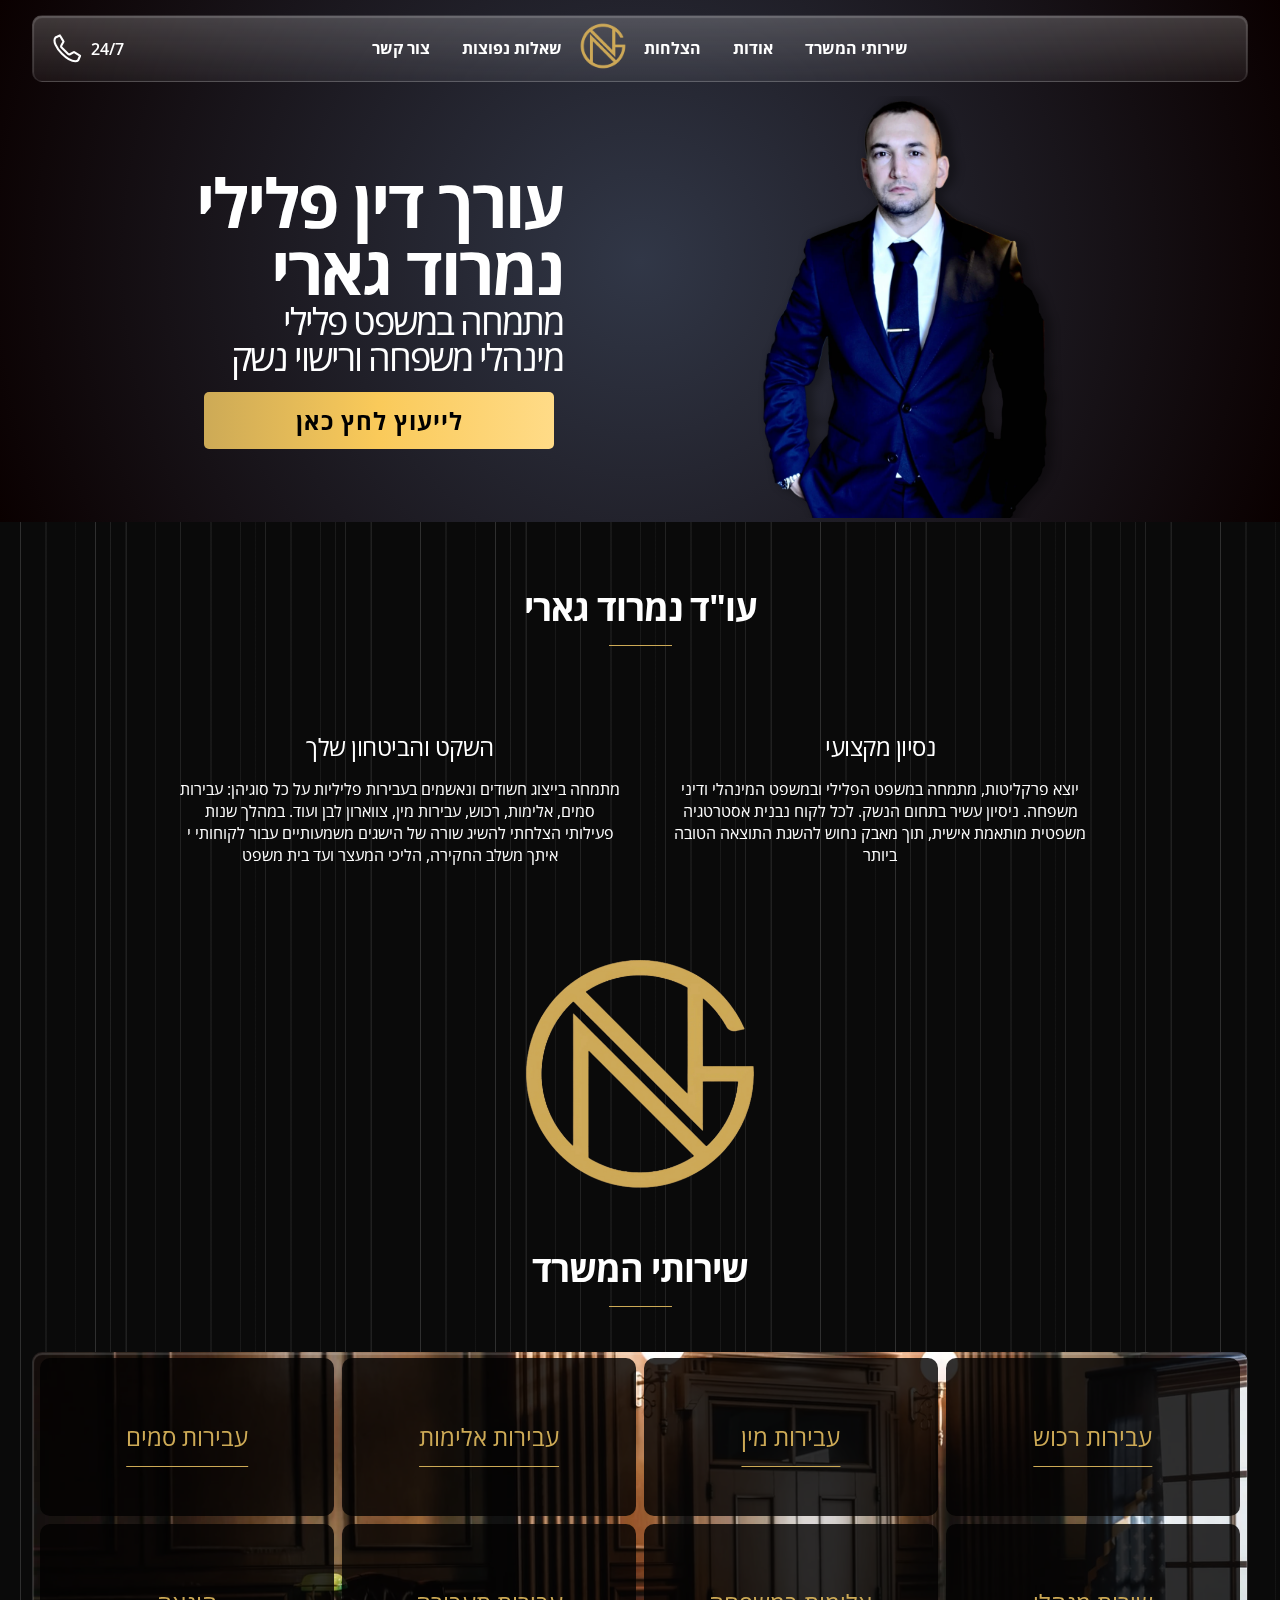
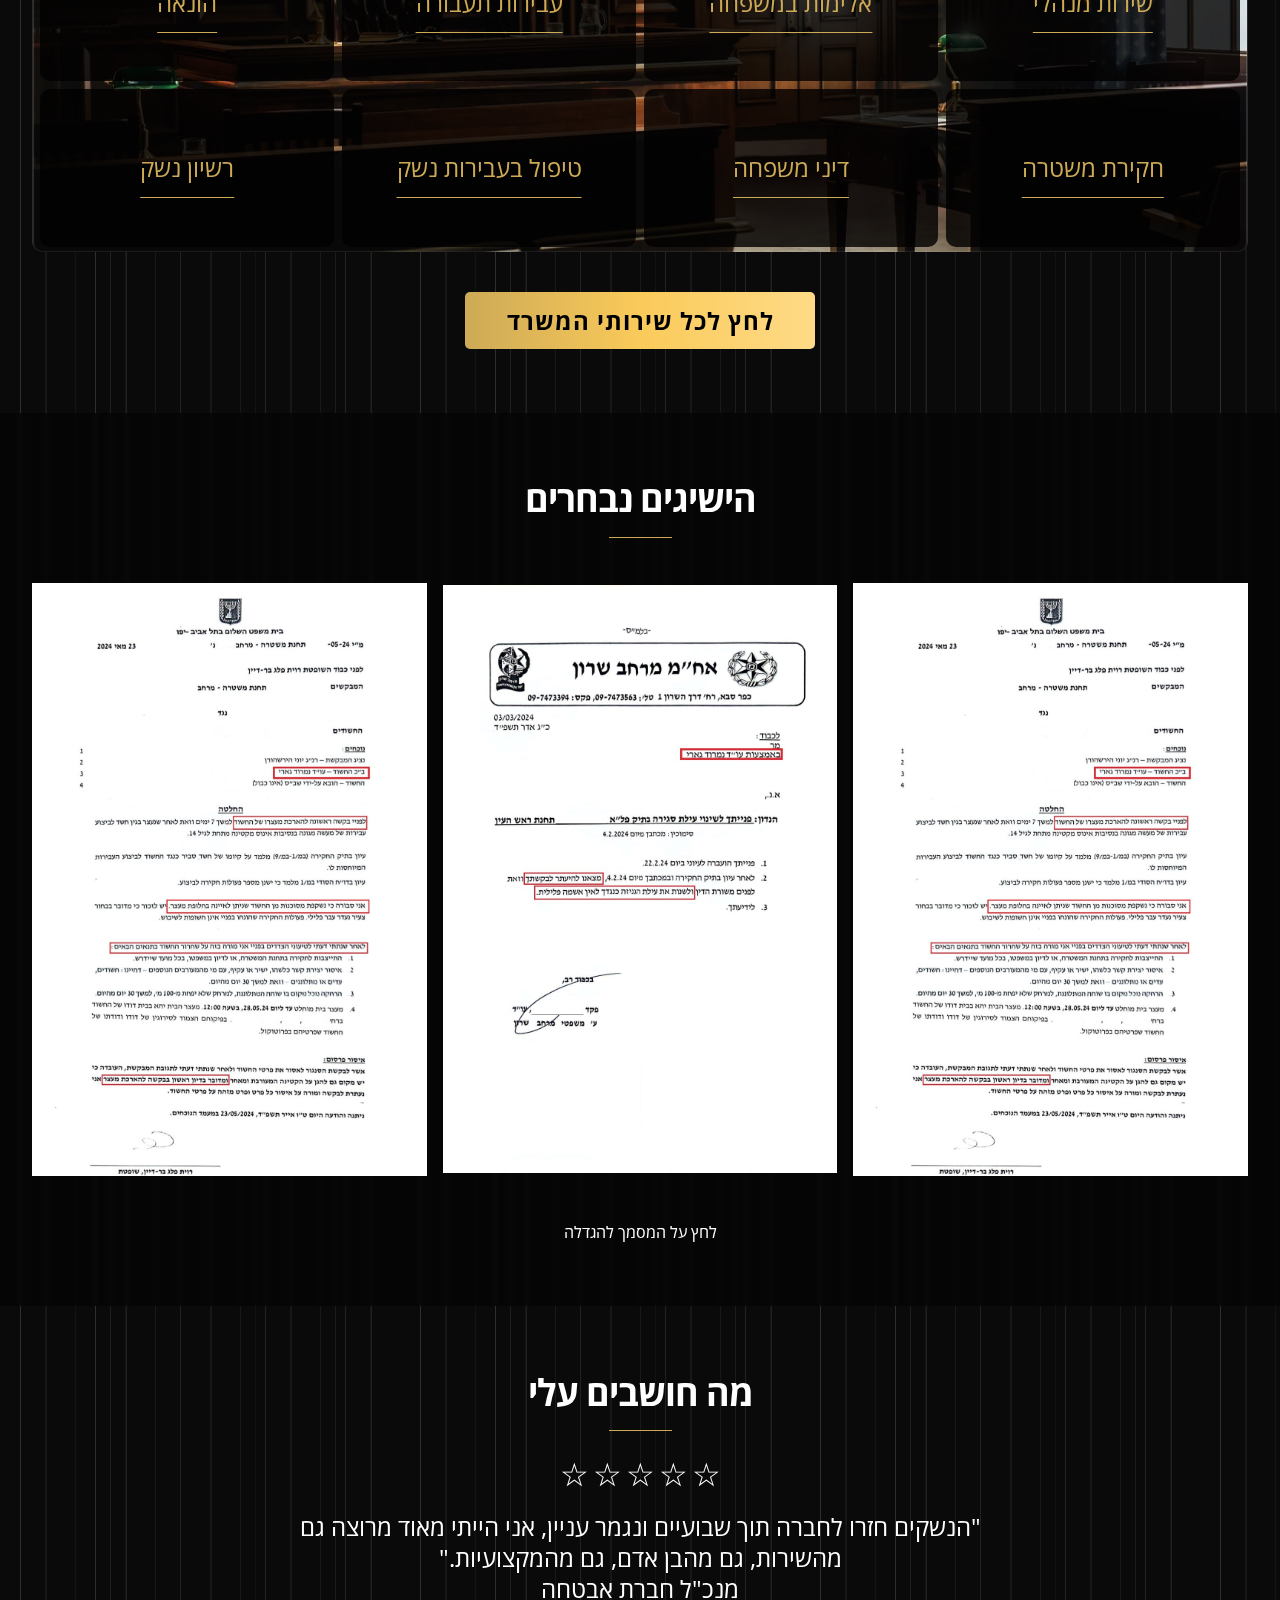
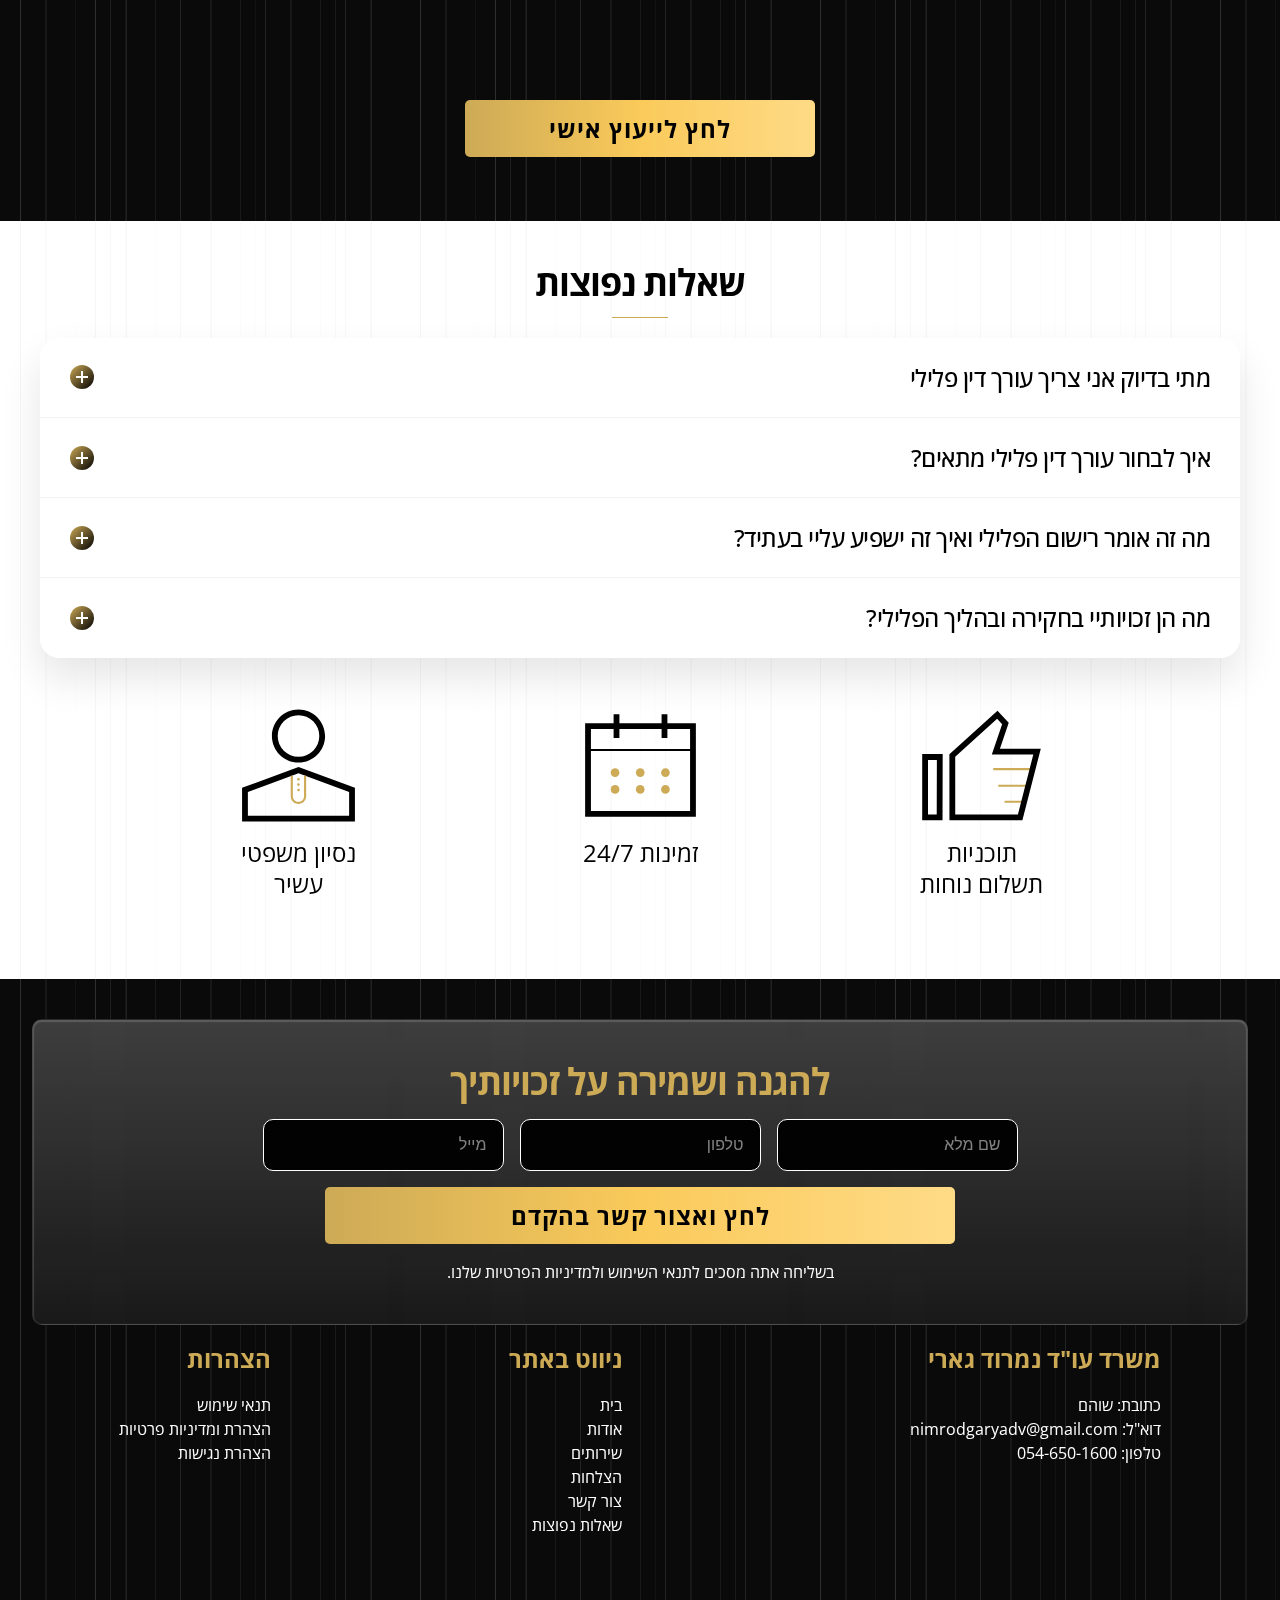
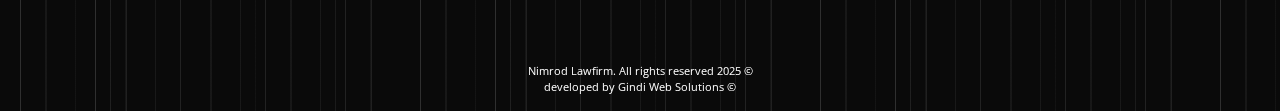
<file: index.html>
<!DOCTYPE html>
<html lang="he">

<head>
    <meta charset="UTF-8">
    <meta name="viewport" content="width=device-width, initial-scale=1.0">
    <title>דף ראשי - עו"ד פלילי נמרוד גארי</title>

    <!-- HTTP/2/3 Performance Hints -->
    <link rel="preload" href="./SASS/main.css?v=0.9.99" as="style">
    <link rel="preload" href="./src/fonts/Open_Sans/OpenSans-VariableFont_wdthwght.ttf" as="font" type="font/ttf"
        crossorigin>
    <link rel="preload" href="./public/images/lawyer-nimrod-no-bg.webp" as="image" fetchpriority="high">
    <link rel="preload" href="./public/images/nimrod-lawfirm-logo.png" as="image">
    <!-- HTTP/3 Connection Hint for External CDN -->
    <link rel="preconnect" href="https://cdn.enable.co.il">

    <link rel="shortcut icon" href="./public/images/nimrod-lawfirm-logo.png" type="image/x-icon">
    <link rel="stylesheet" href="./SASS/main.css?v=0.9.99">
    <script src="./JS/responsive_nav.js" defer></script>
    <script src="./JS/navStyleOnScroll.js" defer></script>
    <script src="./JS/fixedButtonDisplay.js" defer></script>
    <script src="./JS/fadeout_hero_button.js" defer></script>
    <script src="./JS/modal.js" defer></script>
    <script src="./JS/accordion.js" defer></script>
    <script src="./JS/slideShow.js" defer></script>
    <script src="./JS/reviewsAutoChanger.js" defer></script>
    <!-- accessibility plugin -->
    <script src="https://cdn.enable.co.il/licenses/enable-L43869y1dixwu3nm-0625-71370/init.js" defer></script>
</head>

<body>
    <!-- navigation -->
    <nav id="navbar">
        <div class="nav-contact">
            <!-- Modern phone handset icon -->
            <a href="tel:054-650-1600">
                <svg xmlns="http://www.w3.org/2000/svg" viewBox="0 0 100 100" width="35" height="35">
                    <path
                        d="M 22.5 5 c 0.4 0 0.8 0.2 1 0.6 l 11.3 19 c 0.2 0.3 0.2 0.8 0 1.1 l -7 13 c -1.1 2 -0.7 4.4 0.9 6 l 10.9 10.9 l 10.9 10.9 c 1 1 2.3 1.5 3.6 1.5 c 0.8 0 1.7 -0.2 2.4 -0.6 l 13 -7 c 0.2 -0.1 0.3 -0.1 0.5 -0.1 c 0.2 0 0.4 0.1 0.6 0.2 l 19 11.3 c 0.5 0.3 0.7 0.9 0.5 1.4 c -1.7 3.8 -4.6 10.5 -5.8 13.5 c -0.1 0.4 -0.3 0.7 -0.6 0.9 C 81.9 89.8 78.5 91 74.3 91 c -11.8 0 -28.8 -9.6 -44.3 -25.1 C 20.2 56 12.4 45.2 8.3 35.5 C 5.2 28.2 2.7 18.1 8.5 11.5 c 0.2 -0.2 0.5 -0.4 0.9 -0.6 C 12.4 9.7 19.1 6.7 22.9 5.1 C 23 5 23.2 5 22.5 5 Z"
                        fill="none" stroke-width="7" stroke-linecap="round" stroke-linejoin="round" />
                </svg>
                <span>24/7</span>
            </a>
        </div>
        <div class="nav-container">
            <ul class="nav-list">
                <li><a href="#contact-now">צור קשר</a></li>
                <li><a href="#FAQ">שאלות נפוצות</a></li>
            </ul>
            <div class="logo-wrap">
                <a href="./index.html" id="nav-logo">
                    <img src="./public/images/nimrod-lawfirm-logo.png" alt="לוגו משרד העורך דין נמרוד גארי">
                </a>
            </div>
            <ul class="nav-list">
                <li><a href="./pages/success.html">הצלחות</a></li>
                <li><a href="./pages/about.html">אודות</a></li>
                <li><a href="./pages/services.html">שירותי המשרד</a></li>
            </ul>

        </div>
        <!-- menu icon -->
        <div class="menu-icon" aria-label="Toggle Menu">
            <?xml version="1.0" encoding="UTF-8"?>
            <svg xmlns="http://www.w3.org/2000/svg" viewBox="0 0 100 100" width="33" height="33" id="menu-icon">
                <!-- Left hollow circle -->
                <circle cx="20" cy="50" r="12" fill="none" stroke-width="5" />

                <!-- Middle hollow circle -->
                <circle cx="50" cy="50" r="12" fill="none" stroke-width="5" />

                <!-- Right hollow circle -->
                <circle cx="80" cy="50" r="12" fill="none" stroke-width="5" />
            </svg>
        </div>
    </nav>
    <!-- main content -->
    <main class="container">
        <!-- hero section -->
        <section class="hero-section">
            <div class="hero-heading">

                <h1>
                    עורך דין פלילי
                    <br>נמרוד גארי
                </h1>
                <p>
                    מתמחה במשפט פלילי<br>
                    מינהלי
                    משפחה ורישוי נשק<br>
                </p>
                <div class="hero-cta-wrap">
                    <button><a href="tel:+1234567890">לייעוץ לחץ כאן</a></button>
                </div>
            </div>
            <div class="hero-image-wrap">
                <img src="./public/images/nimrod-standing-croped.webp" alt="עורך דין נמרוד גארי">
            </div>
            <div class="hero-cta-wrap-mobile">
                <button id="hero-cta-button-mobile"><a href="tel:+1234567890">לייעוץ לחץ כאן</a></button>
            </div>
        </section>

        <!-- cure section -->
        <section class="cure-section">
            <div class="cure-section-container">

                <!-- show critical info and expertise -->
                <div class="cure-section-expertise">
                    <div class="heading-wrap">
                        <h2>עו"ד נמרוד גארי</h2>
                        <span class="accent-underline"></span>
                    </div>
                    <div class="about-content">
                        <div class="about-item">
                            <h3>השקט והביטחון שלך</h3>
                            <p>מתמחה בייצוג חשודים ונאשמים בעבירות פליליות על כל סוגיהן: עבירות סמים, אלימות, רכוש,
                                עבירות
                                מין, צווארון לבן ועוד. במהלך שנות פעילותי הצלחתי להשיג שורה של הישגים משמעותיים עבור
                                לקוחותי י
                                איתך משלב החקירה, הליכי המעצר ועד בית משפט</p>
                        </div>
                        <div class="about-item">
                            <h3>נסיון מקצועי</h3>
                            <p>יוצא פרקליטות, מתמחה במשפט הפלילי ובמשפט המינהלי ודיני משפחה. ניסיון עשיר בתחום הנשק.
                                לכל לקוח נבנית אסטרטגיה משפטית מותאמת אישית, תוך מאבק נחוש להשגת התוצאה הטובה ביותר</p>
                        </div>
                    </div>
                    <div class="cure-section-image">
                        <img src="./public/images/nimrod-lawfirm-logo.png" alt="לוגו משרד עורכי דין נמרוד גארי">
                    </div>

                    <!-- services -->
                    <div class="heading-wrap" id="services">
                        <h2>שירותי המשרד</h2>
                        <span class="accent-underline"></span>
                    </div>
                    <div class="services-container">

                        <div class="service-item">
                            <p>עבירות סמים</p>
                        </div>
                        <div class="service-item">
                            <p>עבירות אלימות</p>
                        </div>
                        <div class="service-item">
                            <p>עבירות מין</p>
                        </div>
                        <div class="service-item">
                            <p>עבירות רכוש</p>
                        </div>
                        <div class="service-item">
                            <p>הונאה</p>
                        </div>
                        <div class="service-item">
                            <p>עבירות תעבורה</p>
                        </div>
                        <div class="service-item">
                            <p>אלימות במשפחה</p>
                        </div>
                        <div class="service-item">
                            <p>שירות מנהלי</p>
                        </div>
                        <div class="service-item">
                            <p>רשיון נשק</p>
                        </div>
                        <div class="service-item">
                            <p>טיפול בעבירות נשק</p>
                        </div>
                        <div class="service-item">
                            <p>דיני משפחה</p>
                        </div>
                        <div class="service-item">
                            <p>חקירת משטרה</p>
                        </div>

                    </div>
                    <div class="more-info-btn">
                        <button><a href="./pages/services.html">לחץ לכל שירותי המשרד</a></button>
                    </div>
                </div>

                <!-- proofs -->
                <div class="proofs-container">
                    <div class="heading-wrap">
                        <h2>הישיגים נבחרים</h2>
                        <span class="accent-underline"></span>
                    </div>
                    <div class="proof-images-wrapper">
                        <div class="proof-image-wrap">
                            <img src="./public/images/proof-images/proof (1).jpg"
                                alt="מסמך הוכחה - תוצאות משפטיות מוצלחות" class="proof-doc">
                        </div>
                        <div class="proof-image-wrap">
                            <img src="./public/images/proof-images/proof (4).jpg"
                                alt="מסמך הוכחה - תוצאות משפטיות מוצלחות" class="proof-doc">
                        </div>
                        <div class="proof-image-wrap">
                            <img class="proof-doc" src="./public/images/proof-images/proof (3).jpg"
                                alt="מסמך הוכחה - הישגי המשרד">
                        </div>
                    </div>
                    <p>לחץ על המסמך להגדלה</p>
                </div>

                <!-- modal -->
                <dialog id="modal">
                    <div class="gallery-modal-content">
                        <span id="modal-x" class="modal-x-button">&times;</span>
                        <img id="modal-image" alt="Gallery Image document">
                    </div>
                </dialog>


                <!-- reviews -->
                <div class="reviews-wrap">
                    <div class="heading-wrap">
                        <h2>מה חושבים עלי</h2>
                        <span class="accent-underline"></span>
                    </div>
                    <div class="stars">
                        <span>☆</span>
                        <span>☆</span>
                        <span>☆</span>
                        <span>☆</span>
                        <span>☆</span>
                    </div>

                    <div class="reviews">
                        <div class="review-item active-review">
                            <p>"הנשקים חזרו לחברה תוך שבועיים ונגמר עניין, אני הייתי מאוד מרוצה גם מהשירות, גם מהבן אדם,
                                גם מהמקצועיות."</p>
                            <p>מנכ"ל חברת אבטחה</p>
                        </div>

                        <div class="review-item">
                            <p>"הצלת אותי אחי, לא מאמין ששוחררתי ממעצר בהארכה ראשונה, תודה נמרוד"</p>
                            <p>נ.א.</p>
                        </div>

                        <div class="review-item">
                            <p>"יום שישי בלילה אחרי תאונה עם נפגעים פניתי לנמרוד, היה זמין לייעוץ אותו רגע ענה. המשכנו
                                את התהליך, היום הכל מאחורי."</p>
                            <p>ב.כ.</p>
                        </div>

                        <div class="review-item">
                            <p>"לא הייתי בארץ וביטלו לי את הרישיון נשק. נמרוד מקצוען, הדריך מה לעשות בשגרירות ופנה לבית
                                משפט. הרישיון חזר."</p>
                            <p>ל.ו.</p>
                        </div>

                        <div class="review-item">
                            <p>"תודה רבה, היית שם בשבילי ברגעים ובשעות הקשות, הכל לא ברור מאליו. אתה קודם כל בן אדם. נתת
                                לי הזדמנות חדשה. תודה על הכל."</p>
                            <p>א.מ.</p>
                        </div>

                        <div class="review-item">
                            <p>"אני בשנה השלישית לתואר לקראת סטאז'. עליתי לוועדת משמעת באוניברסיטה באישום הטרדה מינית.
                                נמרוד ייצג אותי בוועדה והציל לי את הקריירה."</p>
                            <p>ד.נ.</p>
                        </div>

                        <div class="review-item">
                            <p>"גרושתי הוציאה לי צו הרחקה לפני 9 שנים, לא יכולתי להוציא נשק. עורך דין גארי נלחם עד הסוף
                                וקיבלתי רישיון נשק והורידו את צו ההרחקה."</p>
                            <p>ל.ה.</p>
                        </div>

                    </div>
                </div>
                <div class="cure-section-cta">
                    <button><a href="tel:054-650-1600">לחץ לייעוץ אישי</a></button>
                </div>
            </div>
        </section>

        <!-- FAQ section -->
        <section class="faq-section">
            <div class="heading-wrap">
                <h2>שאלות נפוצות</h2>
                <span class="accent-underline"></span>
            </div>
            <!-- accordion for FAQ -->
            <div class="accordion-container" id="FAQ">

                <div class="accordion">
                    <div class="accordion-item">
                        <button class="accordion-header">
                            <span>מתי בדיוק אני צריך עורך דין פלילי</span>
                            <div class="accordion-icon"></div>
                        </button>
                        <div class="accordion-content">
                            <div class="accordion-text">
                                <p><strong>התשובה:</strong> אתה זקוק לעורך דין פלילי ברגע שאתה נחקר כחשוד בעבירה, נעצר,
                                    או מקבל זימון למשטרה. חשוב להבין
                                    - הזכות שלך להיוועץ עם עורך דין מתחילה כבר משלב המעצר הראשוני, לא רק בבית המשפט.</p>
                                <br>
                                <h3>מצבים נוספים בהם תזדקק לעורך דין:</h3>
                                <ul>
                                    <li>קיבלת כתב אישום או הודעה על כוונה להגיש כתב אישום</li>
                                    <li>אתה עד במקרה פלילי מורכב ואתה חושש לעצמך</li>
                                    <li>יש לך רישום פלילי ואתה רוצה לבחון אפשרויות למחיקתו</li>
                                    <li>מעורב בתאונת דרכים עם נפגעים</li>
                                    <li>נחקר בעניין עבירות כלכליות או מס</li>
                                </ul>
                                <br>
                                <div class="tip-box">
                                    <strong>זכור:</strong> מוטב לפנות מוקדם מדי מאשר מאוחר מדי. ייעוץ מוקדם יכול למנוע
                                    טעויות שיקשו על הטיפול בהמשך.
                                </div>
                            </div>
                        </div>
                    </div>

                    <div class="accordion-item">
                        <button class="accordion-header">
                            <span>איך לבחור עורך דין פלילי מתאים?</span>
                            <div class="accordion-icon"></div>
                        </button>
                        <div class="accordion-content">
                            <div class="accordion-text">
                                <p><strong>התשובה:</strong> בחירת עורך דין נכונה היא קריטית להצלחת התיק.</p>
                                <br>
                                <!-- <h3>שאלות חובה בפגישה הראשונית:</h3>
                                            <ul>
                                                <li>כמה שנות נסיון יש לך בדיני פלילי ספציפית?</li>
                                                <li>כמה תיקים דומים לשלי טיפלת בהם בשנה האחרונה?</li>
                                                <li>מה הייתה שיעור ההצלחה שלך בתיקים דומים?</li>
                                                <li>מי בפועל יטפל בתיק - אתה או עורך דין זוטר?</li>
                                                <li>מה האסטרטגיה המוצעת לתיק שלי?</li>
                                            </ul> -->
                                <!-- <br> -->
                                <h3>סימנים לעורך דין טוב:</h3>
                                <ul>
                                    <li>מקצועיות ותקשורת ברורה</li>
                                    <li>הסבר מפורט על ההליך הצפוי</li>
                                    <li>לא מבטיח תוצאות בלתי אפשריות</li>
                                    <li>מתמחה בתחום הרלוונטי לתיק שלך</li>
                                    <li>מגיב במהירות ונגיש</li>
                                </ul>
                                <br>
                                <div class="warning-box">
                                    <h3>אזהרות:</h3>
                                    <ul>
                                        <li>עורכי דין שמבטיחים תוצאות ללא בדיקת התיק</li>
                                        <li>דרישה לתשלום מלא מראש</li>
                                        <li>חוסר נכונות להסביר את האסטרטגיה</li>
                                    </ul>
                                </div>
                            </div>
                        </div>
                    </div>

                    <div class="accordion-item">
                        <button class="accordion-header">
                            <span>מה זה אומר רישום הפלילי ואיך זה ישפיע עליי בעתיד?</span>
                            <div class="accordion-icon"></div>
                        </button>
                        <div class="accordion-content">
                            <div class="accordion-text">
                                <p><strong>התשובה:</strong> רישום פלילי יכול להשפיע משמעותית על חייך, אבל יש
                                    דרכים לטפל בזה:</p>
                                <br>
                                <h3>השלכות של רישום פלילי:</h3>
                                <ul>
                                    <li>קושי במציאת עבודה, במיוחד בתפקידים ציבוריים או עם ילדים</li>
                                    <li>הגבלות בקבלת רישיונות מקצועיים</li>
                                    <li>קושי בחידוש דרכון/ביטוח נסיעות</li>
                                    <li>השפעה על הליכי גירושין וחלוקת רכוש</li>
                                </ul>
                                <br>
                                <h3>אפשרויות לטיפול:</h3>
                                <ul>
                                    <li><strong>מחיקת רישום משטרתי</strong> - ניתן לבקש מחיקה במקרים מסוימים
                                    </li>
                                    <li><strong>הסדר טיעון</strong> - במקום הרשעה, הגעה להסדר ללא רישום</li>
                                    <li><strong>עבירות קלות</strong> - במקרים מסוימים יש אפשרות למחיקה אוטומטית
                                        לאחר תקופה</li>
                                    <li><strong>טיעונים למשטרה</strong> - הצגת נימוקים למחיקת רישום קיים</li>
                                </ul>
                                <br>
                                <div class="tip-box">
                                    <strong>חשוב לדעת:</strong> לא כל הרשעה מתועדת באותה מידה. עבירות תנועה
                                    קלות, למשל, פחות משפיעות מעבירות אלימות או
                                    רכוש.
                                </div>
                            </div>
                        </div>
                    </div>

                    <div class="accordion-item">
                        <button class="accordion-header">
                            <span>מה הן זכויותיי בחקירה ובהליך הפלילי?</span>
                            <div class="accordion-icon"></div>
                        </button>
                        <div class="accordion-content">
                            <div class="accordion-text">
                                <p><strong>התשובה:</strong> הכרת הזכויות שלך חיונית להגן על עצמך במהלך ההליך:
                                </p>
                                <br>
                                <h3>זכויות בחקירה משטרתית:</h3>
                                <ul>
                                    <li><strong>זכות השתיקה</strong> - לא חובה עליך להשיב על שאלות המפלילות אותך
                                    </li>
                                    <li><strong>זכות להיוועצות עם עורך דין</strong> - לפני החקירה ובמהלכה</li>
                                    <li><strong>זכות להתנגד למעצר</strong> - דרך עורך דין בבית המשפט</li>
                                    <li><strong>זכות לתרגום</strong> - אם אינך דובר עברית שוטפת</li>
                                    <li><strong>זכות לנוכחות עורך דין</strong> - במהלך החקירה (במקרים מסוימים)
                                    </li>
                                </ul>
                                <br>
                                <h3>זכויות במהלך המשפט:</h3>
                                <ul>
                                    <li>זכות להיוועץ עם עורך דין</li>
                                    <li>זכות לעיין בחומר החקירה נגדך</li>
                                    <li>זכות להביא עדים ולחקור עדי תביעה</li>
                                    <li>זכות להישאר שקט ולא להפליל את עצמך</li>
                                    <li>זכות לערעור על פסק דין</li>
                                </ul>
                                <br>
                                <div class="warning-box">
                                    <h3>טעויות נפוצות להימנע מהן:</h3>
                                    <ul>
                                        <li>לתת הודאה או הסבר ללא נוכחות עורך דין</li>
                                        <li>לחתום על מסמכים ללא הבנתם</li>
                                        <li>להסכים למעצר ללא התנגדות משפטית</li>
                                        <li>לוותר על זכויות בלי להבין את המשמעות</li>
                                    </ul>
                                </div>
                                <br>
                                <div class="tip-box">
                                    <strong>זכור:</strong> אפילו אם אתה חף מפשע, השתמש בזכויותיך. המטרה היא להגן
                                    על עצמך מפני טעויות משפטיות שיכולות
                                    לעלות לך ביוקר.
                                </div>
                            </div>
                        </div>
                    </div>
                </div>
            </div>
            <!-- FAQ icons -->
            <div class="faq-icons-container">
                <div class="faq-icon">
                    <svg viewBox="0 0 1024 1024" class="icon" version="1.1" xmlns="http://www.w3.org/2000/svg"
                        fill="#000000">
                        <g id="SVGRepo_bgCarrier" stroke-width="0"></g>
                        <g id="SVGRepo_tracerCarrier" stroke-linecap="round" stroke-linejoin="round"></g>
                        <g id="SVGRepo_iconCarrier">
                            <path class="accent-path" d="M512 616.2m-10 0a10 10 0 1 0 20 0 10 10 0 1 0-20 0Z"
                                fill="#fe5a58"></path>
                            <path class="accent-path" d="M511.6 656.9m-10 0a10 10 0 1 0 20 0 10 10 0 1 0-20 0Z"
                                fill="#fe5a58"></path>
                            <path class="accent-path" d="M512.4 697.7m-10 0a10 10 0 1 0 20 0 10 10 0 1 0-20 0Z"
                                fill="#fe5a58"></path>
                            <path
                                d="M512 130.8c42.1 0 81.7 16.4 111.5 46.2s46.2 69.4 46.2 111.5-16.4 81.7-46.2 111.5c-29.8 29.8-69.4 46.2-111.5 46.2s-81.7-16.4-111.5-46.2c-29.8-29.8-46.2-69.4-46.2-111.5s16.4-81.7 46.2-111.5 69.4-46.2 111.5-46.2m0-44c-111.4 0-201.6 90.3-201.6 201.6C310.4 399.8 400.7 490 512 490c111.4 0 201.6-90.3 201.6-201.6S623.3 86.8 512 86.8zM512.3 523.5L84 681.4v255.7h856V681.4L512.3 523.5zM896 893.1H128V712.6l384.3-142.4L896 712.6v180.5z"
                                fill="#000000"></path>
                            <path class="accent-path"
                                d="M555.4 585.3l-1.4-0.5v159.9c0 11.7-4.8 22.3-12.4 30-7.7 7.7-18.3 12.4-30 12.4-23.4 0-42.4-19-42.4-42.4V585.3l-1.4 0.5-14.6 5.2v153.8c0 32.2 26.2 58.4 58.4 58.4S570 777 570 744.8V590.5l-14.6-5.2z"
                                fill="#fe5a58"></path>
                        </g>
                    </svg>
                    <p>נסיון משפטי עשיר</p>
                </div>
                <div class="faq-icon">
                    <svg viewBox="0 0 1024 1024" class="icon" version="1.1" xmlns="http://www.w3.org/2000/svg"
                        fill="#000000">
                        <g id="SVGRepo_bgCarrier" stroke-width="0"></g>
                        <g id="SVGRepo_tracerCarrier" stroke-linecap="round" stroke-linejoin="round"></g>
                        <g id="SVGRepo_iconCarrier">
                            <path
                                d="M716 190.9v-67.8h-44v67.8H352v-67.8h-44v67.8H92v710h840v-710H716z m-580 44h172v69.2h44v-69.2h320v69.2h44v-69.2h172v151.3H136V234.9z m752 622H136V402.2h752v454.7z"
                                fill="#000000"></path>
                            <path class="accent-path" d="M319 565.7m-33 0a33 33 0 1 0 66 0 33 33 0 1 0-66 0Z"
                                fill="#E73B37"></path>
                            <path class="accent-path" d="M510 565.7m-33 0a33 33 0 1 0 66 0 33 33 0 1 0-66 0Z"
                                fill="#E73B37"></path>
                            <path class="accent-path" d="M701.1 565.7m-33 0a33 33 0 1 0 66 0 33 33 0 1 0-66 0Z"
                                fill="#E73B37"></path>
                            <path class="accent-path" d="M319 693.4m-33 0a33 33 0 1 0 66 0 33 33 0 1 0-66 0Z"
                                fill="#E73B37"></path>
                            <path class="accent-path" d="M510 693.4m-33 0a33 33 0 1 0 66 0 33 33 0 1 0-66 0Z"
                                fill="#E73B37"></path>
                            <path class="accent-path" d="M701.1 693.4m-33 0a33 33 0 1 0 66 0 33 33 0 1 0-66 0Z"
                                fill="#E73B37"></path>
                        </g>
                    </svg>
                    <p>זמינות 24/7</p>
                </div>
                <div class="faq-icon">
                    <svg viewBox="0 0 1024 1024" class="icon" version="1.1" xmlns="http://www.w3.org/2000/svg"
                        fill="#000000">
                        <g id="SVGRepo_bgCarrier" stroke-width="0"></g>
                        <g id="SVGRepo_tracerCarrier" stroke-linecap="round" stroke-linejoin="round"></g>
                        <g id="SVGRepo_iconCarrier">
                            <path class="accent-path"
                                d="M601.5 531.8h278.8v16H601.5zM639.3 657.4h224v16h-224zM686.8 779h160.8v16H686.8z"
                                fill="#000000"></path>
                            <path
                                d="M216.3 927.8H62.2V425.6h155.4l-1.3 502.2z m-110.1-44h66.2l1.1-414.2h-67.3v414.2zM822.1 927.8H268.9l-0.4-502L633.3 96.2l85.2 91.5-66.8 196.7h310L822.1 927.8z m-509.3-44H788l117-455.4H655.8l-65.5-0.1 78.1-229.9-37.8-40.5-318.1 287.4 0.3 438.5z"
                                fill="#000000"></path>
                        </g>
                    </svg>
                    <p>תוכניות תשלום נוחות</p>
                </div>
            </div>
        </section>
    </main>

    <!-- fixed contact button -->
    <div class="fixed-contact-button" id="fixed-contact-button">
        <a href="https://wa.me/054-650-1600?text=שלום, הגעתי דרך האתר, אשמח לדעת עוד ולקבל עזרה.">
            <svg xmlns="http://www.w3.org/2000/svg" width="16" height="16" fill="currentColor" class="bi bi-whatsapp"
                viewBox="0 0 16 16">
                <path
                    d="M13.601 2.326A7.85 7.85 0 0 0 7.994 0C3.627 0 .068 3.558.064 7.926c0 1.399.366 2.76 1.057 3.965L0 16l4.204-1.102a7.9 7.9 0 0 0 3.79.965h.004c4.368 0 7.926-3.558 7.93-7.93A7.9 7.9 0 0 0 13.6 2.326zM7.994 14.521a6.6 6.6 0 0 1-3.356-.92l-.24-.144-2.494.654.666-2.433-.156-.251a6.56 6.56 0 0 1-1.007-3.505c0-3.626 2.957-6.584 6.591-6.584a6.56 6.56 0 0 1 4.66 1.931 6.56 6.56 0 0 1 1.928 4.66c-.004 3.639-2.961 6.592-6.592 6.592m3.615-4.934c-.197-.099-1.17-.578-1.353-.646-.182-.065-.315-.099-.445.099-.133.197-.513.646-.627.775-.114.133-.232.148-.43.05-.197-.1-.836-.308-1.592-.985-.59-.525-.985-1.175-1.103-1.372-.114-.198-.011-.304.088-.403.087-.088.197-.232.296-.346.1-.114.133-.198.198-.33.065-.134.034-.248-.015-.347-.05-.099-.445-1.076-.612-1.47-.16-.389-.323-.335-.445-.34-.114-.007-.247-.007-.38-.007a.73.73 0 0 0-.529.247c-.182.198-.691.677-.691 1.654s.71 1.916.81 2.049c.098.133 1.394 2.132 3.383 2.992.47.205.84.326 1.129.418.475.152.904.129 1.246.08.38-.058 1.171-.48 1.338-.943.164-.464.164-.86.114-.943-.049-.084-.182-.133-.38-.232" />
            </svg>
        </a>
    </div>

    <!-- Footer -->
    <footer>
        <!-- contact form subsection-->
        <div class="footer-form-subsection" id="contact-now">
            <h3>להגנה ושמירה על זכויותיך</h3>
            <form action="https://formspree.io/f/mdkwgdnr" method="POST">
                <input type="text" id="full-name" name="full-name" placeholder="שם מלא" required>
                <input type="phone" id="phone" name="phone" placeholder="טלפון" required>
                <input type="email" id="email" name="email" placeholder="מייל" required>
                <button type="submit">לחץ ואצור קשר בהקדם</button>
            </form>
            <p class="form-terms">בשליחה אתה מסכים <a href="./pages/privacy_statement.html">לתנאי השימוש</a>
                <a href="./pages/privacy_statement.html">ולמדיניות הפרטיות </a>
                שלנו.
            </p>
        </div>
        <div class="footer-container">
            <!-- contact and map details (all clickable) -->
            <div class="footer-contact">
                <h4>משרד עו"ד נמרוד גארי</h4>
                <p>כתובת: שוהם</p>
                <p><a href="mailto:nimrodgaryadv@gmail.com">דוא"ל: nimrodgaryadv@gmail.com</a></p>
                <p><a href="tel:054-650-1600">טלפון: 054-650-1600</a></p>
                <div class="footer-map">
                    <div class="map"><iframe
                            src="https://www.google.com/maps/embed?pb=!1m18!1m12!1m3!1d13534.73491078763!2d34.949853499999996!3d31.9965881!2m3!1f0!2f0!3f0!3m2!1i1024!2i768!4f13.1!3m3!1m2!1s0x151d349c3e3c6fdb%3A0x3cf9af95acb7a53a!2z16nXldeU150!5e0!3m2!1siw!2sil!4v1756690411819!5m2!1siw!2sil"
                            width="300" height="150" style="border:0;" allowfullscreen="" loading="lazy"
                            referrerpolicy="no-referrer-when-downgrade"></iframe></div>
                </div>
            </div>
            <!-- navigation (sitemap) -->
            <div class="footer-nav">
                <h4>ניווט באתר</h4>
                <ul>
                    <li><a href="#home">בית</a></li>
                    <li><a href="./pages/about.html">אודות</a></li>
                    <li><a href="./pages/services.html">שירותים</a></li>
                    <li><a href="./pages/success.html">הצלחות</a></li>
                    <li><a href="#contact-now">צור קשר</a></li>
                    <li><a href="#FAQ">שאלות נפוצות</a></li>
                </ul>
            </div>
            <!-- disclaimers (results, privacy, accessibility) -->
            <div class="footer-disclaimers">
                <h4>הצהרות</h4>
                <ul>
                    <li><a href="./pages/terms_of_use.html">תנאי שימוש</a></li>
                    <li><a href="./pages/privacy_statement.html">הצהרת ומדיניות פרטיות</a></li>
                    <li><a href="./pages/accessibility_statement.html">הצהרת נגישות</a></li>
                </ul>
            </div>
        </div>
        <!-- credits -->
        <div class="footer-bottom">
            <p>&copy; 2025 Nimrod Lawfirm. All rights reserved</p>
            <p><a href="https://www.gindiwebsolutions.com">&copy; developed by Gindi Web Solutions</a></p>
        </div>
    </footer>
</body>


</html>
</file>
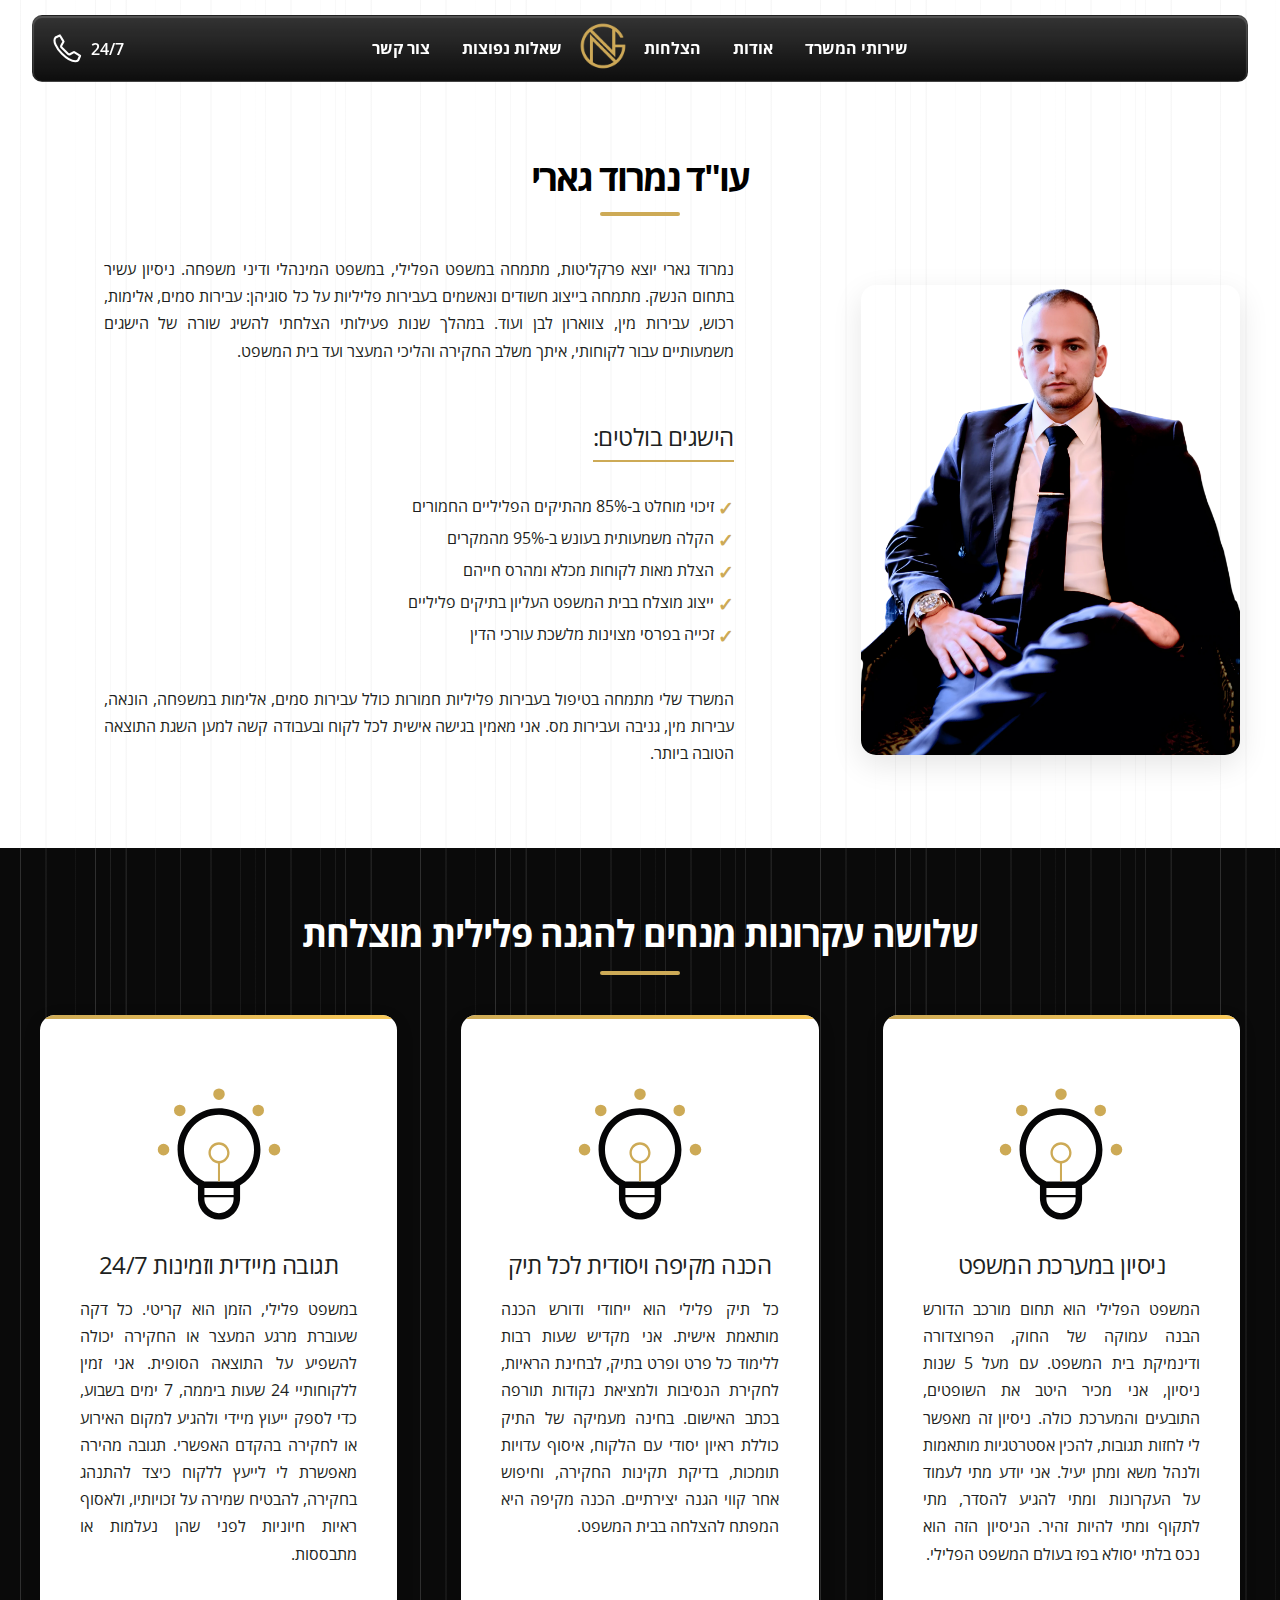
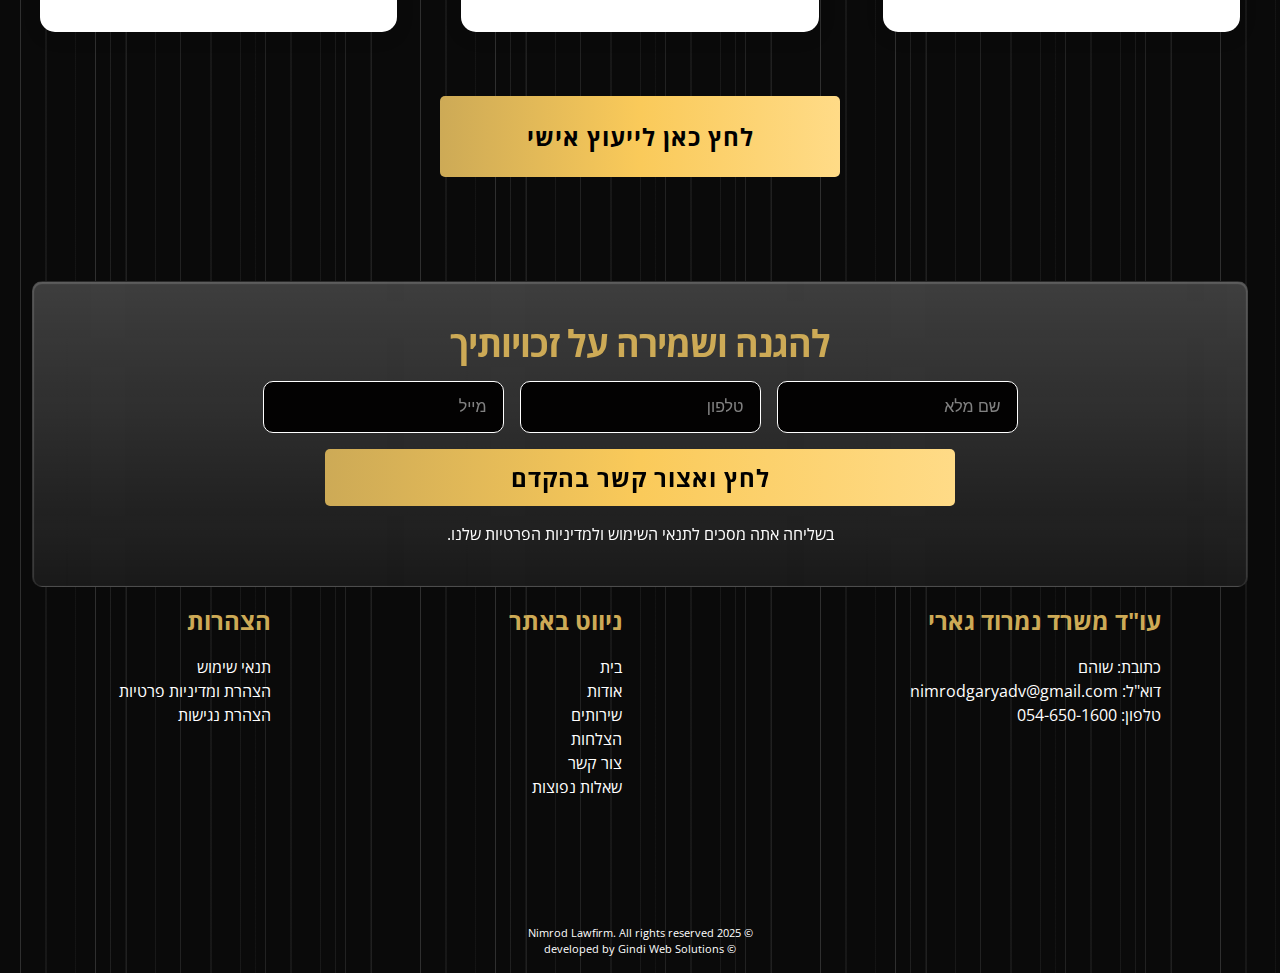
<file: pages/about.html>
<!DOCTYPE html>
<html lang="he">

<head>
    <meta charset="UTF-8">
    <meta name="viewport" content="width=device-width, initial-scale=1.0">
    <title>אודות - עו"ד נמרוד גארי</title>

    <!-- HTTP/2 Server Push hints -->
    <link rel="preload" href="../SASS/main.css?v=0.9.99" as="style">
    <link rel="preload" href="../src/fonts/Open_Sans/OpenSans-VariableFont_wdthwght.ttf" as="font" type="font/ttf"
        crossorigin>
    <link rel="preload" href="../public/images/nimrod-lawfirm-logo.png" as="image">

    <link rel="shortcut icon" href="../public/images/nimrod-lawfirm-logo.png" type="image/x-icon">
    <link rel="stylesheet" href="../SASS/main.css?v=0.10.0">
    <script src="../JS/responsive_nav.js" defer></script>
    <script src="../JS/navStyleOnScroll.js" defer></script>
    <script src="../JS/fixedButtonDisplay.js" defer></script>
    <script src="../JS/cookieConsent.js" defer></script>
    <!-- accessibility plugin -->
    <script src="https://cdn.enable.co.il/licenses/enable-L43869y1dixwu3nm-0625-71370/init.js" defer></script>
</head>

<body>
    <!-- navigation -->
    <nav id="navbar" class="nav-other-pages">
        <div class="nav-contact">
            <!-- Modern phone handset icon -->
            <a href="tel:054-650-1600">
                <svg xmlns="http://www.w3.org/2000/svg" viewBox="0 0 100 100" width="35" height="35">
                    <path
                        d="M 22.5 5 c 0.4 0 0.8 0.2 1 0.6 l 11.3 19 c 0.2 0.3 0.2 0.8 0 1.1 l -7 13 c -1.1 2 -0.7 4.4 0.9 6 l 10.9 10.9 l 10.9 10.9 c 1 1 2.3 1.5 3.6 1.5 c 0.8 0 1.7 -0.2 2.4 -0.6 l 13 -7 c 0.2 -0.1 0.3 -0.1 0.5 -0.1 c 0.2 0 0.4 0.1 0.6 0.2 l 19 11.3 c 0.5 0.3 0.7 0.9 0.5 1.4 c -1.7 3.8 -4.6 10.5 -5.8 13.5 c -0.1 0.4 -0.3 0.7 -0.6 0.9 C 81.9 89.8 78.5 91 74.3 91 c -11.8 0 -28.8 -9.6 -44.3 -25.1 C 20.2 56 12.4 45.2 8.3 35.5 C 5.2 28.2 2.7 18.1 8.5 11.5 c 0.2 -0.2 0.5 -0.4 0.9 -0.6 C 12.4 9.7 19.1 6.7 22.9 5.1 C 23 5 23.2 5 22.5 5 Z"
                        fill="none" stroke-width="7" stroke-linecap="round" stroke-linejoin="round" />
                </svg>
                <span>24/7</span>
            </a>
        </div>
        <div class="nav-container">
            <ul class="nav-list">
                <li><a href="../index.html#contact-now">צור קשר</a></li>
                <li><a href="../index.html#FAQ">שאלות נפוצות</a></li>
            </ul>
            <div class="logo-wrap">
                <a href="../index.html" id="nav-logo">
                    <img src="../public/images/nimrod-lawfirm-logo.png" alt="לוגו משרד העורך דין נמרוד גארי">
                </a>
            </div>
            <ul class="nav-list">
                <li><a href="./success.html">הצלחות</a></li>
                <li><a href="./about.html">אודות</a></li>
                <li><a href="./services.html">שירותי המשרד</a></li>
            </ul>
        </div>
        <!-- menu icon -->
        <div class="menu-icon" aria-label="Toggle Menu">
            <?xml version="1.0" encoding="UTF-8"?>
            <svg xmlns="http://www.w3.org/2000/svg" viewBox="0 0 100 100" width="33" height="33" id="menu-icon">
                <!-- Left hollow circle -->
                <circle cx="20" cy="50" r="12" fill="none" stroke-width="5" />
                <!-- Middle hollow circle -->
                <circle cx="50" cy="50" r="12" fill="none" stroke-width="5" />
                <!-- Right hollow circle -->
                <circle cx="80" cy="50" r="12" fill="none" stroke-width="5" />
            </svg>
        </div>
    </nav>

    <!-- main content -->
    <main class="container about-page">
        <!-- About Nimrod Section -->
        <section class="about-nimrod-section">
            <div class="heading-wrap">
                <h1>עו"ד נמרוד גארי</h1>
                <span class="accent-underline"></span>
            </div>
            <div class="about-nimrod-container">
                <div class="about-nimrod-content">

                    <div class="about-nimrod-text">
                        <p>נמרוד גארי יוצא פרקליטות, מתמחה במשפט הפלילי, במשפט המינהלי ודיני משפחה. ניסיון עשיר בתחום
                            הנשק.
                            מתמחה בייצוג חשודים ונאשמים בעבירות פליליות על כל סוגיהן: עבירות סמים, אלימות, רכוש, עבירות
                            מין, צווארון לבן ועוד. במהלך שנות פעילותי הצלחתי להשיג שורה של הישגים משמעותיים עבור
                            לקוחותי,
                            איתך משלב החקירה והליכי המעצר ועד בית המשפט.</p>

                        <h3>הישגים בולטים:</h3>
                        <ul>
                            <li>זיכוי מוחלט ב-85% מהתיקים הפליליים החמורים</li>
                            <li>הקלה משמעותית בעונש ב-95% מהמקרים</li>
                            <li>הצלת מאות לקוחות מכלא ומהרס חייהם</li>
                            <li>ייצוג מוצלח בבית המשפט העליון בתיקים פליליים</li>
                            <li>זכייה בפרסי מצוינות מלשכת עורכי הדין</li>
                        </ul>

                        <p>המשרד שלי מתמחה בטיפול בעבירות פליליות חמורות כולל עבירות סמים, אלימות במשפחה, הונאה,
                            עבירות מין, גניבה ועבירות מס. אני מאמין בגישה אישית לכל לקוח ובעבודה קשה למען השגת התוצאה
                            הטובה ביותר.</p>
                    </div>
                </div>
                <div class="about-nimrod-image">
                    <img src="../public/images/Nimron-on-chair-sharp.webp" alt="עורך דין נמרוד גארי">
                </div>
            </div>
        </section>

        <!-- Three Important Things Section -->
        <section class="important-things-section">
            <div class="important-things-container">
                <div class="heading-wrap">
                    <h2>שלושה עקרונות מנחים להגנה פלילית מוצלחת</h2>
                    <span class="accent-underline"></span>
                </div>

                <div class="important-things-grid">
                    <!-- First Important Thing -->
                    <div class="important-thing-item">
                        <div class="important-thing-icon">
                            <svg width="150px" height="150px" viewBox="0 0 1024 1024" class="icon" version="1.1"
                                xmlns="http://www.w3.org/2000/svg" fill="#000000">
                                <g id="SVGRepo_bgCarrier" stroke-width="0"></g>
                                <g id="SVGRepo_tracerCarrier" stroke-linecap="round" stroke-linejoin="round"></g>
                                <g id="SVGRepo_iconCarrier">
                                    <path d="M393.3 768H392h1.3z" fill="#000000"></path>
                                    <path
                                        d="M511.9 199.6C355.7 199.6 229 326.2 229 482.5c0 103.8 55.9 194.6 139.3 243.8v89.8c0 1.3 0 2.5 0.1 3.8 0.1 3.2 0.3 6.4 0.6 9.6 6.8 72.8 68.6 130.3 143.1 130.3 39.5 0 75.4-16.2 101.5-42.2 23-23 38.3-53.8 41.6-87.9 0.3-3.2 0.5-6.4 0.6-9.6 0-1.3 0.1-2.7 0.1-4v-90l0.6-0.3C739.4 676.5 795 586 795 482.5c-0.2-156.3-126.8-282.9-283.1-282.9zM391.9 768h1.3-1.3z m219.8 48.1c0 5.8-0.5 11.5-1.5 17-1.1 6.5-2.9 12.8-5.3 18.9-5 12.7-12.6 24.5-22.6 34.5-18.9 18.9-43.9 29.3-70.4 29.3-26.5 0-51.5-10.4-70.4-29.3-10-10-17.7-21.8-22.7-34.6-2.4-6.1-4.1-12.4-5.2-18.9-1-5.5-1.4-11.2-1.4-16.9v-8.8h199.4v8.8z m0-24.8H412.3v-47.7h199.4v47.7z m69.1-139.9c-7.8 7.8-15.9 14.9-24.5 21.4-13.7 10.4-28.4 19.3-44 26.5l-0.6 0.3v0.1H412.3c-15.4-7.1-29.9-15.7-43.4-25.8-9.1-6.8-17.7-14.3-25.9-22.5-22-22-39.2-47.5-51.2-75.9-12.5-29.4-18.8-60.7-18.8-93s6.3-63.5 18.8-93c12-28.4 29.3-54 51.2-76 22-22 47.5-39.2 76-51.2 29.4-12.4 60.7-18.7 93-18.7s63.6 6.3 93 18.7c28.4 12 54 29.3 76 51.2 22 22 39.2 47.5 51.2 76 12.4 29.4 18.8 60.7 18.8 93s-6.3 63.5-18.8 93c-12.2 28.4-29.4 53.9-51.4 75.9z"
                                        fill="#050506"></path>
                                    <path d="M391.9 768h1.3-1.3z" fill="#000000"></path>
                                    <path
                                        d="M511.9 432.3c-39.7 0-72 32.3-72 72 0 37.3 28.6 68.1 65 71.7v123.7h14V576c36.4-3.5 65-34.3 65-71.7 0-39.7-32.3-72-72-72z m0 128c-30.9 0-56-25.1-56-56s25.1-56 56-56 56 25.1 56 56-25.1 56-56 56z"
                                        fill="#cdaa56"></path>
                                    <path d="M512 103.6m-39.4 0a39.4 39.4 0 1 0 78.8 0 39.4 39.4 0 1 0-78.8 0Z"
                                        fill="#cdaa56"></path>
                                    <path d="M244.2 214.5m-39.4 0a39.4 39.4 0 1 0 78.8 0 39.4 39.4 0 1 0-78.8 0Z"
                                        fill="#cdaa56"></path>
                                    <path d="M133.3 482.2m-39.4 0a39.4 39.4 0 1 0 78.8 0 39.4 39.4 0 1 0-78.8 0Z"
                                        fill="#cdaa56"></path>
                                    <path d="M890.7 482.2m-39.4 0a39.4 39.4 0 1 0 78.8 0 39.4 39.4 0 1 0-78.8 0Z"
                                        fill="#cdaa56"></path>
                                    <path d="M779.8 214.5m-39.4 0a39.4 39.4 0 1 0 78.8 0 39.4 39.4 0 1 0-78.8 0Z"
                                        fill="#cdaa56"></path>
                                </g>
                            </svg>
                        </div>
                        <h3>תגובה מיידית וזמינות 24/7</h3>
                        <p>במשפט פלילי, הזמן הוא קריטי. כל דקה שעוברת מרגע המעצר או החקירה יכולה להשפיע על התוצאה
                            הסופית.
                            אני זמין ללקוחותיי 24 שעות ביממה, 7 ימים בשבוע, כדי לספק ייעוץ מיידי ולהגיע למקום האירוע או
                            לחקירה
                            בהקדם האפשרי. תגובה מהירה מאפשרת לי לייעץ ללקוח כיצד להתנהג בחקירה, להבטיח שמירה על
                            זכויותיו,
                            ולאסוף ראיות חיוניות לפני שהן נעלמות או מתבססות.</p>
                    </div>

                    <!-- Second Important Thing -->
                    <div class="important-thing-item">
                        <div class="important-thing-icon">
                            <svg width="150px" height="150px" viewBox="0 0 1024 1024" class="icon" version="1.1"
                                xmlns="http://www.w3.org/2000/svg" fill="#000000">
                                <g id="SVGRepo_bgCarrier" stroke-width="0"></g>
                                <g id="SVGRepo_tracerCarrier" stroke-linecap="round" stroke-linejoin="round"></g>
                                <g id="SVGRepo_iconCarrier">
                                    <path d="M393.3 768H392h1.3z" fill="#000000"></path>
                                    <path
                                        d="M511.9 199.6C355.7 199.6 229 326.2 229 482.5c0 103.8 55.9 194.6 139.3 243.8v89.8c0 1.3 0 2.5 0.1 3.8 0.1 3.2 0.3 6.4 0.6 9.6 6.8 72.8 68.6 130.3 143.1 130.3 39.5 0 75.4-16.2 101.5-42.2 23-23 38.3-53.8 41.6-87.9 0.3-3.2 0.5-6.4 0.6-9.6 0-1.3 0.1-2.7 0.1-4v-90l0.6-0.3C739.4 676.5 795 586 795 482.5c-0.2-156.3-126.8-282.9-283.1-282.9zM391.9 768h1.3-1.3z m219.8 48.1c0 5.8-0.5 11.5-1.5 17-1.1 6.5-2.9 12.8-5.3 18.9-5 12.7-12.6 24.5-22.6 34.5-18.9 18.9-43.9 29.3-70.4 29.3-26.5 0-51.5-10.4-70.4-29.3-10-10-17.7-21.8-22.7-34.6-2.4-6.1-4.1-12.4-5.2-18.9-1-5.5-1.4-11.2-1.4-16.9v-8.8h199.4v8.8z m0-24.8H412.3v-47.7h199.4v47.7z m69.1-139.9c-7.8 7.8-15.9 14.9-24.5 21.4-13.7 10.4-28.4 19.3-44 26.5l-0.6 0.3v0.1H412.3c-15.4-7.1-29.9-15.7-43.4-25.8-9.1-6.8-17.7-14.3-25.9-22.5-22-22-39.2-47.5-51.2-75.9-12.5-29.4-18.8-60.7-18.8-93s6.3-63.5 18.8-93c12-28.4 29.3-54 51.2-76 22-22 47.5-39.2 76-51.2 29.4-12.4 60.7-18.7 93-18.7s63.6 6.3 93 18.7c28.4 12 54 29.3 76 51.2 22 22 39.2 47.5 51.2 76 12.4 29.4 18.8 60.7 18.8 93s-6.3 63.5-18.8 93c-12.2 28.4-29.4 53.9-51.4 75.9z"
                                        fill="#050506"></path>
                                    <path d="M391.9 768h1.3-1.3z" fill="#000000"></path>
                                    <path
                                        d="M511.9 432.3c-39.7 0-72 32.3-72 72 0 37.3 28.6 68.1 65 71.7v123.7h14V576c36.4-3.5 65-34.3 65-71.7 0-39.7-32.3-72-72-72z m0 128c-30.9 0-56-25.1-56-56s25.1-56 56-56 56 25.1 56 56-25.1 56-56 56z"
                                        fill="#cdaa56"></path>
                                    <path d="M512 103.6m-39.4 0a39.4 39.4 0 1 0 78.8 0 39.4 39.4 0 1 0-78.8 0Z"
                                        fill="#cdaa56"></path>
                                    <path d="M244.2 214.5m-39.4 0a39.4 39.4 0 1 0 78.8 0 39.4 39.4 0 1 0-78.8 0Z"
                                        fill="#cdaa56"></path>
                                    <path d="M133.3 482.2m-39.4 0a39.4 39.4 0 1 0 78.8 0 39.4 39.4 0 1 0-78.8 0Z"
                                        fill="#cdaa56"></path>
                                    <path d="M890.7 482.2m-39.4 0a39.4 39.4 0 1 0 78.8 0 39.4 39.4 0 1 0-78.8 0Z"
                                        fill="#cdaa56"></path>
                                    <path d="M779.8 214.5m-39.4 0a39.4 39.4 0 1 0 78.8 0 39.4 39.4 0 1 0-78.8 0Z"
                                        fill="#cdaa56"></path>
                                </g>
                            </svg>
                        </div>
                        <h3>הכנה מקיפה ויסודית לכל תיק</h3>
                        <p>כל תיק פלילי הוא ייחודי ודורש הכנה מותאמת אישית. אני מקדיש שעות רבות ללימוד כל פרט ופרט בתיק,
                            לבחינת הראיות, לחקירת הנסיבות ולמציאת נקודות תורפה בכתב האישום. בחינה מעמיקה של התיק כוללת
                            ראיון יסודי עם הלקוח, איסוף עדויות תומכות, בדיקת תקינות החקירה, וחיפוש אחר קווי הגנה
                            יצירתיים. הכנה מקיפה היא המפתח להצלחה בבית המשפט.</p>
                    </div>

                    <!-- Third Important Thing -->
                    <div class="important-thing-item">
                        <div class="important-thing-icon">
                            <svg width="150px" height="150px" viewBox="0 0 1024 1024" class="icon" version="1.1"
                                xmlns="http://www.w3.org/2000/svg" fill="#000000">
                                <g id="SVGRepo_bgCarrier" stroke-width="0"></g>
                                <g id="SVGRepo_tracerCarrier" stroke-linecap="round" stroke-linejoin="round"></g>
                                <g id="SVGRepo_iconCarrier">
                                    <path d="M393.3 768H392h1.3z" fill="#000000"></path>
                                    <path
                                        d="M511.9 199.6C355.7 199.6 229 326.2 229 482.5c0 103.8 55.9 194.6 139.3 243.8v89.8c0 1.3 0 2.5 0.1 3.8 0.1 3.2 0.3 6.4 0.6 9.6 6.8 72.8 68.6 130.3 143.1 130.3 39.5 0 75.4-16.2 101.5-42.2 23-23 38.3-53.8 41.6-87.9 0.3-3.2 0.5-6.4 0.6-9.6 0-1.3 0.1-2.7 0.1-4v-90l0.6-0.3C739.4 676.5 795 586 795 482.5c-0.2-156.3-126.8-282.9-283.1-282.9zM391.9 768h1.3-1.3z m219.8 48.1c0 5.8-0.5 11.5-1.5 17-1.1 6.5-2.9 12.8-5.3 18.9-5 12.7-12.6 24.5-22.6 34.5-18.9 18.9-43.9 29.3-70.4 29.3-26.5 0-51.5-10.4-70.4-29.3-10-10-17.7-21.8-22.7-34.6-2.4-6.1-4.1-12.4-5.2-18.9-1-5.5-1.4-11.2-1.4-16.9v-8.8h199.4v8.8z m0-24.8H412.3v-47.7h199.4v47.7z m69.1-139.9c-7.8 7.8-15.9 14.9-24.5 21.4-13.7 10.4-28.4 19.3-44 26.5l-0.6 0.3v0.1H412.3c-15.4-7.1-29.9-15.7-43.4-25.8-9.1-6.8-17.7-14.3-25.9-22.5-22-22-39.2-47.5-51.2-75.9-12.5-29.4-18.8-60.7-18.8-93s6.3-63.5 18.8-93c12-28.4 29.3-54 51.2-76 22-22 47.5-39.2 76-51.2 29.4-12.4 60.7-18.7 93-18.7s63.6 6.3 93 18.7c28.4 12 54 29.3 76 51.2 22 22 39.2 47.5 51.2 76 12.4 29.4 18.8 60.7 18.8 93s-6.3 63.5-18.8 93c-12.2 28.4-29.4 53.9-51.4 75.9z"
                                        fill="#050506"></path>
                                    <path d="M391.9 768h1.3-1.3z" fill="#000000"></path>
                                    <path
                                        d="M511.9 432.3c-39.7 0-72 32.3-72 72 0 37.3 28.6 68.1 65 71.7v123.7h14V576c36.4-3.5 65-34.3 65-71.7 0-39.7-32.3-72-72-72z m0 128c-30.9 0-56-25.1-56-56s25.1-56 56-56 56 25.1 56 56-25.1 56-56 56z"
                                        fill="#cdaa56"></path>
                                    <path d="M512 103.6m-39.4 0a39.4 39.4 0 1 0 78.8 0 39.4 39.4 0 1 0-78.8 0Z"
                                        fill="#cdaa56"></path>
                                    <path d="M244.2 214.5m-39.4 0a39.4 39.4 0 1 0 78.8 0 39.4 39.4 0 1 0-78.8 0Z"
                                        fill="#cdaa56"></path>
                                    <path d="M133.3 482.2m-39.4 0a39.4 39.4 0 1 0 78.8 0 39.4 39.4 0 1 0-78.8 0Z"
                                        fill="#cdaa56"></path>
                                    <path d="M890.7 482.2m-39.4 0a39.4 39.4 0 1 0 78.8 0 39.4 39.4 0 1 0-78.8 0Z"
                                        fill="#cdaa56"></path>
                                    <path d="M779.8 214.5m-39.4 0a39.4 39.4 0 1 0 78.8 0 39.4 39.4 0 1 0-78.8 0Z"
                                        fill="#cdaa56"></path>
                                </g>
                            </svg>
                        </div>
                        <h3>ניסיון במערכת המשפט</h3>
                        <p>המשפט הפלילי הוא תחום מורכב הדורש הבנה עמוקה של החוק, הפרוצדורה ודינמיקת בית המשפט.
                            עם מעל 5 שנות ניסיון, אני מכיר היטב את השופטים, התובעים והמערכת כולה. ניסיון זה מאפשר לי
                            לחזות תגובות, להכין אסטרטגיות מותאמות ולנהל משא ומתן יעיל. אני יודע מתי לעמוד על העקרונות
                            ומתי להגיע להסדר, מתי לתקוף ומתי להיות זהיר. הניסיון הזה הוא נכס בלתי יסולא בפז בעולם המשפט
                            הפלילי.</p>
                    </div>
                </div>

                <div class="important-things-cta">
                    <button>
                        <a href="tel:054-650-1600">לחץ כאן לייעוץ אישי</a>
                    </button>
                </div>
            </div>
        </section>
    </main>

    <!-- fixed contact button -->
    <div class="fixed-contact-button" id="fixed-contact-button">
        <a href="https://wa.me/054-650-1600?text=שלום, הגעתי דרך האתר, אשמח לדעת עוד ולקבל עזרה.">
            <svg xmlns="http://www.w3.org/2000/svg" width="16" height="16" fill="currentColor" class="bi bi-whatsapp"
                viewBox="0 0 16 16">
                <path
                    d="M13.601 2.326A7.85 7.85 0 0 0 7.994 0C3.627 0 .068 3.558.064 7.926c0 1.399.366 2.76 1.057 3.965L0 16l4.204-1.102a7.9 7.9 0 0 0 3.79.965h.004c4.368 0 7.926-3.558 7.93-7.93A7.9 7.9 0 0 0 13.6 2.326zM7.994 14.521a6.6 6.6 0 0 1-3.356-.92l-.24-.144-2.494.654.666-2.433-.156-.251a6.56 6.56 0 0 1-1.007-3.505c0-3.626 2.957-6.584 6.591-6.584a6.56 6.56 0 0 1 4.66 1.931 6.56 6.56 0 0 1 1.928 4.66c-.004 3.639-2.961 6.592-6.592 6.592m3.615-4.934c-.197-.099-1.17-.578-1.353-.646-.182-.065-.315-.099-.445.099-.133.197-.513.646-.627.775-.114.133-.232.148-.43.05-.197-.1-.836-.308-1.592-.985-.59-.525-.985-1.175-1.103-1.372-.114-.198-.011-.304.088-.403.087-.088.197-.232.296-.346.1-.114.133-.198.198-.33.065-.134.034-.248-.015-.347-.05-.099-.445-1.076-.612-1.47-.16-.389-.323-.335-.445-.34-.114-.007-.247-.007-.38-.007a.73.73 0 0 0-.529.247c-.182.198-.691.677-.691 1.654s.71 1.916.81 2.049c.098.133 1.394 2.132 3.383 2.992.47.205.84.326 1.129.418.475.152.904.129 1.246.08.38-.058 1.171-.48 1.338-.943.164-.464.164-.86.114-.943-.049-.084-.182-.133-.38-.232" />
            </svg>
        </a>
    </div>

    <!-- Footer -->
    <footer>
        <!-- contact form subsection-->
        <div class="footer-form-subsection" id="contact-now">
            <h3>להגנה ושמירה על זכויותיך</h3>
            <form action="https://formspree.io/f/mdkwgdnr" method="POST">
                <input type="text" id="full-name" name="full-name" placeholder="שם מלא" required>
                <input type="phone" id="phone" name="phone" placeholder="טלפון" required>
                <input type="email" id="email" name="email" placeholder="מייל" required>
                <button type="submit">לחץ ואצור קשר בהקדם</button>
            </form>
            <p class="form-terms">בשליחה אתה מסכים <a href="./privacy_statement.html">לתנאי השימוש</a>
                <a href="./privacy_statement.html">ולמדיניות הפרטיות </a>
                שלנו.
            </p>
        </div>
        <div class="footer-container">
            <!-- contact and map details (all clickable) -->
            <div class="footer-contact">
                <h4>עו"ד משרד נמרוד גארי</h4>
                <p> כתובת: שוהם</p>
                <p><a href="mailto:nimrodgaryadv@gmail.com">דוא"ל: nimrodgaryadv@gmail.com</a></p>
                <p><a href="tel:054-650-1600">טלפון: 054-650-1600</a></p>
                <div class="footer-map">
                    <div class="map"><iframe
                            src="https://www.google.com/maps/embed?pb=!1m18!1m12!1m3!1d13534.73491078763!2d34.949853499999996!3d31.9965881!2m3!1f0!2f0!3f0!3m2!1i1024!2i768!4f13.1!3m3!1m2!1s0x151d349c3e3c6fdb%3A0x3cf9af95acb7a53a!2z16nXldeU150!5e0!3m2!1siw!2sil!4v1756690411819!5m2!1siw!2sil"
                            width="300" height="150" style="border:0;" allowfullscreen="" loading="lazy"
                            referrerpolicy="no-referrer-when-downgrade"></iframe></div>
                </div>
            </div>
            <!-- navigation (sitemap) -->
            <div class="footer-nav">
                <h4>ניווט באתר</h4>
                <ul>
                    <li><a href="../index.html">בית</a></li>
                    <li><a href="./about.html">אודות</a></li>
                    <li><a href="./services.html">שירותים</a></li>
                    <li><a href="./success.html">הצלחות</a></li>
                    <li><a href="../index.html#contact-now">צור קשר</a></li>
                    <li><a href="../index.html#FAQ">שאלות נפוצות</a></li>
                </ul>
            </div>
            <!-- disclaimers (results, privacy, accessibility) -->
            <div class="footer-disclaimers">
                <h4>הצהרות</h4>
                <ul>
                    <li><a href="./terms_of_use.html">תנאי שימוש</a></li>
                    <li><a href="./privacy_statement.html">הצהרת ומדיניות פרטיות</a></li>
                    <li><a href="./accessibility_statement.html">הצהרת נגישות</a></li>
                </ul>
            </div>
        </div>
        <!-- credits -->
        <div class="footer-bottom">
            <p>&copy; 2025 Nimrod Lawfirm. All rights reserved</p>
            <p><a href="https://www.gindiwebsolutions.com">&copy; developed by Gindi Web Solutions</a></p>
        </div>
    </footer>
</body>

</html>
</file>
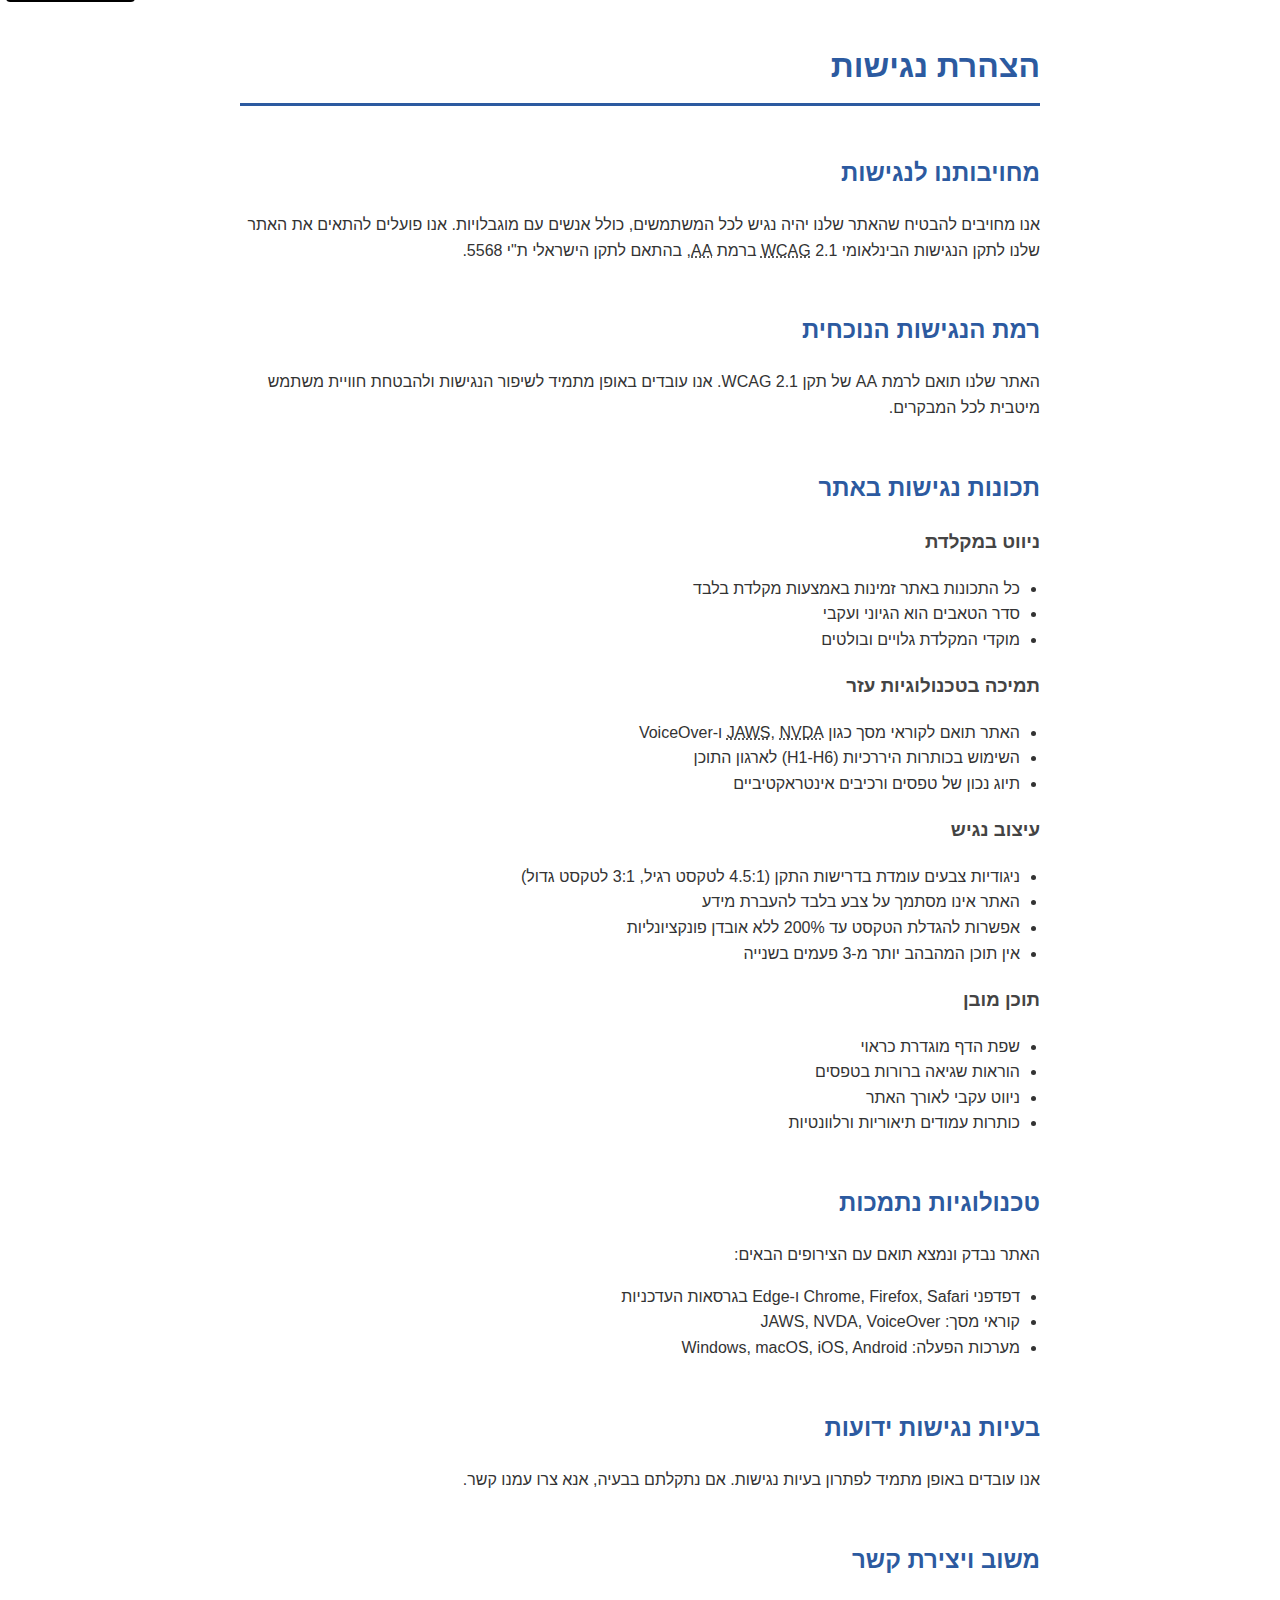
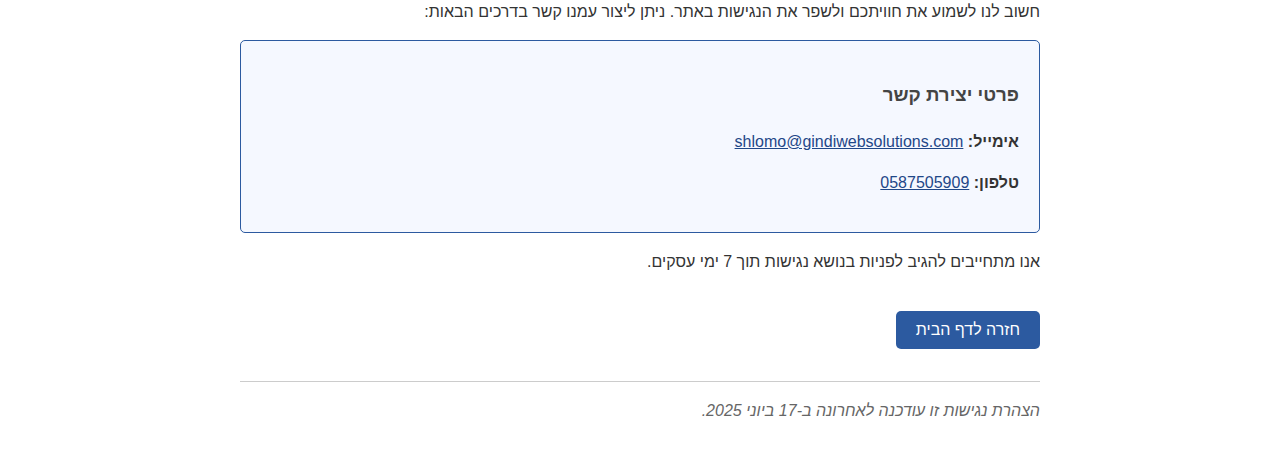
<file: pages/accessibility_statement.html>
<!DOCTYPE html>
<html lang="he" dir="rtl">

<head>
    <meta charset="UTF-8">
    <meta name="viewport" content="width=device-width, initial-scale=1.0">
    <title>הצהרת נגישות</title>
    <style>
        body {
            font-family: Arial, sans-serif;
            line-height: 1.6;
            max-width: 800px;
            margin: 0 auto;
            padding: 20px;
            background-color: #ffffff;
            color: #333333;
        }

        h1 {
            color: #2c5aa0;
            border-bottom: 3px solid #2c5aa0;
            padding-bottom: 10px;
        }

        h2 {
            color: #2c5aa0;
            margin-top: 2em;
        }

        h3 {
            color: #444444;
        }

        a {
            color: #1f4788;
            text-decoration: underline;
        }

        a:hover,
        a:focus {
            background-color: #e8f2ff;
            outline: 2px solid #1f4788;
        }

        .contact-info {
            background-color: #f5f8ff;
            padding: 20px;
            border: 1px solid #2c5aa0;
            border-radius: 5px;
            /* margin: 20px 0; */
        }

        .skip-link {
            position: absolute;
            top: -40px;
            left: 6px;
            background: #000;
            color: #fff;
            padding: 8px;
            text-decoration: none;
            border-radius: 0 0 4px 4px;
        }

        .skip-link:focus {
            top: 0;
        }

        ul,
        ol {
            padding-right: 20px;
        }

        .last-updated {
            font-style: italic;
            color: #666666;
            margin-top: 2em;
            padding-top: 1em;
            border-top: 1px solid #cccccc;
        }

        .home-button {
            background-color: #2c5aa0;
            color: white;
            border: none;
            padding: 10px 20px;
            font-size: 16px;
            cursor: pointer;
            border-radius: 5px;
            margin-top: 20px;
        }
    </style>
    <script src="https://cdn.enable.co.il/licenses/enable-L43869y1dixwu3nm-0625-77866/init.js"></script>
</head>

<body>
    <a href="#main-content" class="skip-link">דלג לתוכן הראשי</a>

    <header>
        <h1>הצהרת נגישות</h1>
    </header>

    <main id="main-content">
        <section aria-labelledby="commitment-heading">
            <h2 id="commitment-heading">מחויבותנו לנגישות</h2>
            <p>אנו מחויבים להבטיח שהאתר שלנו יהיה נגיש לכל המשתמשים, כולל אנשים עם מוגבלויות. אנו פועלים להתאים את האתר
                שלנו לתקן הנגישות הבינלאומי <abbr title="Web Content Accessibility Guidelines">WCAG</abbr> 2.1 ברמת
                <abbr title="Level Double A">AA</abbr>, בהתאם לתקן הישראלי ת"י 5568.
            </p>
        </section>

        <section aria-labelledby="current-level-heading">
            <h2 id="current-level-heading">רמת הנגישות הנוכחית</h2>
            <p>האתר שלנו תואם לרמת AA של תקן WCAG 2.1. אנו עובדים באופן מתמיד לשיפור הנגישות ולהבטחת חוויית משתמש מיטבית
                לכל המבקרים.</p>
        </section>

        <section aria-labelledby="features-heading">
            <h2 id="features-heading">תכונות נגישות באתר</h2>

            <section aria-labelledby="keyboard-nav-heading">
                <h3 id="keyboard-nav-heading">ניווט במקלדת</h3>
                <ul>
                    <li>כל התכונות באתר זמינות באמצעות מקלדת בלבד</li>
                    <li>סדר הטאבים הוא הגיוני ועקבי</li>
                    <li>מוקדי המקלדת גלויים ובולטים</li>
                </ul>
            </section>

            <section aria-labelledby="assistive-tech-heading">
                <h3 id="assistive-tech-heading">תמיכה בטכנולוגיות עזר</h3>
                <ul>
                    <li>האתר תואם לקוראי מסך כגון <abbr title="Job Access With Speech">JAWS</abbr>, <abbr
                            title="NonVisual Desktop Access">NVDA</abbr> ו-VoiceOver</li>
                    <li>השימוש בכותרות היררכיות (H1-H6) לארגון התוכן</li>
                    <li>תיוג נכון של טפסים ורכיבים אינטראקטיביים</li>
                </ul>
            </section>

            <section aria-labelledby="design-heading">
                <h3 id="design-heading">עיצוב נגיש</h3>
                <ul>
                    <li>ניגודיות צבעים עומדת בדרישות התקן (4.5:1 לטקסט רגיל, 3:1 לטקסט גדול)</li>
                    <li>האתר אינו מסתמך על צבע בלבד להעברת מידע</li>
                    <li>אפשרות להגדלת הטקסט עד 200% ללא אובדן פונקציונליות</li>
                    <li>אין תוכן המהבהב יותר מ-3 פעמים בשנייה</li>
                </ul>
            </section>

            <section aria-labelledby="content-heading">
                <h3 id="content-heading">תוכן מובן</h3>
                <ul>
                    <li>שפת הדף מוגדרת כראוי</li>
                    <li>הוראות שגיאה ברורות בטפסים</li>
                    <li>ניווט עקבי לאורך האתר</li>
                    <li>כותרות עמודים תיאוריות ורלוונטיות</li>
                </ul>
            </section>
        </section>

        <section aria-labelledby="supported-tech-heading">
            <h2 id="supported-tech-heading">טכנולוגיות נתמכות</h2>
            <p>האתר נבדק ונמצא תואם עם הצירופים הבאים:</p>
            <ul>
                <li>דפדפני Chrome, Firefox, Safari ו-Edge בגרסאות העדכניות</li>
                <li>קוראי מסך: JAWS, NVDA, VoiceOver</li>
                <li>מערכות הפעלה: Windows, macOS, iOS, Android</li>
            </ul>
        </section>

        <section aria-labelledby="known-issues-heading">
            <h2 id="known-issues-heading">בעיות נגישות ידועות</h2>
            <p>אנו עובדים באופן מתמיד לפתרון בעיות נגישות. אם נתקלתם בבעיה, אנא צרו עמנו קשר.</p>
        </section>

        <section aria-labelledby="feedback-heading">
            <h2 id="feedback-heading">משוב ויצירת קשר</h2>
            <p>חשוב לנו לשמוע את חוויתכם ולשפר את הנגישות באתר. ניתן ליצור עמנו קשר בדרכים הבאות:</p>

            <div class="contact-info">
                <h3>פרטי יצירת קשר</h3>
                <p><strong>אימייל:</strong> <a
                        href="mailto:shlomo@gindiwebsolutions.com">shlomo@gindiwebsolutions.com</a></p>
                <p><strong>טלפון:</strong> <a href="tel:+972587505909">0587505909</a></p>
                <!-- <p><strong>כתובת:</strong> רחוב הדוגמה 123, תל אביב</p> -->
            </div>

            <p>אנו מתחייבים להגיב לפניות בנושא נגישות תוך 7 ימי עסקים.</p>
        </section>

        <button class="home-button" onclick="window.location.href='../index.html'">חזרה לדף הבית</button>
    </main>

    <footer>
        <p class="last-updated">הצהרת נגישות זו עודכנה לאחרונה ב-17 ביוני 2025.</p>
    </footer>
</body>

</html>
</file>
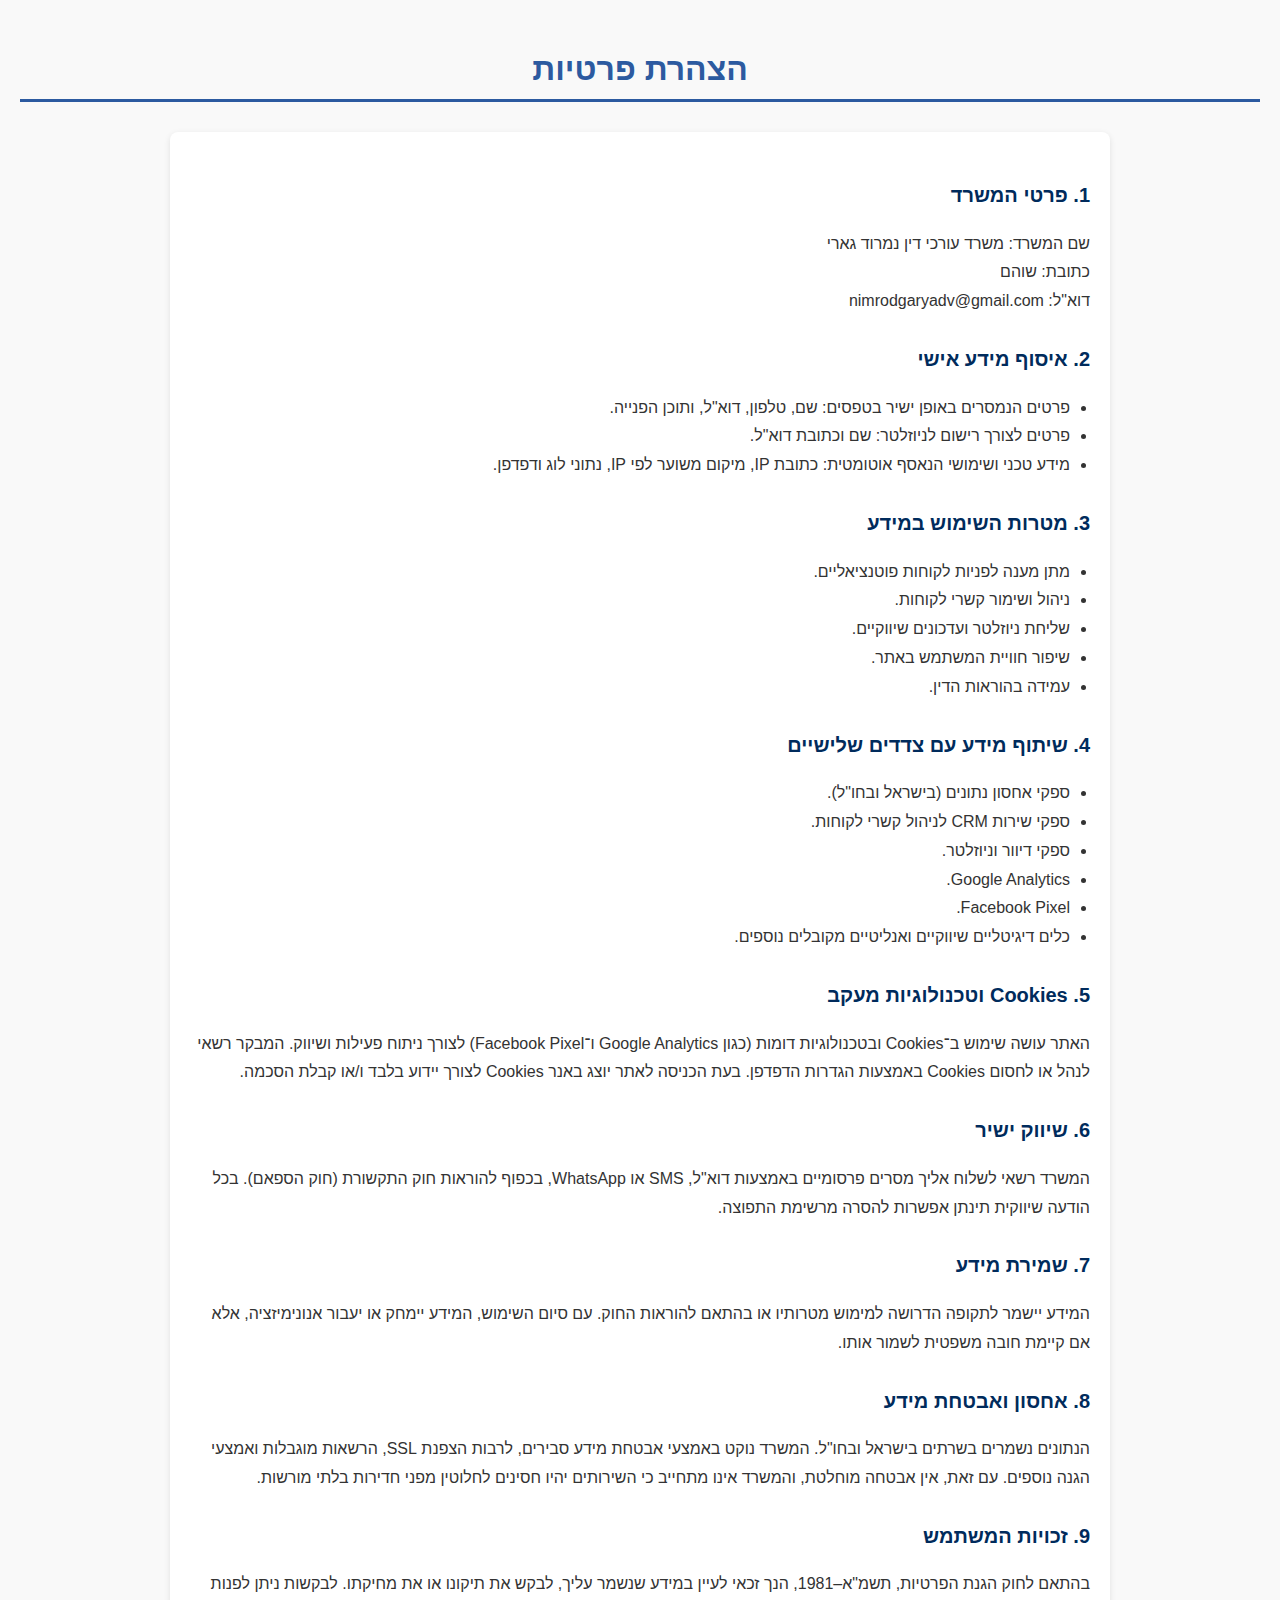
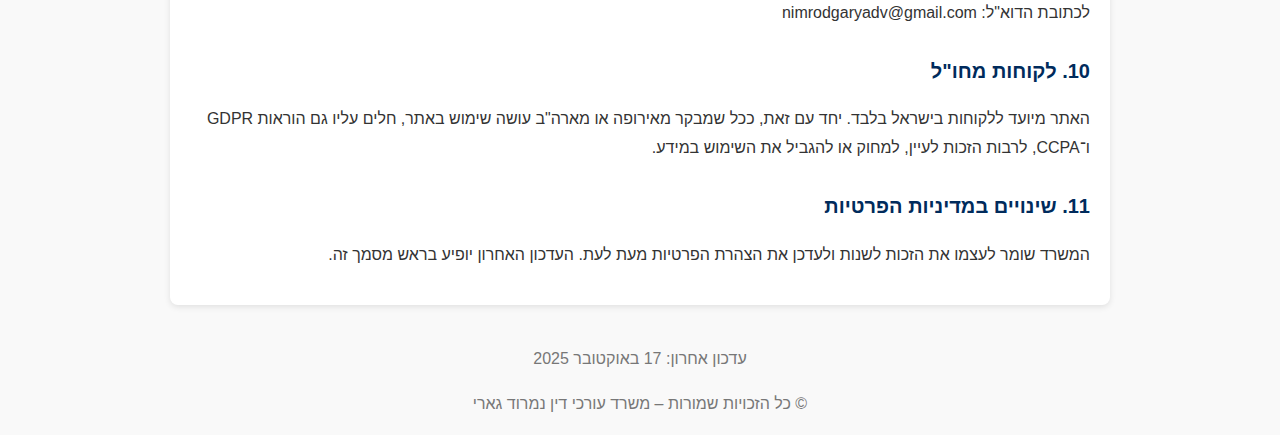
<file: pages/privacy_statement.html>
<!DOCTYPE html>
<html lang="he" dir="rtl">

<head>
    <meta charset="UTF-8">
    <meta name="viewport" content="width=device-width, initial-scale=1.0">
    <title>הצהרת פרטיות</title>
    <style>
        body {
            font-family: "Arial", sans-serif;
            line-height: 1.8;
            margin: 0;
            padding: 0;
            background: #f9f9f9;
            color: #333;
            direction: rtl;
        }

        header {
            color: #002b5c;
            padding: 20px 20px 0px 20px;
            text-align: center;
        }

        header h1 {
            color: #2c5aa0;
            border-bottom: 3px solid #2c5aa0;
        }

        main {
            max-width: 900px;
            margin: 30px auto;
            padding: 20px;
            background: #fff;
            border-radius: 8px;
            box-shadow: 0 2px 6px rgba(0, 0, 0, 0.1);
        }

        h2 {
            color: #002b5c;
            font-size: 20px;
            margin-top: 25px;
        }

        p,
        li {
            font-size: 16px;
        }

        ul {
            padding-right: 20px;
        }

        footer {
            margin-top: 40px;
            text-align: center;
            font-size: 14px;
            color: #777;
        }
    </style>
    <script src="https://cdn.enable.co.il/licenses/enable-L43869y1dixwu3nm-0625-77866/init.js"></script>
</head>

<body>
    <header>
        <h1>הצהרת פרטיות</h1>

    </header>

    <main>
        <h2>1. פרטי המשרד</h2>
        <p>
            שם המשרד: משרד עורכי דין נמרוד גארי <br>
            <!-- עוסק מורשה/ח.פ: ??? <br> -->
            כתובת: שוהם <br>
            דוא"ל: nimrodgaryadv@gmail.com <br>
            <!-- טלפון: 054-650-1600 -->
        </p>

        <h2>2. איסוף מידע אישי</h2>
        <ul>
            <li>פרטים הנמסרים באופן ישיר בטפסים: שם, טלפון, דוא"ל, ותוכן הפנייה.</li>
            <li>פרטים לצורך רישום לניוזלטר: שם וכתובת דוא"ל.</li>
            <li>מידע טכני ושימושי הנאסף אוטומטית: כתובת IP, מיקום משוער לפי IP, נתוני לוג ודפדפן.</li>
        </ul>

        <h2>3. מטרות השימוש במידע</h2>
        <ul>
            <li>מתן מענה לפניות לקוחות פוטנציאליים.</li>
            <li>ניהול ושימור קשרי לקוחות.</li>
            <li>שליחת ניוזלטר ועדכונים שיווקיים.</li>
            <li>שיפור חוויית המשתמש באתר.</li>
            <li>עמידה בהוראות הדין.</li>
        </ul>

        <h2>4. שיתוף מידע עם צדדים שלישיים</h2>
        <ul>
            <li>ספקי אחסון נתונים (בישראל ובחו"ל).</li>
            <li>ספקי שירות CRM לניהול קשרי לקוחות.</li>
            <li>ספקי דיוור וניוזלטר.</li>
            <li>Google Analytics.</li>
            <li>Facebook Pixel.</li>
            <li>כלים דיגיטליים שיווקיים ואנליטיים מקובלים נוספים.</li>
        </ul>

        <h2>5. Cookies וטכנולוגיות מעקב</h2>
        <p>
            האתר עושה שימוש ב־Cookies ובטכנולוגיות דומות (כגון Google Analytics ו־Facebook Pixel) לצורך ניתוח פעילות
            ושיווק.
            המבקר רשאי לנהל או לחסום Cookies באמצעות הגדרות הדפדפן.
            בעת הכניסה לאתר יוצג באנר Cookies לצורך יידוע בלבד ו/או קבלת הסכמה.
        </p>

        <h2>6. שיווק ישיר</h2>
        <p>
            המשרד רשאי לשלוח אליך מסרים פרסומיים באמצעות דוא"ל, SMS או WhatsApp, בכפוף להוראות חוק התקשורת (חוק הספאם).
            בכל הודעה שיווקית תינתן אפשרות להסרה מרשימת התפוצה.
        </p>

        <h2>7. שמירת מידע</h2>
        <p>
            המידע יישמר לתקופה הדרושה למימוש מטרותיו או בהתאם להוראות החוק.
            עם סיום השימוש, המידע יימחק או יעבור אנונימיזציה, אלא אם קיימת חובה משפטית לשמור אותו.
        </p>

        <h2>8. אחסון ואבטחת מידע</h2>
        <p>
            הנתונים נשמרים בשרתים בישראל ובחו"ל.
            המשרד נוקט באמצעי אבטחת מידע סבירים, לרבות הצפנת SSL, הרשאות מוגבלות ואמצעי הגנה נוספים.
            עם זאת, אין אבטחה מוחלטת, והמשרד אינו מתחייב כי השירותים יהיו חסינים לחלוטין מפני חדירות בלתי מורשות.
        </p>

        <h2>9. זכויות המשתמש</h2>
        <p>
            בהתאם לחוק הגנת הפרטיות, תשמ"א–1981, הנך זכאי לעיין במידע שנשמר עליך, לבקש את תיקונו או את מחיקתו.
            לבקשות ניתן לפנות לכתובת הדוא"ל: nimrodgaryadv@gmail.com
        </p>

        <h2>10. לקוחות מחו"ל</h2>
        <p>
            האתר מיועד ללקוחות בישראל בלבד.
            יחד עם זאת, ככל שמבקר מאירופה או מארה"ב עושה שימוש באתר, חלים עליו גם הוראות GDPR ו־CCPA, לרבות הזכות לעיין,
            למחוק או להגביל את השימוש במידע.
        </p>

        <h2>11. שינויים במדיניות הפרטיות</h2>
        <p>
            המשרד שומר לעצמו את הזכות לשנות ולעדכן את הצהרת הפרטיות מעת לעת.
            העדכון האחרון יופיע בראש מסמך זה.
        </p>
    </main>

    <footer>
        <p>עדכון אחרון: 17 באוקטובר 2025</p>
        <p>© כל הזכויות שמורות – משרד עורכי דין נמרוד גארי</p>
    </footer>
</body>

</html>
</file>
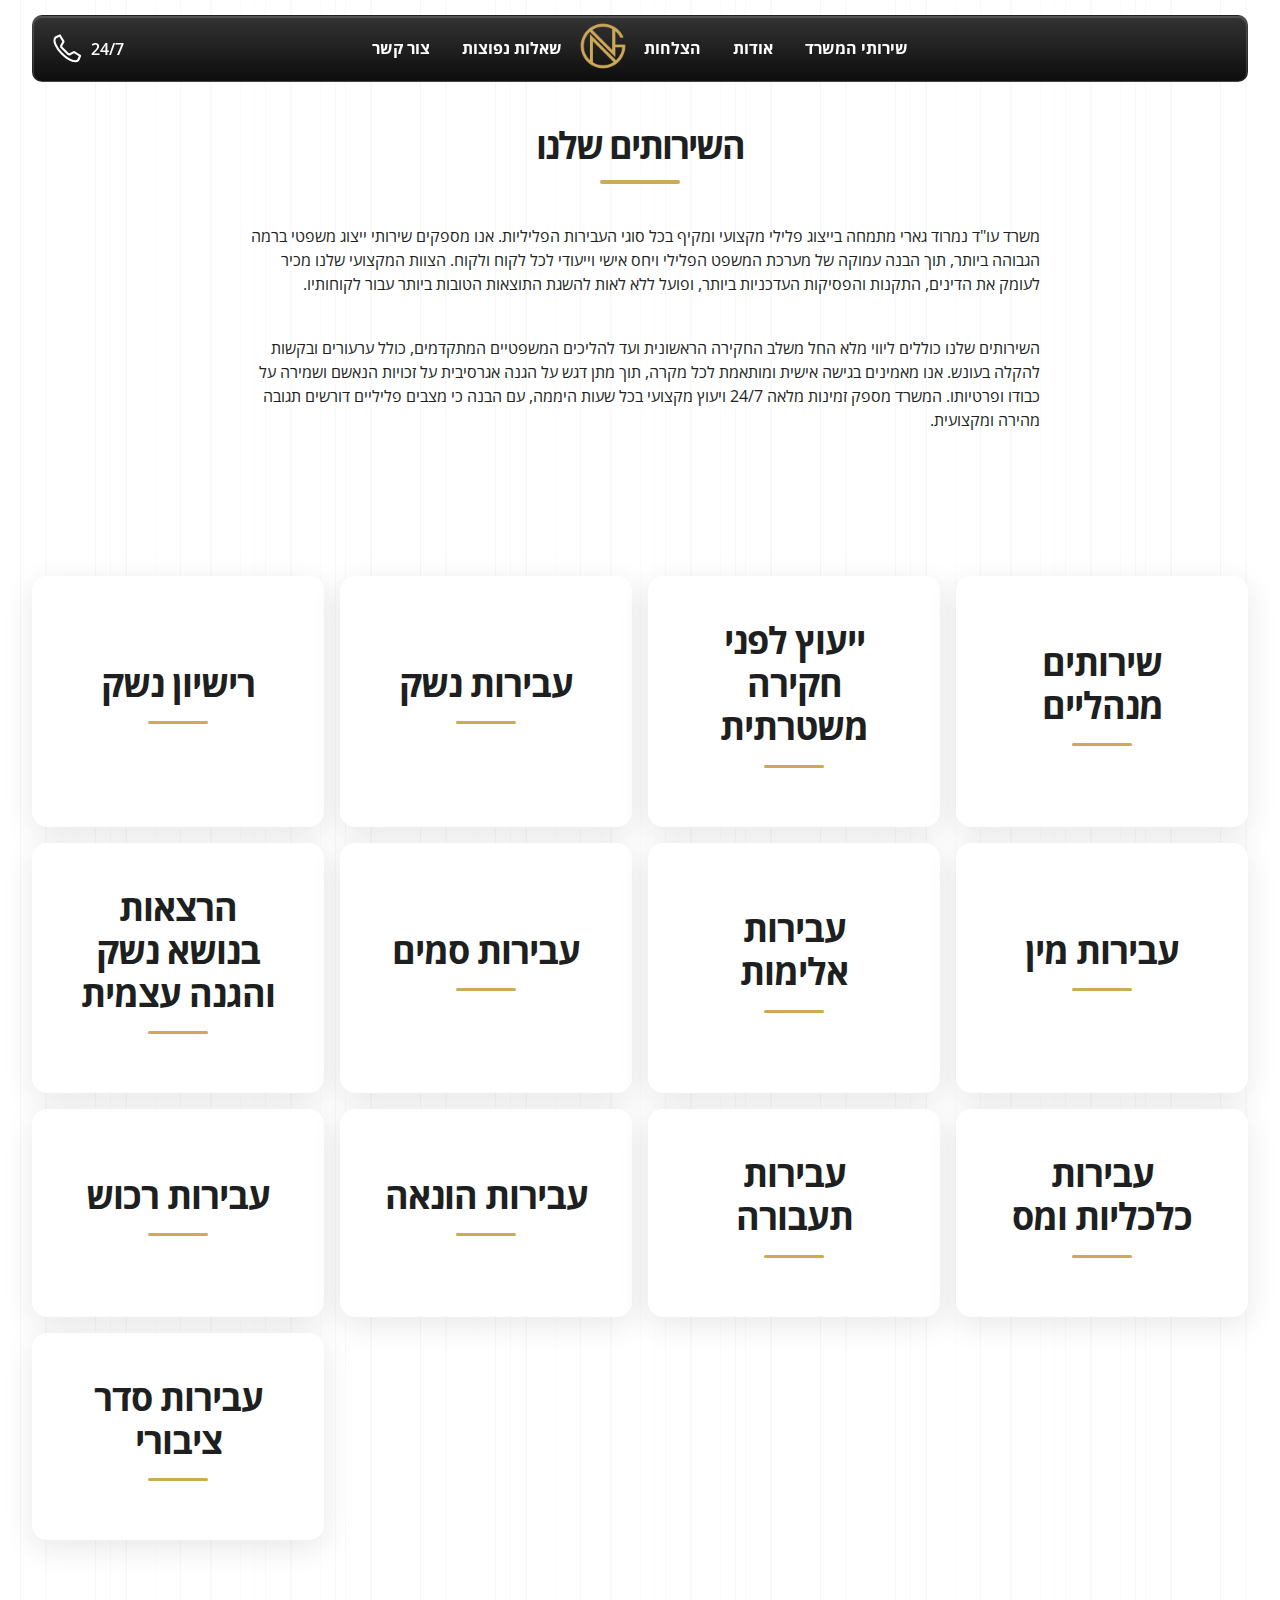
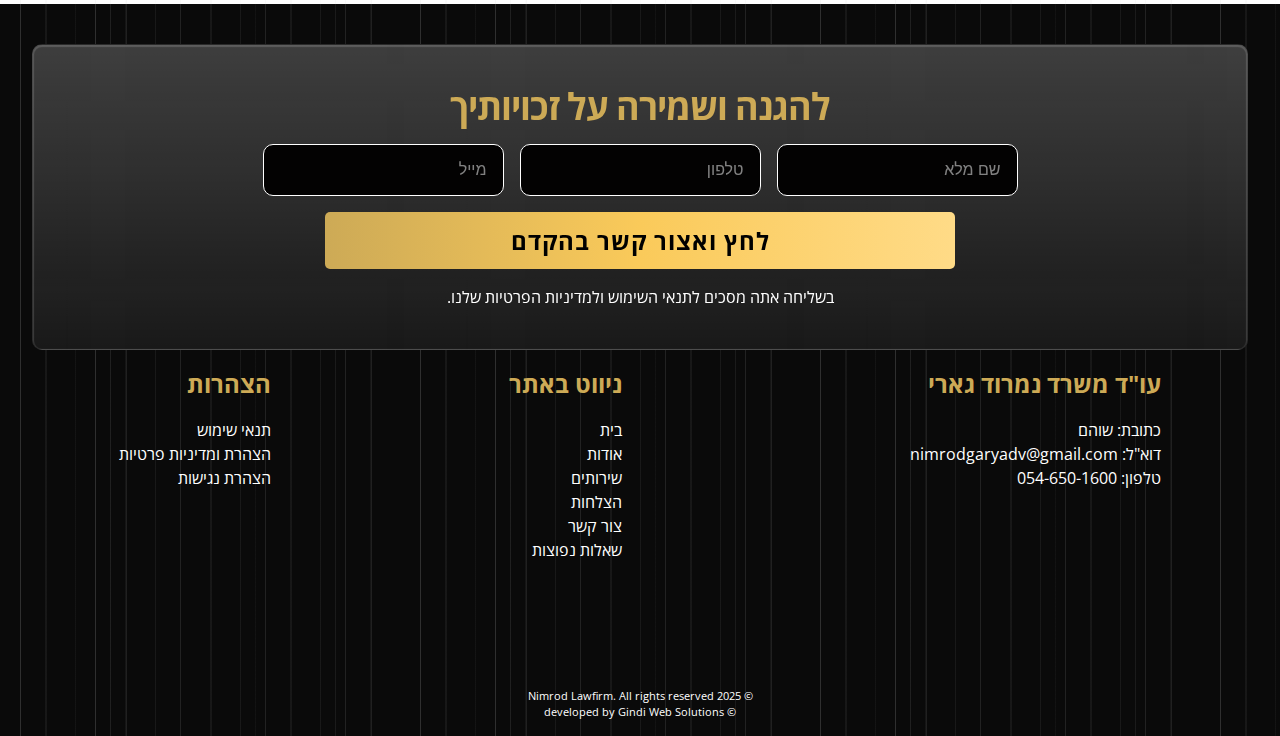
<file: pages/services.html>
<!DOCTYPE html>
<html lang="he">

<head>
    <meta charset="UTF-8">
    <meta name="viewport" content="width=device-width, initial-scale=1.0">
    <title>שירותי המשרד - עו"ד נמרוד גארי</title>

    <!-- HTTP/2 Server Push hints -->
    <link rel="preload" href="../SASS/main.css?v=0.9.99" as="style">
    <link rel="preload" href="../src/fonts/Open_Sans/OpenSans-VariableFont_wdthwght.ttf" as="font" type="font/ttf"
        crossorigin>
    <link rel="preload" href="../public/images/nimrod-lawfirm-logo.png" as="image">

    <link rel="shortcut icon" href="../public/images/nimrod-lawfirm-logo.png" type="image/x-icon">
    <link rel="stylesheet" href="../SASS/main.css?v=0.9.99">
    <script src="../JS/responsive_nav.js" defer></script>
    <script src="../JS/navStyleOnScroll.js" defer></script>
    <script src="../JS/fixedButtonDisplay.js" defer></script>
    <!-- accessibility plugin -->
    <script src="https://cdn.enable.co.il/licenses/enable-L43869y1dixwu3nm-0625-71370/init.js" defer></script>
</head>

<body>
    <!-- navigation -->
    <nav id="navbar" class="nav-other-pages">
        <div class="nav-contact">
            <!-- Modern phone handset icon -->
            <a href="tel:054-650-1600">
                <svg xmlns="http://www.w3.org/2000/svg" viewBox="0 0 100 100" width="35" height="35">
                    <path
                        d="M 22.5 5 c 0.4 0 0.8 0.2 1 0.6 l 11.3 19 c 0.2 0.3 0.2 0.8 0 1.1 l -7 13 c -1.1 2 -0.7 4.4 0.9 6 l 10.9 10.9 l 10.9 10.9 c 1 1 2.3 1.5 3.6 1.5 c 0.8 0 1.7 -0.2 2.4 -0.6 l 13 -7 c 0.2 -0.1 0.3 -0.1 0.5 -0.1 c 0.2 0 0.4 0.1 0.6 0.2 l 19 11.3 c 0.5 0.3 0.7 0.9 0.5 1.4 c -1.7 3.8 -4.6 10.5 -5.8 13.5 c -0.1 0.4 -0.3 0.7 -0.6 0.9 C 81.9 89.8 78.5 91 74.3 91 c -11.8 0 -28.8 -9.6 -44.3 -25.1 C 20.2 56 12.4 45.2 8.3 35.5 C 5.2 28.2 2.7 18.1 8.5 11.5 c 0.2 -0.2 0.5 -0.4 0.9 -0.6 C 12.4 9.7 19.1 6.7 22.9 5.1 C 23 5 23.2 5 22.5 5 Z"
                        fill="none" stroke-width="7" stroke-linecap="round" stroke-linejoin="round" />
                </svg>
                <span>24/7</span>
            </a>
        </div>
        <div class="nav-container">
            <ul class="nav-list">
                <li><a href="../index.html#contact-now">צור קשר</a></li>
                <li><a href="../index.html#FAQ">שאלות נפוצות</a></li>
            </ul>
            <div class="logo-wrap">
                <a href="../index.html" id="nav-logo">
                    <img src="../public/images/nimrod-lawfirm-logo.png" alt="לוגו משרד העורך דין נמרוד גארי">
                </a>
            </div>
            <ul class="nav-list">
                <li><a href="./success.html">הצלחות</a></li>
                <li><a href="./about.html">אודות</a></li>
                <li><a href="./services.html">שירותי המשרד</a></li>
            </ul>
        </div>
        <!-- menu icon -->
        <div class="menu-icon" aria-label="Toggle Menu">
            <?xml version="1.0" encoding="UTF-8"?>
            <svg xmlns="http://www.w3.org/2000/svg" viewBox="0 0 100 100" width="33" height="33" id="menu-icon">
                <!-- Left hollow circle -->
                <circle cx="20" cy="50" r="12" fill="none" stroke-width="5" />

                <!-- Middle hollow circle -->
                <circle cx="50" cy="50" r="12" fill="none" stroke-width="5" />

                <!-- Right hollow circle -->
                <circle cx="80" cy="50" r="12" fill="none" stroke-width="5" />
            </svg>
        </div>
    </nav>

    <!-- main content -->
    <main class="container services-page">
        <!-- Services intro section -->
        <section class="services-intro-section">
            <div class="heading-wrap">
                <h1>השירותים שלנו</h1>
                <span class="accent-underline"></span>
            </div>

            <div class="services-intro-content">
                <p>משרד עו"ד נמרוד גארי מתמחה בייצוג פלילי מקצועי ומקיף בכל סוגי העבירות הפליליות. אנו מספקים שירותי
                    ייצוג משפטי ברמה הגבוהה ביותר, תוך הבנה עמוקה של מערכת המשפט הפלילי ויחס אישי וייעודי לכל לקוח
                    ולקוח. הצוות המקצועי שלנו מכיר לעומק את הדינים, התקנות והפסיקות העדכניות ביותר, ופועל ללא לאות להשגת
                    התוצאות הטובות ביותר עבור לקוחותיו.</p>

                <p>השירותים שלנו כוללים ליווי מלא החל משלב החקירה הראשונית ועד להליכים המשפטיים המתקדמים, כולל ערעורים
                    ובקשות להקלה בעונש. אנו מאמינים בגישה אישית ומותאמת לכל מקרה, תוך מתן דגש על הגנה אגרסיבית על זכויות
                    הנאשם ושמירה על כבודו ופרטיותו. המשרד מספק זמינות מלאה 24/7 ויעוץ מקצועי בכל שעות היממה, עם הבנה כי
                    מצבים פליליים דורשים תגובה מהירה ומקצועית.</p>
            </div>
        </section>

        <!-- Services categories section -->
        <section class="services-categories-section">
            <!-- weapon license services -->
            <div class="service-category">
                <div class="heading-wrap">
                    <h2>רישיון נשק</h2>
                    <span class="accent-underline"></span>
                </div>
                <!-- <ul class="service-details-list">
                    <li><strong>הגשת בקשה לרישיון נשק</strong> - ייעוץ והכנת מסמכים להגשת בקשה ראשונית לרישיון</li>
                    <li><strong>ערעור על דחיית בקשה</strong> - הגשת ערעורים לבית המשפט על החלטות שלילת רישיון</li>
                    <li><strong>שלילת רישיון קיים</strong> - ייצוג בהליכי ביטול או השעיה של רישיון נשק</li>
                    <li><strong>ייצוג בפני ועדת רישוי</strong> - ייצוג בפני ועדות רישוי נשק ברשויות המקומיות</li>
                    <li><strong>ייעוץ בחוקי נשק</strong> - הסבר החוקים והתקנות הרלוונטיים לבעלי נשק</li>
                    <li><strong>הליכי השגה</strong> - טיפול בהשגות על החלטות מנהליות שונות</li>
                    <li><strong>חידוש רישיון</strong> - ליווי בהליכי חידוש רישיון נשק קיים</li>
                    <li><strong>ליווי משפטי מלא</strong> - ליווי צמוד לאורך כל ההליך המשפטי והמנהלי</li>
                </ul> -->
            </div>
            <!-- weapon crimes -->
            <div class="service-category">
                <div class="heading-wrap">
                    <h2>עבירות נשק</h2>
                    <span class="accent-underline"></span>
                </div>
                <!-- <ul class="service-details-list">
                    <li><strong>החזקת נשק ללא רישיון</strong> - הגנה בעבירות החזקה בלתי חוקית של נשק חם</li>
                    <li><strong>נשיאת נשק באזור אסור</strong> - ייצוג בעבירות נשיאת נשק בניגוד לתנאי הרישיון</li>
                    <li><strong>סחר בלתי חוקי בנשק</strong> - הגנה בעבירות מכירה והפצת נשק ללא היתר</li>
                    <li><strong>ייבוא נשק לא חוקי</strong> - ייצוג בעבירות הברחת נשק או ייבוא ללא רישיון</li>
                    <li><strong>שימוש בנשק בניגוד לחוק</strong> - הגנה בעבירות ירי או איום בנשק</li>
                    <li><strong>החזקת תחמושת לא חוקית</strong> - ייצוג בעבירות החזקת כדורים או חומרי נפץ</li>
                    <li><strong>עבירות נשק בנסיבות מחמירות</strong> - הגנה בעבירות נשק המלוות באלימות או פשע מאורגן</li>
                    <li><strong>ליווי משפטי מלא</strong> - ליווי צמוד לאורך כל ההליך הפלילי והערעורי</li>
                </ul> -->
            </div>
            <!-- police investigation -->
            <div class="service-category">
                <div class="heading-wrap">
                    <h2>ייעוץ לפני חקירה משטרתית</h2>
                    <span class="accent-underline"></span>
                </div>
                <!-- <ul class="service-details-list">
                    <li><strong>הכנה לחקירה במשטרה</strong> - הדרכה מפורטת על זכויותיך, על אופן מתן עדות ומה להימנע
                        מלומר בשיחת חקירה.</li>
                    <li><strong>ייצוג לפני ובמהלך חקירה</strong> - ליווי משפטי מיידי במשטרה, בקשות להפסקת חקירה או
                        לנוכחות עורך דין בזמן השימוע.</li>
                    <li><strong>אסטרטגיית תגובה</strong> - תכנון מסרים, ניסוח תשובות ובחירת גישה שתקטין סיכון להעמדה
                        לדין.</li>
                    <li><strong>שמירת ראיות ואיסוף מסמכים</strong> - הנחיות לשימור ראיות קריטיות, תיאום איסוף חומרים
                        והגנה על הוכחות פוטנציאליות.</li>
                    <li><strong>מניעת מעצר וטיפול בערבות</strong> - צעדים מיידיים להפחתת הסיכון למעצר וטיפול בבקשות
                        לשחרור או ערובה.</li>
                    <li><strong>בדיקות והיערכות משפטית מקדמית</strong> - הערכת הסיכונים הפליליים והקווים האדומים לפני
                        המשך הליכים רשמיים.</li>
                    <li><strong>תיאום עם גורמי חקירה וגורמי הגנה</strong> - מגע עם חוקרים, בקשות נוהליות והכנת בקשות
                        משפטיות מקדימות.</li>
                    <li><strong>ייעוץ לגבי מסמכים ותצהירים</strong> - ניסוח תצהירים, הכנת עדויות חלופיות והיוועצות על
                        האם למסור הצהרה בכתב.</li>
                </ul> -->
            </div>
            <!-- administrative services -->
            <div class="service-category">
                <div class="heading-wrap">
                    <h2>שירותים מנהליים</h2>
                    <span class="accent-underline"></span>
                </div>
                <!-- <ul class="service-details-list">
                    <li><strong>ערעור על פסילת רישיון נהיגה</strong> - ייצוג בהליכי ערעור על החלטות פסילה</li>
                    <li><strong>השגה על דוחות תעבורה</strong> - טיפול בהשגות על קנסות ודוחות תנועה</li>
                    <li><strong>בקשות להקלה בעונש</strong> - הגשת בקשות להפחתת עונשים ופסילות</li>
                    <li><strong>ייצוג בפני ועדות רישוי</strong> - ליווי והגנה בפני ועדות רישוי ומינהל</li>
                    <li><strong>טיפול בצווי הרחקה</strong> - ייעוץ וערעור על צווי הגבלה והרחקה</li>
                    <li><strong>בקשות למחיקת רישום פלילי</strong> - הליכים למחיקת עבר פלילי</li>
                    <li><strong>ייצוג מול רשויות מנהליות</strong> - טיפול בהליכים מול משרדי ממשלה</li>
                    <li><strong>בקשות לשחרור ממעצר</strong> - הגשת בקשות לשחרור בערובה או תנאים</li>
                </ul> -->
            </div>
            <!-- lectures in self-defense and weapons -->
            <div class="service-category">
                <div class="heading-wrap">
                    <h2>הרצאות בנושא נשק והגנה עצמית</h2>
                    <span class="accent-underline"></span>
                </div>
                <!-- <ul class="service-details-list">
                    <li><strong>הרצאות בחוק הגנה עצמית</strong> - הסבר מפורט על גבולות החוק בשימוש בכוח להגנה עצמית</li>
                    <li><strong>הרצאות על חוקי נשק ישראל</strong> - הכשרה על תקנות רישוי, החזקה ונשיאת נשק חוקי</li>
                    <li><strong>סדנאות לבעלי רישיון נשק</strong> - הדרכה מעשית על זכויות וחובות בעלי נשק</li>
                    <li><strong>הרצאות לארגונים ומוסדות</strong> - הרצאות מותאמות לחברות, מוסדות ביטחון וארגונים</li>
                    <li><strong>הכשרת כוחות ביטחון</strong> - הדרכה משפטית לשוטרים, מאבטחים וכוחות מיוחדים</li>
                    <li><strong>סדנאות נושאיות לקהל הרחב</strong> - הרצאות לקהילות, מתנ"סים ומועדוני ירי</li>
                    <li><strong>הרצאות על זכויות נאשמים בעבירות נשק</strong> - הבנת ההליכים המשפטיים והזכויות בחקירה
                    </li>
                    <li><strong>ייעוץ משפטי במהלך הרצאות</strong> - מענה לשאלות אישיות ומתן ייעוץ ראשוני במקום</li>
                </ul> -->
            </div>
            <!-- Drug Crimes -->
            <div class="service-category">
                <div class="heading-wrap">
                    <h2>עבירות סמים</h2>
                    <span class="accent-underline"></span>
                </div>
                <!-- <ul class="service-details-list">
                    <li><strong>החזקת סמים לשימוש אישי</strong> - ייצוג בעבירות החזקה לצריכה עצמית</li>
                    <li><strong>סחר והפצת סמים</strong> - הגנה בתיקי סחר בחומרים פסיכואקטיביים</li>
                    <li><strong>ייבוא וייצוא סמים</strong> - ייצוג בעבירות בינלאומיות ועם הרשויות הרלוונטיות</li>
                    <li><strong>גידול קנאביס</strong> - הגנה בתיקי גידול ברשיון או ללא רשיון</li>
                    <li><strong>עבירות נלוות</strong> - רכוש נלווה, כלי פשע וחומרי עזר</li>
                </ul> -->
            </div>

            <!-- Violence Crimes -->
            <div class="service-category">
                <div class="heading-wrap">
                    <h2>עבירות אלימות</h2>
                    <span class="accent-underline"></span>
                </div>
                <!-- <ul class="service-details-list">
                    <li><strong>תקיפה ומכות</strong> - ייצוג בעבירות אלימות פיזית ברמות חומרה שונות</li>
                    <li><strong>אלימות במשפחה</strong> - הגנה בתיקי אלימות כלפי בני זוג וקרובי משפחה</li>
                    <li><strong>איומים וסחיטה</strong> - ייצוג בעבירות איום בכוח או בפגיעה</li>
                    <li><strong>הפרעה לשלום הציבור</strong> - הגנה בעבירות של הפרעת סדר ושלום</li>
                    <li><strong>עבירות כלי נשק</strong> - החזקה, נשיאה ושימוש בלתי חוקי בנשק</li>
                </ul> -->
            </div>

            <!-- Sex Crimes -->
            <div class="service-category">
                <div class="heading-wrap">
                    <h2>עבירות מין</h2>
                    <span class="accent-underline"></span>
                </div>
                <!-- <ul class="service-details-list">
                    <li><strong>עבירות מין כלפי קטינים</strong> - ייצוג רגיש ומקצועי בתיקים חמורים</li>
                    <li><strong>אונס ועבירות מין חמורות</strong> - הגנה מלאה בעבירות חמורות ביותר</li>
                    <li><strong>הטרדה מינית</strong> - ייצוג בתיקי הטרדה במקום העבודה ומחוצה לו</li>
                    <li><strong>עבירות מין ברשת</strong> - הגנה בעבירות דיגיטליות וחומרי פגיעה</li>
                    <li><strong>הפרת צנעת הפרט המינית</strong> - ייצוג בעבירות צילום וחלוקת תכנים</li>
                </ul> -->
            </div>

            <!-- Property Crimes -->
            <div class="service-category">
                <div class="heading-wrap">
                    <h2>עבירות רכוש</h2>
                    <span class="accent-underline"></span>
                </div>
                <!-- <ul class="service-details-list">
                    <li><strong>גניבה ושוד</strong> - ייצוג בעבירות נגד רכוש בדרגות חומרה שונות</li>
                    <li><strong>פריצה לדירה</strong> - הגנה בעבירות חדירה למקום מגורים</li>
                    <li><strong>חבלה ברכוש</strong> - ייצוג בתיקי נזק מכוון לרכוש ציבורי או פרטי</li>
                    <li><strong>קבלת דבר בידיעת הגניבה</strong> - הגנה בעבירות רכוש נלוות</li>
                    <li><strong>עבירות רכב</strong> - גניבת רכבים, שימוש לא חוקי וביטוח כוזב</li>
                </ul> -->
            </div>

            <!-- Fraud Crimes -->
            <div class="service-category">
                <div class="heading-wrap">
                    <h2>עבירות הונאה</h2>
                    <span class="accent-underline"></span>
                </div>
                <!-- <ul class="service-details-list">
                    <li><strong>הונאה ברשת</strong> - ייצוג בעבירות מחשב ורשתות חברתיות</li>
                    <li><strong>הונאת תעודות</strong> - זייף מסמכים רשמיים ותעודות זהות</li>
                    <li><strong>הונאת ביטוח</strong> - תיקים נגד חברות הביטוח והטעיית הרשויות</li>
                    <li><strong>הונאה בכרטיסי אשראי</strong> - שימוש לא חוקי במידע פיננסי</li>
                    <li><strong>הונאות הקמת חברות פיקטיביות</strong> - עבירות כלכליות ומס מורכבות</li>
                </ul> -->
            </div>

            <!-- Traffic Crimes -->
            <div class="service-category">
                <div class="heading-wrap">
                    <h2>עבירות תעבורה</h2>
                    <span class="accent-underline"></span>
                </div>
                <!-- <ul class="service-details-list">
                    <li><strong>נהיגה בשיכרות</strong> - ייצוג מלא בתיקי שתיית אלכוהול ושימוש בסמים</li>
                    <li><strong>נהיגה פזיזה ומסוכנת</strong> - הגנה בעבירות מסכנות חיים</li>
                    <li><strong>גרימת מוות ברשלנות</strong> - ייצוג בתיקים הקשים ביותר</li>
                    <li><strong>נהיגה ללא רישיון</strong> - הגנה וטיפול בפסילות רישיון</li>
                    <li><strong>בריחה ממקום תאונה</strong> - ייצוג בעבירות עזיבת זירת האירוע</li>
                </ul> -->
            </div>

            <!-- Economic Crimes -->
            <div class="service-category">
                <div class="heading-wrap">
                    <h2>עבירות כלכליות ומס</h2>
                    <span class="accent-underline"></span>
                </div>
                <!-- <ul class="service-details-list">
                    <li><strong>עבירות מס הכנסה</strong> - ייצוג מול רשויות המס והרשם</li>
                    <li><strong>העלמת מס ערך מוסף</strong> - הגנה בתיקי מע"מ ומיסים עקיפים</li>
                    <li><strong>הלבנת הון</strong> - ייצוג בעבירות פיננסיות מורכבות</li>
                    <li><strong>עבירות חוק החברות</strong> - הפרות דיווח וחובות דירקטורים</li>
                    <li><strong>עבירות תאגידים</strong> - ייצוג בעלי תאגידים ומנהלים בכירים</li>
                </ul> -->
            </div>

            <!-- Public Order Crimes -->
            <div class="service-category">
                <div class="heading-wrap">
                    <h2>עבירות סדר ציבורי</h2>
                    <span class="accent-underline"></span>
                </div>
                <!-- <ul class="service-details-list">
                    <li><strong>הפגנות לא חוקיות</strong> - ייצוג בעבירות הפגנה והפרעת סדר</li>
                    <li><strong>התנגדות לשוטר</strong> - הגנה בעבירות כלפי כוחות הביטחון</li>
                    <li><strong>הפרת צווי מערכת המשפט</strong> - ייצוג בהפרת התחייבויות ותנאים</li>
                    <li><strong>עבירות על חוקי חירום</strong> - הגנה בהפרת נהלים במצבי חירום</li>
                    <li><strong>עבירות איכות הסביבה</strong> - הפרת חוקי איכות סביבה ורשויות מקומיות</li>
                </ul> -->
            </div>
        </section>

        <!-- Call to action -->
        <!-- <section class="services-cta-section">
            <div class="heading-wrap">
                <h2>זקוק לייצוג משפטי מקצועי?</h2>
                <span class="accent-underline"></span>
            </div>
            <p>לא משנה באיזה סוג של עבירה פלילית אתה מואשם - אנחנו כאן כדי להגן עליך ולהבטיח שתקבל את הייצוג הטוב ביותר
                האפשרי. צור איתנו קשר עוד היום לקבלת ייעוץ ראשוני.</p>
            <div class="services-cta-buttons">
                <button class="cta-primary">
                    <a href="tel:054-650-1600">התקשר עכשיו</a>
                </button>
                <button class="cta-secondary">
                    <a href="../index.html#contact-now">צור קשר</a>
                </button>
            </div>
        </section> -->
    </main>

    <!-- fixed contact button -->
    <div class="fixed-contact-button" id="fixed-contact-button">
        <a href="https://wa.me/054-650-1600?text=שלום, הגעתי דרך האתר, אשמח לדעת עוד ולקבל עזרה.">
            <svg xmlns="http://www.w3.org/2000/svg" width="16" height="16" fill="currentColor" class="bi bi-whatsapp"
                viewBox="0 0 16 16">
                <path
                    d="M13.601 2.326A7.85 7.85 0 0 0 7.994 0C3.627 0 .068 3.558.064 7.926c0 1.399.366 2.76 1.057 3.965L0 16l4.204-1.102a7.9 7.9 0 0 0 3.79.965h.004c4.368 0 7.926-3.558 7.93-7.93A7.9 7.9 0 0 0 13.6 2.326zM7.994 14.521a6.6 6.6 0 0 1-3.356-.92l-.24-.144-2.494.654.666-2.433-.156-.251a6.56 6.56 0 0 1-1.007-3.505c0-3.626 2.957-6.584 6.591-6.584a6.56 6.56 0 0 1 4.66 1.931 6.56 6.56 0 0 1 1.928 4.66c-.004 3.639-2.961 6.592-6.592 6.592m3.615-4.934c-.197-.099-1.17-.578-1.353-.646-.182-.065-.315-.099-.445.099-.133.197-.513.646-.627.775-.114.133-.232.148-.43.05-.197-.1-.836-.308-1.592-.985-.59-.525-.985-1.175-1.103-1.372-.114-.198-.011-.304.088-.403.087-.088.197-.232.296-.346.1-.114.133-.198.198-.33.065-.134.034-.248-.015-.347-.05-.099-.445-1.076-.612-1.47-.16-.389-.323-.335-.445-.34-.114-.007-.247-.007-.38-.007a.73.73 0 0 0-.529.247c-.182.198-.691.677-.691 1.654s.71 1.916.81 2.049c.098.133 1.394 2.132 3.383 2.992.47.205.84.326 1.129.418.475.152.904.129 1.246.08.38-.058 1.171-.48 1.338-.943.164-.464.164-.86.114-.943-.049-.084-.182-.133-.38-.232" />
            </svg>
        </a>
    </div>

    <!-- Footer -->
    <footer>
        <!-- contact form subsection-->
        <div class="footer-form-subsection" id="contact-now">
            <h3>להגנה ושמירה על זכויותיך</h3>
            <form action="https://formspree.io/f/mdkwgdnr" method="POST">
                <input type="text" id="full-name" name="full-name" placeholder="שם מלא" required>
                <input type="phone" id="phone" name="phone" placeholder="טלפון" required>
                <input type="email" id="email" name="email" placeholder="מייל" required>
                <button type="submit">לחץ ואצור קשר בהקדם</button>
            </form>
            <p class="form-terms">בשליחה אתה מסכים <a href="./privacy_statement.html">לתנאי השימוש</a>
                <a href="./privacy_statement.html">ולמדיניות הפרטיות </a>
                שלנו.
            </p>
        </div>
        <div class="footer-container">
            <!-- contact and map details (all clickable) -->
            <div class="footer-contact">
                <h4>עו"ד משרד נמרוד גארי</h4>
                <p> כתובת: שוהם</p>
                <p><a href="mailto:nimrodgaryadv@gmail.com">דוא"ל: nimrodgaryadv@gmail.com</a></p>
                <p><a href="tel:054-650-1600">טלפון: 054-650-1600</a></p>
                <div class="footer-map">
                    <div class="map"><iframe
                            src="https://www.google.com/maps/embed?pb=!1m18!1m12!1m3!1d13534.73491078763!2d34.949853499999996!3d31.9965881!2m3!1f0!2f0!3f0!3m2!1i1024!2i768!4f13.1!3m3!1m2!1s0x151d349c3e3c6fdb%3A0x3cf9af95acb7a53a!2z16nXldeU150!5e0!3m2!1siw!2sil!4v1756690411819!5m2!1siw!2sil"
                            width="300" height="150" style="border:0;" allowfullscreen="" loading="lazy"
                            referrerpolicy="no-referrer-when-downgrade"></iframe></div>
                </div>
            </div>
            <!-- navigation (sitemap) -->
            <div class="footer-nav">
                <h4>ניווט באתר</h4>
                <ul>
                    <li><a href="../index.html">בית</a></li>
                    <li><a href="./about.html">אודות</a></li>
                    <li><a href="./services.html">שירותים</a></li>
                    <li><a href="./success.html">הצלחות</a></li>
                    <li><a href="../index.html#contact-now">צור קשר</a></li>
                    <li><a href="../index.html#FAQ">שאלות נפוצות</a></li>
                </ul>
            </div>
            <!-- disclaimers (results, privacy, accessibility) -->
            <div class="footer-disclaimers">
                <h4>הצהרות</h4>
                <ul>
                    <li><a href="./terms_of_use.html">תנאי שימוש</a></li>
                    <li><a href="./privacy_statement.html">הצהרת ומדיניות פרטיות</a></li>
                    <li><a href="./accessibility_statement.html">הצהרת נגישות</a></li>
                </ul>
            </div>
        </div>
        <!-- credits -->
        <div class="footer-bottom">
            <p>&copy; 2025 Nimrod Lawfirm. All rights reserved</p>
            <p><a href="https://www.gindiwebsolutions.com">&copy; developed by Gindi Web Solutions</a></p>
        </div>
    </footer>
</body>

</html>
</file>
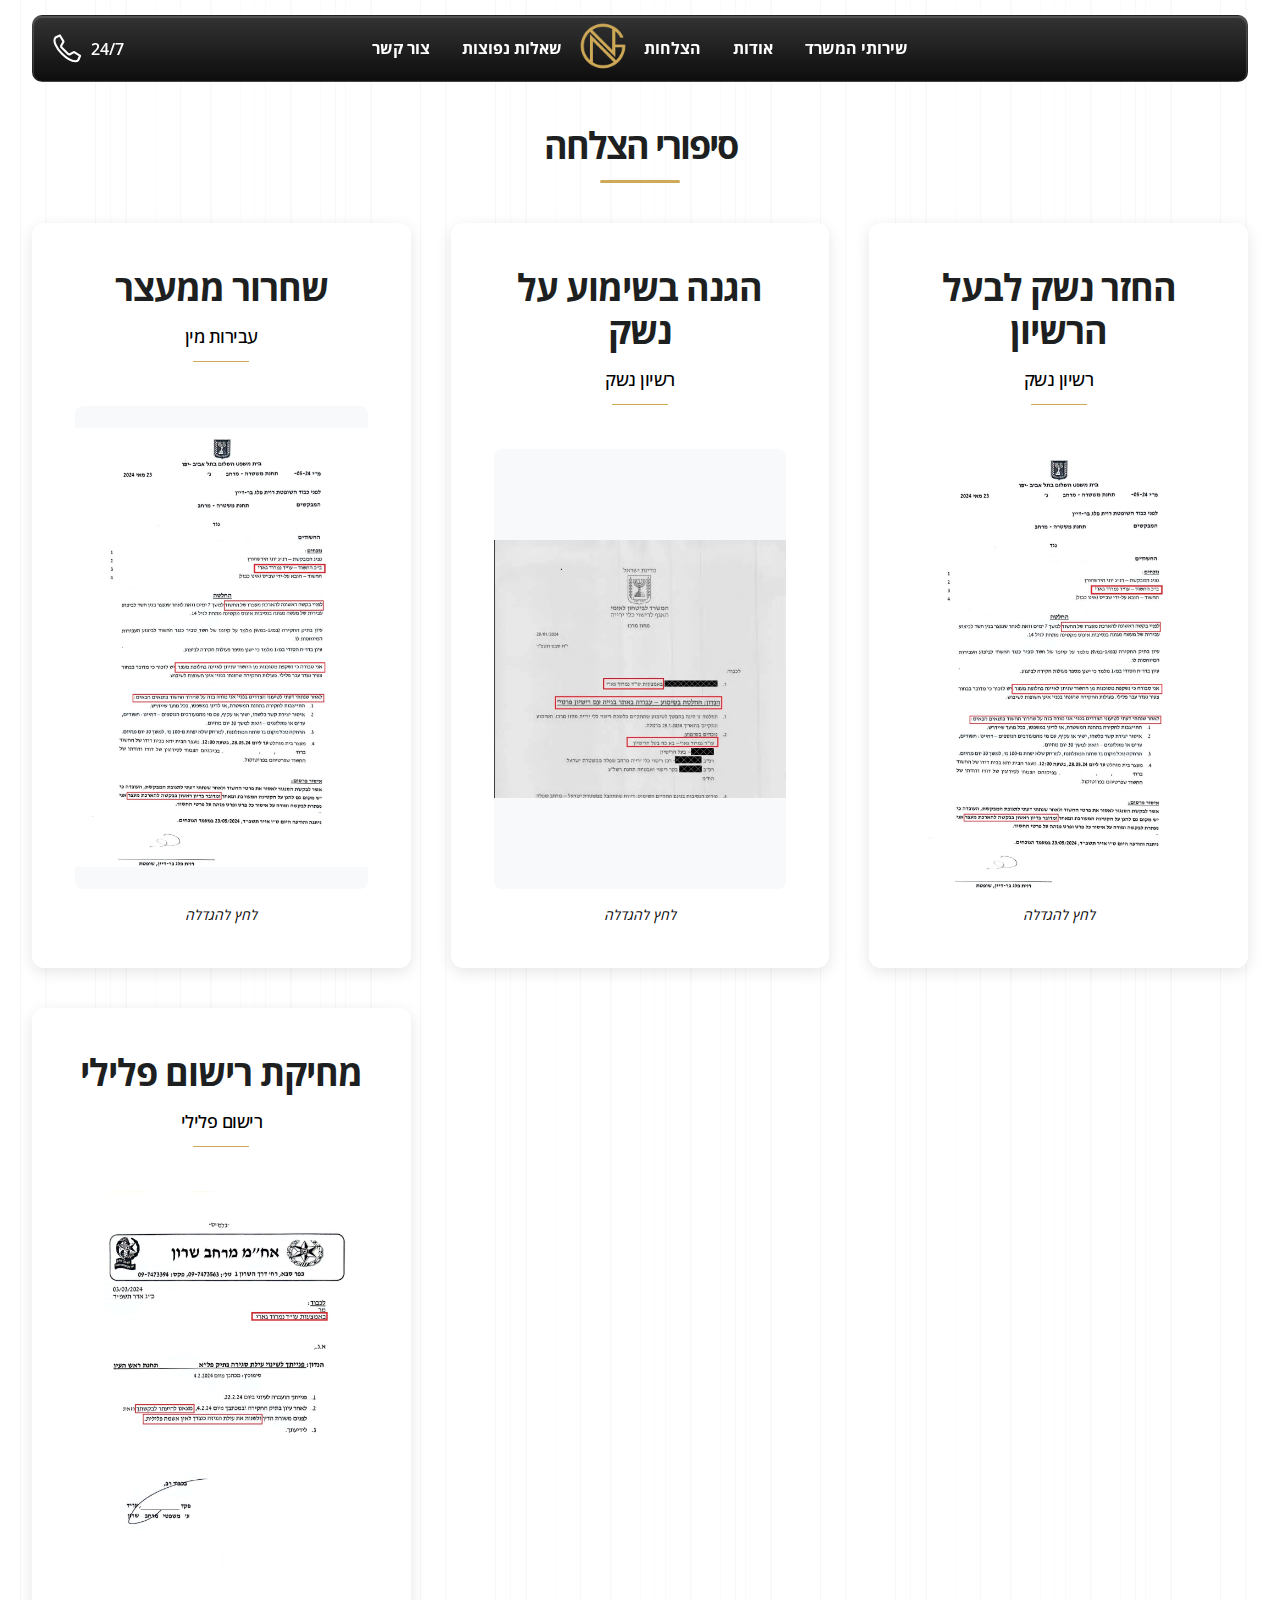
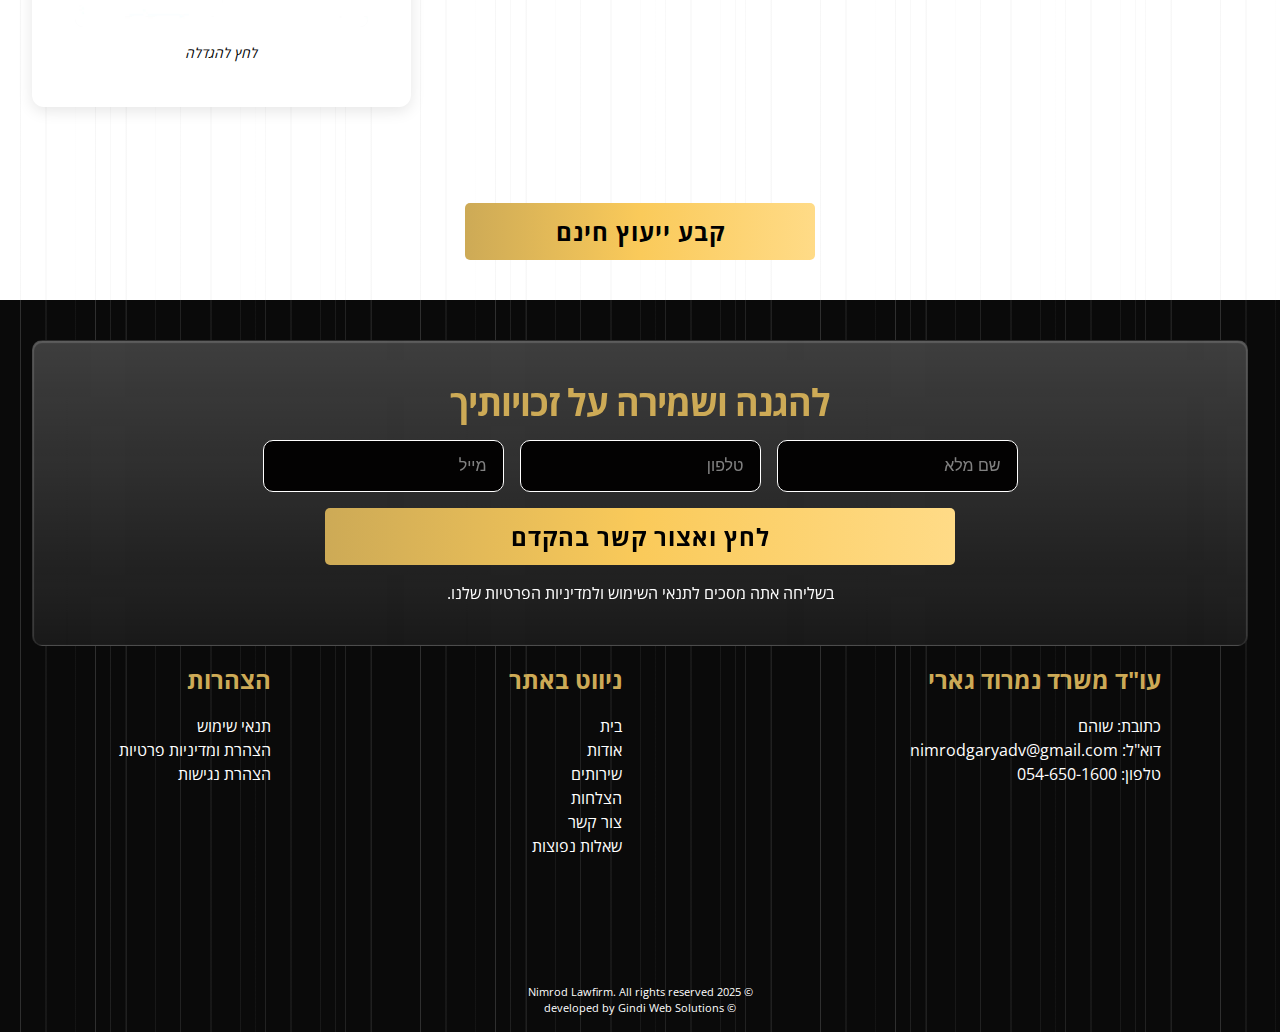
<file: pages/success.html>
<!DOCTYPE html>
<html lang="he">

<head>
    <meta charset="UTF-8">
    <meta name="viewport" content="width=device-width, initial-scale=1.0">
    <title>סיפורי הצלחה - עו"ד נמרוד גארי</title>

    <!-- HTTP/2 Server Push hints -->
    <link rel="preload" href="../SASS/main.css?v=0.9.99" as="style">
    <link rel="preload" href="../src/fonts/Open_Sans/OpenSans-VariableFont_wdthwght.ttf" as="font" type="font/ttf"
        crossorigin>
    <link rel="preload" href="../public/images/nimrod-lawfirm-logo.png" as="image">

    <link rel="shortcut icon" href="../public/images/nimrod-lawfirm-logo.png" type="image/x-icon">
    <link rel="stylesheet" href="../SASS/main.css?v=0.10.0">
    <script src="../JS/responsive_nav.js" defer></script>
    <script src="../JS/navStyleOnScroll.js" defer></script>
    <script src="../JS/fixedButtonDisplay.js" defer></script>
    <script src="../JS/modal.js" defer></script>
    <script src="../JS/cookieConsent.js" defer></script>
    <!-- accessibility plugin -->
    <script src="https://cdn.enable.co.il/licenses/enable-L43869y1dixwu3nm-0625-77866/init.js"></script>
</head>

<body>
    <!-- navigation -->
    <nav id="navbar" class="nav-other-pages">
        <div class="nav-contact">
            <!-- Modern phone handset icon -->
            <a href="tel:054-650-1600">
                <svg xmlns="http://www.w3.org/2000/svg" viewBox="0 0 100 100" width="35" height="35">
                    <path
                        d="M 22.5 5 c 0.4 0 0.8 0.2 1 0.6 l 11.3 19 c 0.2 0.3 0.2 0.8 0 1.1 l -7 13 c -1.1 2 -0.7 4.4 0.9 6 l 10.9 10.9 l 10.9 10.9 c 1 1 2.3 1.5 3.6 1.5 c 0.8 0 1.7 -0.2 2.4 -0.6 l 13 -7 c 0.2 -0.1 0.3 -0.1 0.5 -0.1 c 0.2 0 0.4 0.1 0.6 0.2 l 19 11.3 c 0.5 0.3 0.7 0.9 0.5 1.4 c -1.7 3.8 -4.6 10.5 -5.8 13.5 c -0.1 0.4 -0.3 0.7 -0.6 0.9 C 81.9 89.8 78.5 91 74.3 91 c -11.8 0 -28.8 -9.6 -44.3 -25.1 C 20.2 56 12.4 45.2 8.3 35.5 C 5.2 28.2 2.7 18.1 8.5 11.5 c 0.2 -0.2 0.5 -0.4 0.9 -0.6 C 12.4 9.7 19.1 6.7 22.9 5.1 C 23 5 23.2 5 22.5 5 Z"
                        fill="none" stroke-width="7" stroke-linecap="round" stroke-linejoin="round" />
                </svg>
                <span>24/7</span>
            </a>
        </div>
        <div class="nav-container">
            <ul class="nav-list">
                <li><a href="../index.html#contact-now">צור קשר</a></li>
                <li><a href="../index.html#FAQ">שאלות נפוצות</a></li>
            </ul>
            <div class="logo-wrap">
                <a href="../index.html" id="nav-logo">
                    <img src="../public/images/nimrod-lawfirm-logo.png" alt="לוגו משרד העורך דין נמרוד גארי">
                </a>
            </div>
            <ul class="nav-list">
                <li><a href="./success.html">הצלחות</a></li>
                <li><a href="./about.html">אודות</a></li>
                <li><a href="./services.html">שירותי המשרד</a></li>
            </ul>
        </div>
        <!-- menu icon -->
        <div class="menu-icon" aria-label="Toggle Menu">
            <?xml version="1.0" encoding="UTF-8"?>
            <svg xmlns="http://www.w3.org/2000/svg" viewBox="0 0 100 100" width="33" height="33" id="menu-icon">
                <!-- Left hollow circle -->
                <circle cx="20" cy="50" r="12" fill="none" stroke-width="5" />
                <!-- Middle hollow circle -->
                <circle cx="50" cy="50" r="12" fill="none" stroke-width="5" />
                <!-- Right hollow circle -->
                <circle cx="80" cy="50" r="12" fill="none" stroke-width="5" />
            </svg>
        </div>
    </nav>

    <!-- main content -->
    <main class="container success-page">
        <!-- Success Stories Section -->
        <section class="success-stories-section">
            <div class="heading-wrap">
                <h1>סיפורי הצלחה</h1>
                <span class="accent-underline"></span>
            </div>

            <div class="success-stories-grid">
                <!-- Success Story 1 -->
                <div class="success-story-card">
                    <div class="success-story-header">
                        <h2>שחרור ממעצר</h2>
                        <h3>עבירות מין</h3>
                        <div class="accent-underline"></div>
                    </div>
                    <div class="success-story-proof">
                        <img class="proof-doc" src="../public/images/proof-images/proof (1).jpg"
                            alt="מסמך שחרור ממעצר עבירות מין">
                    </div>
                    <p class="enlarge-text">לחץ להגדלה</p>
                </div>

                <!-- Success Story 2 -->
                <div class="success-story-card">
                    <div class="success-story-header">
                        <h2>הגנה בשימוע על נשק</h2>
                        <h3>רשיון נשק</h3>
                        <div class="accent-underline"></div>
                    </div>
                    <div class="success-story-proof">
                        <img class="proof-doc" src="../public/images/proof-images/proof (2).jpg"
                            alt="מסמך הגנה בשימוע על נשק">
                    </div>
                    <p class="enlarge-text">לחץ להגדלה</p>
                </div>

                <!-- Success Story 3 -->
                <div class="success-story-card">
                    <div class="success-story-header">
                        <h2>החזר נשק לבעל הרשיון</h2>
                        <h3>רשיון נשק</h3>
                        <div class="accent-underline"></div>

                    </div>
                    <div class="success-story-proof">
                        <img class="proof-doc" src="../public/images/proof-images/proof (3).jpg"
                            alt="מסמך החזר נשק לבעל הרשיון">
                    </div>
                    <p class="enlarge-text">לחץ להגדלה</p>
                </div>

                <!-- Success Story 4 -->
                <div class="success-story-card">
                    <div class="success-story-header">
                        <h2>מחיקת רישום פלילי</h2>
                        <h3>רישום פלילי</h3>
                        <div class="accent-underline"></div>
                    </div>
                    <div class="success-story-proof">
                        <img class="proof-doc" src="../public/images/proof-images/proof (4).jpg"
                            alt="מסמך מחיקת רישום פלילי">

                    </div>
                    <p class="enlarge-text">לחץ להגדלה</p>
                </div>


        </section>
        <div class="success-section-cta">
            <button>
                <a href="tel:054-650-1600">קבע ייעוץ חינם</a>
            </button>
        </div>
    </main>

    <!-- modal -->
    <dialog id="modal">
        <div class="gallery-modal-content">
            <span id="modal-x" class="modal-x-button">&times;</span>
            <img id="modal-image" alt="Gallery Image document">
        </div>
    </dialog>

    <!-- fixed contact button -->
    <div class="fixed-contact-button" id="fixed-contact-button">
        <a href="https://wa.me/054-650-1600?text=שלום, הגעתי דרך האתר, אשמח לדעת עוד ולקבל עזרה.">
            <svg xmlns="http://www.w3.org/2000/svg" width="16" height="16" fill="currentColor" class="bi bi-whatsapp"
                viewBox="0 0 16 16">
                <path
                    d="M13.601 2.326A7.85 7.85 0 0 0 7.994 0C3.627 0 .068 3.558.064 7.926c0 1.399.366 2.76 1.057 3.965L0 16l4.204-1.102a7.9 7.9 0 0 0 3.79.965h.004c4.368 0 7.926-3.558 7.93-7.30A7.9 7.9 0 0 0 13.6 2.326zM7.994 14.521a6.6 6.6 0 0 1-3.356-.92l-.24-.144-2.494.654.666-2.433-.156-.251a6.56 6.56 0 0 1-1.007-3.505c0-3.626 2.957-6.584 6.591-6.584a6.56 6.56 0 0 1 4.66 1.931 6.56 6.56 0 0 1 1.928 4.66c-.004 3.639-2.961 6.592-6.592 6.592m3.615-4.934c-.197-.099-1.17-.578-1.353-.646-.182-.065-.315-.099-.445.099-.133.197-.513.646-.627.775-.114.133-.232.148-.43.05-.197-.1-.836-.308-1.592-.985-.59-.525-.985-1.175-1.103-1.372-.114-.198-.011-.304.088-.403.087-.088.197-.232.296-.346.1-.114.133-.198.198-.33.065-.134.034-.248-.015-.347-.05-.099-.445-1.076-.612-1.47-.16-.389-.323-.335-.445-.34-.114-.007-.247-.007-.38-.007a.73.73 0 0 0-.529.247c-.182.198-.691.677-.691 1.654s.71 1.916.81 2.049c.098.133 1.394 2.132 3.383 2.992.47.205.84.326 1.129.418.475.152.904.129 1.246.08.38-.058 1.171-.48 1.338-.943.164-.464.164-.86.114-.943-.049-.084-.182-.133-.38-.232" />
            </svg>
        </a>
    </div>

    <!-- Footer -->
    <footer>
        <!-- contact form subsection-->
        <div class="footer-form-subsection" id="contact-now">
            <h3>להגנה ושמירה על זכויותיך</h3>
            <form action="https://formspree.io/f/mdkwgdnr" method="POST">
                <input type="text" id="full-name" name="full-name" placeholder="שם מלא" required>
                <input type="phone" id="phone" name="phone" placeholder="טלפון" required>
                <input type="email" id="email" name="email" placeholder="מייל" required>
                <button type="submit">לחץ ואצור קשר בהקדם</button>
            </form>
            <p class="form-terms">בשליחה אתה מסכים <a href="../pages/privacy_statement.html">לתנאי השימוש</a>
                <a href="../pages/privacy_statement.html">ולמדיניות הפרטיות </a>
                שלנו.
            </p>
        </div>
        <div class="footer-container">
            <!-- contact and map details (all clickable) -->
            <div class="footer-contact">
                <h4>עו"ד משרד נמרוד גארי</h4>
                <p> כתובת: שוהם</p>
                <p><a href="mailto:nimrodgaryadv@gmail.com">דוא"ל: nimrodgaryadv@gmail.com</a></p>
                <p><a href="tel:054-650-1600">טלפון: 054-650-1600</a></p>
                <div class="footer-map">
                    <div class="map"><iframe
                            src="https://www.google.com/maps/embed?pb=!1m18!1m12!1m3!1d13534.73491078763!2d34.949853499999996!3d31.9965881!2m3!1f0!2f0!3f0!3m2!1i1024!2i768!4f13.1!3m3!1m2!1s0x151d349c3e3c6fdb%3A0x3cf9af95acb7a53a!2z16nXldeU150!5e0!3m2!1siw!2sil!4v1756690411819!5m2!1siw!2sil"
                            width="300" height="150" style="border:0;" allowfullscreen="" loading="lazy"
                            referrerpolicy="no-referrer-when-downgrade"></iframe></div>
                </div>
            </div>
            <!-- navigation (sitemap) -->
            <div class="footer-nav">
                <h4>ניווט באתר</h4>
                <ul>
                    <li><a href="../index.html">בית</a></li>
                    <li><a href="./about.html">אודות</a></li>
                    <li><a href="./services.html">שירותים</a></li>
                    <li><a href="./success.html">הצלחות</a></li>
                    <li><a href="../index.html#contact-now">צור קשר</a></li>
                    <li><a href="../index.html#FAQ">שאלות נפוצות</a></li>
                </ul>
            </div>
            <!-- disclaimers (results, privacy, accessibility) -->
            <div class="footer-disclaimers">
                <h4>הצהרות</h4>
                <ul>
                    <li><a href="./terms_of_use.html">תנאי שימוש</a></li>
                    <li><a href="./privacy_statement.html">הצהרת ומדיניות פרטיות</a></li>
                    <li><a href="./accessibility_statement.html">הצהרת נגישות</a></li>
                </ul>
            </div>
        </div>
        <!-- credits -->
        <div class="footer-bottom">
            <p>&copy; 2025 Nimrod Lawfirm. All rights reserved</p>
            <p><a href="https://www.gindiwebsolutions.com">&copy; developed by Gindi Web Solutions</a></p>
        </div>
    </footer>
</body>

</html>
</file>
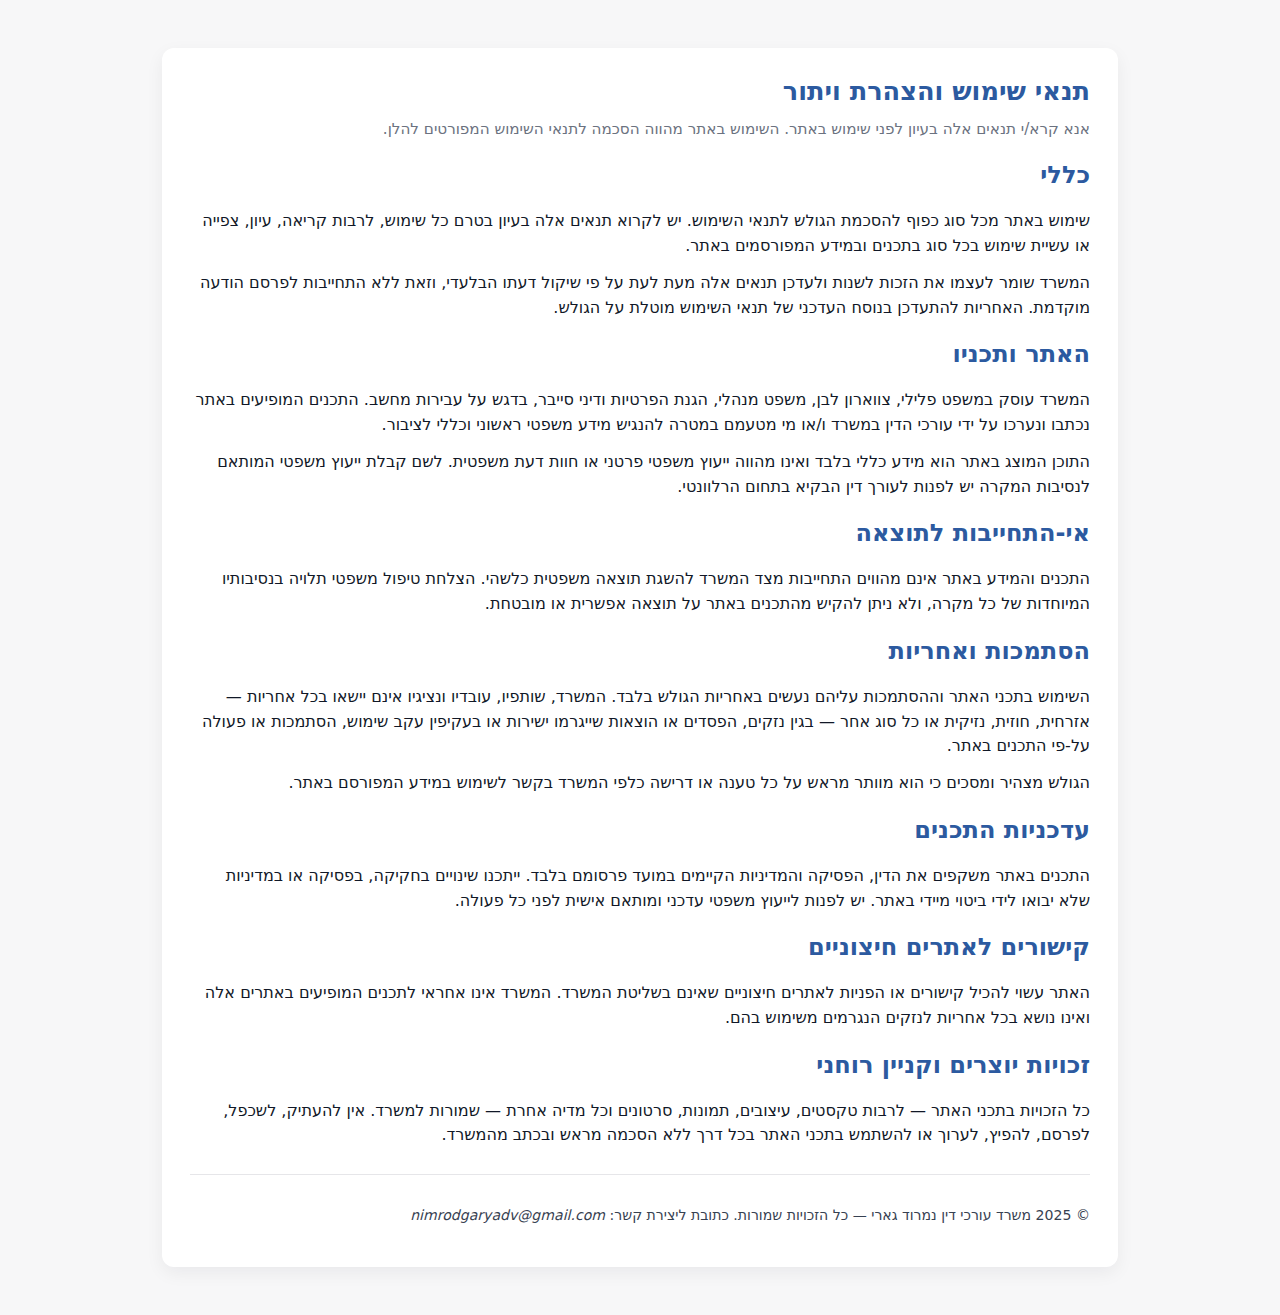
<file: pages/terms_of_use.html>
<!doctype html>
<html lang="he" dir="rtl">

<head>
    <meta charset="utf-8">
    <meta name="viewport" content="width=device-width, initial-scale=1">
    <title>תנאי שימוש והצהרת ויתור | משרד עורכי דין</title>
    <style>
        :root {
            --bg: #f7f7f8;
            --card: #ffffff;
            --accent: #0b5cff;
            --text: #111827
        }

        body {
            font-family: system-ui, -apple-system, "Segoe UI", Roboto, "Helvetica Neue", Arial, 'Noto Sans Hebrew', sans-serif;
            background: var(--bg);
            color: var(--text);
            margin: 0;
            padding: 24px
        }

        .container {
            max-width: 900px;
            margin: 24px auto;
            padding: 28px;
            background: var(--card);
            border-radius: 12px;
            box-shadow: 0 6px 18px rgba(15, 23, 42, 0.06)
        }

        h1 {
            font-size: 1.6rem;
            margin: 0 0 12px;
            color: #2c5aa0;
        }

        h2 {
            color: #2c5aa0;
        }

        p {
            line-height: 1.55;
            margin: 12px 0
        }

        section {
            margin-top: 18px
        }

        .muted {
            color: #6b7280;
            font-size: 0.95rem
        }

        .small {
            font-size: 0.88rem;
            color: #374151
        }

        footer {
            margin-top: 26px;
            padding-top: 18px;
            border-top: 1px solid #e6e6e9
        }

        .note {
            background: #f3f4f6;
            padding: 12px;
            border-radius: 8px;
            margin-top: 14px
        }

        code {
            background: #111827;
            color: #fff;
            padding: 2px 6px;
            border-radius: 6px;
            font-size: 0.9rem
        }

        @media (max-width:640px) {
            body {
                padding: 12px
            }

            .container {
                padding: 18px
            }
        }
    </style>
    <script src="https://cdn.enable.co.il/licenses/enable-L43869y1dixwu3nm-0625-77866/init.js"></script>
</head>

<body>
    <main class="container">
        <h1>תנאי שימוש והצהרת ויתור</h1>
        <p class="muted">אנא קרא/י תנאים אלה בעיון לפני שימוש באתר. השימוש באתר מהווה הסכמה לתנאי השימוש המפורטים להלן.
        </p>

        <section>
            <h2>כללי</h2>
            <p>שימוש באתר מכל סוג כפוף להסכמת הגולש לתנאי השימוש. יש לקרוא תנאים אלה בעיון בטרם כל שימוש, לרבות קריאה,
                עיון, צפייה או עשיית שימוש בכל סוג בתכנים ובמידע המפורסמים באתר.</p>
            <p>המשרד שומר לעצמו את הזכות לשנות ולעדכן תנאים אלה מעת לעת על פי שיקול דעתו הבלעדי, וזאת ללא התחייבות לפרסם
                הודעה מוקדמת. האחריות להתעדכן בנוסח העדכני של תנאי השימוש מוטלת על הגולש.</p>
        </section>

        <section>
            <h2>האתר ותכניו</h2>
            <p>המשרד עוסק במשפט פלילי, צווארון לבן, משפט מנהלי, הגנת הפרטיות ודיני סייבר, בדגש על עבירות מחשב. התכנים
                המופיעים באתר נכתבו ונערכו על ידי עורכי הדין במשרד ו/או מי מטעמם במטרה להנגיש מידע משפטי ראשוני וכללי
                לציבור.</p>
            <p>התוכן המוצג באתר הוא מידע כללי בלבד ואינו מהווה ייעוץ משפטי פרטני או חוות דעת משפטית. לשם קבלת ייעוץ
                משפטי המותאם לנסיבות המקרה יש לפנות לעורך דין הבקיא בתחום הרלוונטי.</p>
        </section>

        <section>
            <h2>אי-התחייבות לתוצאה</h2>
            <p>התכנים והמידע באתר אינם מהווים התחייבות מצד המשרד להשגת תוצאה משפטית כלשהי. הצלחת טיפול משפטי תלויה
                בנסיבותיו המיוחדות של כל מקרה, ולא ניתן להקיש מהתכנים באתר על תוצאה אפשרית או מובטחת.</p>
        </section>

        <section>
            <h2>הסתמכות ואחריות</h2>
            <p>השימוש בתכני האתר וההסתמכות עליהם נעשים באחריות הגולש בלבד. המשרד, שותפיו, עובדיו ונציגיו אינם יישאו בכל
                אחריות — אזרחית, חוזית, נזיקית או כל סוג אחר — בגין נזקים, הפסדים או הוצאות שייגרמו ישירות או בעקיפין
                עקב שימוש, הסתמכות או פעולה על-פי התכנים באתר.</p>
            <p>הגולש מצהיר ומסכים כי הוא מוותר מראש על כל טענה או דרישה כלפי המשרד בקשר לשימוש במידע המפורסם באתר.</p>
        </section>

        <section>
            <h2>עדכניות התכנים</h2>
            <p>התכנים באתר משקפים את הדין, הפסיקה והמדיניות הקיימים במועד פרסומם בלבד. ייתכנו שינויים בחקיקה, בפסיקה או
                במדיניות שלא יבואו לידי ביטוי מיידי באתר. יש לפנות לייעוץ משפטי עדכני ומותאם אישית לפני כל פעולה.</p>
        </section>

        <section>
            <h2>קישורים לאתרים חיצוניים</h2>
            <p>האתר עשוי להכיל קישורים או הפניות לאתרים חיצוניים שאינם בשליטת המשרד. המשרד אינו אחראי לתכנים המופיעים
                באתרים אלה ואינו נושא בכל אחריות לנזקים הנגרמים משימוש בהם.</p>
        </section>

        <section>
            <h2>זכויות יוצרים וקניין רוחני</h2>
            <p>כל הזכויות בתכני האתר — לרבות טקסטים, עיצובים, תמונות, סרטונים וכל מדיה אחרת — שמורות למשרד. אין להעתיק,
                לשכפל, לפרסם, להפיץ, לערוך או להשתמש בתכני האתר בכל דרך ללא הסכמה מראש ובכתב מהמשרד.</p>
        </section>

        <footer>
            <p class="small">© <span id="year">2025</span> משרד עורכי דין נמרוד גארי — כל הזכויות שמורות. כתובת ליצירת
                קשר:
                <em>nimrodgaryadv@gmail.com</em>
            </p>
        </footer>
    </main>
</body>

</html>
</file>
<file: SASS/main.css>
@charset "UTF-8";
*,
*::before,
*::after {
  margin: 0;
  padding: 0;
  box-sizing: border-box;
}

* a {
  text-decoration: none;
  color: inherit;
}

main {
  max-width: 1400px;
  margin: 0 auto;
}

html {
  scroll-behavior: smooth;
}

body {
  background: rgb(255, 255, 255);
  box-shadow: inset 0 0 100px rgba(0, 0, 0, 0.5);
}

main {
  background: white;
}

h1,
h2,
h3,
h4,
h5,
h6,
p,
li {
  direction: rtl;
}

@font-face {
  font-family: "Open-Sans";
  src: url(../src/fonts/Open_Sans/OpenSans-VariableFont_wdthwght.ttf) format("truetype");
  font-weight: 400 800;
  font-style: normal;
  font-display: swap;
}
nav {
  position: fixed;
  z-index: 99;
  inset-inline: 0;
  font-family: "Open-Sans", sans-serif;
  font-weight: bold;
  color: white;
  margin: 15px auto;
  max-width: clamp(300px, 95%, 1350px);
  transition: all 0.5s ease;
  padding: 0.3rem;
  -webkit-backdrop-filter: blur(12px);
  backdrop-filter: blur(12px);
  background-color: rgba(255, 255, 255, 0.0588235294);
  background-image: linear-gradient(rgba(255, 255, 255, 0.1607843137), rgba(255, 255, 255, 0));
  border: 1px solid rgba(255, 255, 255, 0.0784313725);
  border-radius: 10px;
  box-shadow: inset 0 1px 1px 1px rgba(255, 255, 255, 0.1607843137);
}
nav .nav-contact {
  display: flex;
  align-items: center;
  gap: 1rem;
  position: absolute;
  top: 18px;
  left: 20px;
  cursor: pointer;
}
nav .nav-contact a {
  display: flex;
  align-items: center;
  justify-content: space-between;
  gap: 0.5rem;
}
nav .nav-contact a svg {
  stroke: white;
  width: 30px;
  height: 30px;
}
nav .nav-contact a svg:hover {
  stroke: #cdaa56;
}
nav .nav-contact a span {
  font-weight: 600;
  transition: all 0.3s ease;
}
nav .nav-contact a span:hover {
  color: #cdaa56;
}
nav .nav-container {
  display: flex;
  flex-direction: row;
  justify-content: center;
  align-items: center;
  transition: all 0.3s ease;
}
nav .logo-wrap img {
  max-width: 50px;
  height: auto;
  transition: all 0.3s ease;
}
nav .logo-wrap img:hover {
  transform: scale(1.1);
  filter: brightness(1.2);
  cursor: pointer;
}
nav ul {
  display: flex;
  align-items: center;
  justify-content: space-evenly;
  list-style: none;
}
nav ul li {
  margin: 0 1rem;
}
nav ul li a {
  color: white;
  transition: all 0.5s ease;
}
nav ul li a:hover {
  color: #cdaa56;
  text-shadow: 0px 0px 1px rgb(255, 255, 255);
}
nav .menu-icon {
  display: none;
}
nav.nav-scrolled {
  background: rgba(0, 0, 0, 0.8);
}

@media (max-width: 768px) {
  nav {
    display: flex;
    justify-content: center;
  }
  nav .nav-container {
    flex-direction: column-reverse;
    align-items: center;
    max-height: 60px;
    overflow: hidden;
  }
  nav .nav-container.mobile-mode {
    max-height: 500px;
  }
  nav .nav-container ul {
    display: none;
    flex-direction: column;
    align-items: center;
  }
  nav .nav-container ul.open-menu {
    display: flex;
    flex-direction: column-reverse;
  }
  nav .nav-container ul li {
    margin: 0.5rem 0;
  }
  nav .menu-icon {
    display: block;
    position: absolute;
    text-align: center;
    top: 18px;
    right: 20px;
    cursor: pointer;
    transition: all 0.3s ease;
  }
  nav .menu-icon svg {
    transition: all 0.3s ease;
    stroke: white;
  }
  nav .menu-icon svg:hover {
    stroke: #cdaa56;
  }
  nav .menu-icon svg.active {
    transform: rotate(90deg);
    stroke: #cdaa56;
  }
}
@media (max-width: 1065px) {
  nav .nav-contact span {
    display: none;
  }
}
@media (max-width: 1065px) and (max-width: 768px) {
  nav .nav-contact span {
    display: inline;
  }
}
.hero-section {
  display: flex;
  flex-wrap: wrap;
  gap: 1rem;
  justify-content: space-evenly;
  min-height: -moz-min-content;
  min-height: min-content;
  padding-top: 6rem;
  padding-inline: 2.5rem;
  background-color: #313747;
  background: radial-gradient(circle, rgb(49, 55, 71) 0%, rgb(10, 0, 0) 100%);
}
.hero-section .hero-image-wrap {
  max-width: 350px;
}
@media screen and (max-width: 325px) {
  .hero-section .hero-image-wrap {
    width: 200px;
  }
}
.hero-section .hero-image-wrap img {
  max-width: 100%;
  height: auto;
}
.hero-section .hero-heading {
  display: flex;
  flex-direction: column;
  justify-content: center;
  align-content: center;
  max-width: 500px;
  font-family: "Open-Sans", sans-serif;
  font-weight: 700;
  font-size: clamp(1.3rem, 3vw + 1rem, 1rem * 1.5 * 1.5);
  line-height: 1;
  letter-spacing: -2px;
  text-wrap: nowrap;
  color: white;
  text-shadow: 0px 0px rgb(38, 45, 56);
}
.hero-section .hero-heading h1 {
  font-size: clamp(2rem, 4vw + 1rem, 5rem);
}
.hero-section .hero-heading p {
  font-weight: 400;
}
.hero-section .hero-cta-wrap {
  margin-top: 1rem;
  text-align: center;
}
.hero-section .hero-cta-wrap button {
  background: #cdaa56;
  background: linear-gradient(90deg, rgb(205, 170, 86) 0%, rgb(250, 202, 90) 50%, rgb(255, 219, 135) 100%);
  font-family: "Open-Sans", sans-serif;
  font-weight: 700;
  font-size: clamp(1rem, 1vw + 1rem, 1rem * 1.5);
  letter-spacing: 1px;
  color: black;
  border: none;
  padding: 0.5em;
  border-radius: 5px;
  cursor: pointer;
  position: relative;
  width: 100%;
  max-width: 350px;
  overflow: hidden;
  transition: all 0.3s ease;
}
.hero-section .hero-cta-wrap button::before {
  content: "";
  position: absolute;
  top: -100%;
  left: -100%;
  width: 200%;
  height: 200%;
  background: linear-gradient(0deg, transparent, transparent 30%, white);
  transform: rotate(-45deg);
  transition: all 0.3s ease;
  opacity: 0;
}
.hero-section .hero-cta-wrap button:hover {
  transform: scale(1.03);
  box-shadow: 0 0 5px #cdaa56;
}
.hero-section .hero-cta-wrap button:hover::before {
  opacity: 1;
  transform: rotate(-45deg) translateY(500%);
}

.hero-cta-wrap-mobile {
  display: none;
}
@media screen and (max-width: 1065px) {
  .hero-cta-wrap-mobile {
    display: block;
    position: fixed;
    z-index: 10;
    bottom: 10px;
  }
  .hero-cta-wrap-mobile .hero-cta-wrap {
    display: none;
  }
  @keyframes fadeIn {
    0% {
      opacity: 0;
    }
    100% {
      opacity: 1;
    }
  }
  .hero-cta-wrap-mobile button {
    background: #cdaa56;
    background: linear-gradient(90deg, rgb(205, 170, 86) 0%, rgb(250, 202, 90) 50%, rgb(255, 219, 135) 100%);
    font-family: "Open-Sans", sans-serif;
    font-weight: 700;
    font-size: clamp(1rem, 1vw + 1rem, 1rem * 1.5);
    letter-spacing: 1px;
    color: black;
    border: none;
    padding: 0.5em;
    border-radius: 5px;
    cursor: pointer;
    position: relative;
    width: 100%;
    max-width: 350px;
    overflow: hidden;
    transition: all 0.3s ease;
    width: 95vw;
    opacity: 0;
    animation-delay: 1.5s;
    animation: fadeIn 0.9s forwards;
  }
  .hero-cta-wrap-mobile button::before {
    content: "";
    position: absolute;
    top: -100%;
    left: -100%;
    width: 200%;
    height: 200%;
    background: linear-gradient(0deg, transparent, transparent 30%, white);
    transform: rotate(-45deg);
    transition: all 0.3s ease;
    opacity: 0;
  }
  .hero-cta-wrap-mobile button:hover {
    transform: scale(1.03);
    box-shadow: 0 0 5px #cdaa56;
  }
  .hero-cta-wrap-mobile button:hover::before {
    opacity: 1;
    transform: rotate(-45deg) translateY(500%);
  }
  .hero-cta-wrap-mobile button.hidden {
    display: none;
  }
}

@media screen and (max-width: 1065px) {
  .hero-cta-wrap {
    display: none;
  }
}
.pain-section {
  background-image: url(../src/assets/backgrounds/virtical-background-svg.svg);
  position: relative;
  min-height: 450px;
  overflow: hidden;
}
.pain-section .pain-card {
  display: none;
  flex-wrap: wrap;
  flex-direction: row;
  align-items: center;
  justify-content: space-evenly;
  gap: 2.5rem;
  padding: 2rem;
}
.pain-section .pain-card .pain-info {
  display: flex;
  flex-direction: column;
  justify-content: center;
  width: 100%;
  max-width: 500px;
  min-height: 500px;
  gap: 1rem;
  font-family: "Open-Sans", sans-serif;
  padding: 1rem;
}
.pain-section .pain-card .pain-info h2 {
  font-family: "Open-Sans", sans-serif;
  font-weight: 700;
  font-size: clamp(1rem, 2vw + 1rem, 1rem * 1.5 * 1.5);
  line-height: 1.2;
  letter-spacing: -1px;
}
.pain-section .pain-card .pain-info ul li {
  line-height: 1.7;
  text-align: justify;
}
.pain-section .pain-card .pain-info .pain-cta-warp {
  margin-top: 1rem;
  text-align: center;
}
.pain-section .pain-card .pain-info .pain-cta-warp button {
  background: #cdaa56;
  background: linear-gradient(90deg, rgb(205, 170, 86) 0%, rgb(250, 202, 90) 50%, rgb(255, 219, 135) 100%);
  font-family: "Open-Sans", sans-serif;
  font-weight: 700;
  font-size: clamp(1rem, 1vw + 1rem, 1rem * 1.5);
  letter-spacing: 1px;
  color: black;
  border: none;
  padding: 0.5em;
  border-radius: 5px;
  cursor: pointer;
  position: relative;
  width: 100%;
  max-width: 300px;
  overflow: hidden;
  transition: all 0.5s ease;
}
.pain-section .pain-card .pain-info .pain-cta-warp button::before {
  content: "";
  position: absolute;
  top: -100%;
  left: -100%;
  width: 200%;
  height: 200%;
  background: linear-gradient(0deg, transparent, transparent 30%, white);
  transform: rotate(-45deg);
  transition: all 0.3s ease;
  opacity: 0;
}
.pain-section .pain-card .pain-info .pain-cta-warp button:hover {
  transform: scale(1.03);
  box-shadow: 0 0 5px #cdaa56;
}
.pain-section .pain-card .pain-info .pain-cta-warp button:hover::before {
  opacity: 1;
  transform: rotate(-45deg) translateY(500%);
}
.pain-section .pain-card .pain-info .pain-cta-warp button::before {
  content: "";
  position: absolute;
  top: -100%;
  left: -100%;
  width: 200%;
  height: 200%;
  background: linear-gradient(0deg, transparent, transparent 30%, white);
  transform: rotate(-45deg);
  transition: all 0.5s ease;
  opacity: 0;
}
.pain-section .pain-card .pain-info .pain-cta-warp button:hover {
  transform: scale(1.03);
  box-shadow: 0 0 5px #cdaa56;
}
.pain-section .pain-card .pain-info .pain-cta-warp button:hover::before {
  opacity: 1;
  transform: rotate(-45deg) translateY(400%);
}
.pain-section .pain-card .pain-image-wrap {
  width: 100%;
  max-width: 500px;
}
.pain-section .pain-card .pain-image-wrap img {
  width: 100%;
  height: auto;
  -o-object-fit: cover;
     object-fit: cover;
  border-radius: 10px;
  animation: slideshow-fade-in 0.3s ease;
}
.pain-section .nav-arrows .arrow {
  position: absolute;
  background: white;
  background: transparent;
  transition: all 0.3s ease;
  cursor: pointer;
}
.pain-section .nav-arrows .arrow:hover {
  transform: scale(1.1);
  border-radius: 50%;
  color: #cdaa56;
}
.pain-section .nav-arrows .arrow.left-arrow {
  top: 50%;
  left: 10px;
  transform: translateY(-50%);
  font-size: 50px;
}
.pain-section .nav-arrows .arrow.right-arrow {
  top: 50%;
  right: 10px;
  transform: translateY(-50%);
  font-size: 50px;
}
@keyframes slideshow-fade-in {
  0% {
    opacity: 0;
  }
  100% {
    opacity: 1;
  }
}
.pain-section .active-pain-card {
  display: flex;
}

@media (max-width: 1065px) {
  .pain-section {
    min-height: 905px;
    display: flex;
    align-items: center;
  }
}
@media (max-width: 1065px) and (max-width: 325px) {
  .pain-section {
    min-height: 830px;
  }
}
@media (max-width: 1065px) {
  .pain-section .pain-card {
    gap: 0;
  }
}
.cure-section {
  font-family: "Open-Sans", sans-serif;
  color: white;
}
.cure-section .cure-section-container {
  background-image: url(../src/assets/backgrounds/virtical-background-dark.svg);
  text-align: center;
}
.cure-section .cure-section-container h2 {
  font-family: "Open-Sans", sans-serif;
  font-weight: 700;
  font-size: clamp(1rem, 2vw + 1rem, 1rem * 1.5 * 1.5);
  line-height: 1.2;
  letter-spacing: -1px;
}
.cure-section .cure-section-container h3 {
  font-family: "Open-Sans", sans-serif;
  font-weight: 400;
  font-size: clamp(0.9rem, 1vw + 1rem, 1rem * 1.5);
  line-height: 1.3;
  letter-spacing: -0.5px;
}
.cure-section .cure-section-container .cure-section-expertise {
  display: flex;
  flex-direction: column;
  gap: 2.5rem;
  justify-content: space-evenly;
  align-items: center;
  padding: 4rem 0;
}
.cure-section .cure-section-container .cure-section-expertise .about-content {
  display: flex;
  flex-wrap: wrap;
  justify-content: center;
  gap: 2.5rem;
  padding: 2.5rem 2rem;
}
.cure-section .cure-section-container .cure-section-expertise .about-content .about-item {
  display: flex;
  flex-direction: column;
  align-items: center;
  gap: 1rem;
}
.cure-section .cure-section-container .cure-section-expertise .about-content .about-item p {
  max-width: 55rch;
}
.cure-section .cure-section-container .cure-section-expertise .more-info-btn {
  width: 50%;
}
.cure-section .cure-section-container .cure-section-expertise .more-info-btn button {
  position: relative;
  width: 100%;
  max-width: 350px;
  overflow: hidden;
  transition: all 0.3s ease;
  background: #cdaa56;
  background: linear-gradient(90deg, rgb(205, 170, 86) 0%, rgb(250, 202, 90) 50%, rgb(255, 219, 135) 100%);
  font-family: "Open-Sans", sans-serif;
  font-weight: 700;
  font-size: clamp(1rem, 1vw + 1rem, 1rem * 1.5);
  letter-spacing: 1px;
  color: black;
  border: none;
  padding: 0.5em;
  border-radius: 5px;
  cursor: pointer;
}
.cure-section .cure-section-container .cure-section-expertise .more-info-btn button::before {
  content: "";
  position: absolute;
  top: -100%;
  left: -100%;
  width: 200%;
  height: 200%;
  background: linear-gradient(0deg, transparent, transparent 30%, white);
  transform: rotate(-45deg);
  transition: all 0.3s ease;
  opacity: 0;
}
.cure-section .cure-section-container .cure-section-expertise .more-info-btn button:hover {
  transform: scale(1.03);
  box-shadow: 0 0 5px #cdaa56;
}
.cure-section .cure-section-container .cure-section-expertise .more-info-btn button:hover::before {
  opacity: 1;
  transform: rotate(-45deg) translateY(500%);
}
.cure-section .cure-section-container .cure-section-image {
  width: 20%;
  justify-self: center;
}
.cure-section .cure-section-container .cure-section-image img {
  max-width: 100%;
  height: auto;
}
.cure-section .cure-section-container .services-container {
  padding: 0.3rem;
  -webkit-backdrop-filter: blur(12px);
  backdrop-filter: blur(12px);
  background-color: rgba(255, 255, 255, 0.0588235294);
  background-image: linear-gradient(rgba(255, 255, 255, 0.1607843137), rgba(255, 255, 255, 0));
  border: 1px solid rgba(255, 255, 255, 0.0784313725);
  border-radius: 10px;
  box-shadow: inset 0 1px 1px 1px rgba(255, 255, 255, 0.1607843137);
  background-image: url(../public/images/services-bg-2-mod.webp);
  background-repeat: no-repeat;
  background-size: cover;
  background-position: center;
  width: 95%;
  min-height: 500px;
  display: flex;
  flex-wrap: wrap;
  justify-content: center;
  gap: 0.5rem;
}
.cure-section .cure-section-container .services-container .service-item {
  position: relative;
  width: 24.4%;
  color: #cdaa56;
  background-color: rgba(3, 1, 1, 0.815);
  font-size: calc(1rem * 1.5);
  border-radius: 10px;
  transition: all 0.3s ease;
}
@media (max-width: 768px) {
  .cure-section .cure-section-container .services-container .service-item.service-item {
    width: 95%;
  }
  .cure-section .cure-section-container .services-container .service-item.service-item p {
    text-decoration: none;
  }
}
.cure-section .cure-section-container .services-container .service-item:hover {
  background-color: rgba(205, 170, 86, 0.8);
  color: white;
  cursor: pointer;
}
.cure-section .cure-section-container .services-container .service-item p {
  position: absolute;
  inset: 0;
  align-self: center;
  justify-self: center;
  text-decoration: underline;
  text-decoration-thickness: 1px;
  text-underline-offset: 20px;
  text-underline-position: right;
}
.cure-section .cure-section-container .proofs-container {
  padding: 4rem 2rem;
  -webkit-backdrop-filter: brightness(0.5) blur(2px);
          backdrop-filter: brightness(0.5) blur(2px);
}
.cure-section .cure-section-container .proofs-container .proof-images-wrapper {
  display: flex;
  align-items: center;
  margin: 2.5rem 0;
  gap: 1rem;
}
.cure-section .cure-section-container .proofs-container .proof-images-wrapper .proof-image-wrap {
  width: 33%;
}
.cure-section .cure-section-container .proofs-container .proof-images-wrapper .proof-image-wrap img {
  width: 100%;
  transition: all 0.3s ease;
}
.cure-section .cure-section-container .proofs-container .proof-images-wrapper .proof-image-wrap img:hover {
  transform: scale(1.05);
  cursor: pointer;
}
.cure-section .cure-section-container .reviews-wrap {
  display: flex;
  flex-direction: column;
  align-items: center;
  padding: 4rem 0;
  gap: 1rem;
}
.cure-section .cure-section-container .reviews-wrap .stars span {
  display: inline-block;
  font-size: 2rem;
  -webkit-user-select: none;
     -moz-user-select: none;
          user-select: none;
  transition: all 0.2s ease;
}
.cure-section .cure-section-container .reviews-wrap .stars span:hover {
  transform: scale(1.5);
  color: #cdaa56;
}
.cure-section .cure-section-container .reviews-wrap .reviews .review-item {
  display: none;
  padding-inline: 2rem;
  min-height: 125px;
}
.cure-section .cure-section-container .reviews-wrap .reviews .review-item p {
  font-family: "Open-Sans", sans-serif;
  font-weight: 400;
  font-size: clamp(0.8rem, 1vw + 1rem, 1rem * 1.5);
  line-height: 1.3;
  max-width: 55ch;
  font-weight: 400;
}
.cure-section .cure-section-container .reviews-wrap .reviews .review-item.active-review {
  display: block;
}
.cure-section .cure-section-container .cure-section-cta {
  justify-self: center;
  width: 50%;
}
.cure-section .cure-section-container .cure-section-cta button {
  position: relative;
  width: 100%;
  max-width: 350px;
  overflow: hidden;
  transition: all 0.3s ease;
  background: #cdaa56;
  background: linear-gradient(90deg, rgb(205, 170, 86) 0%, rgb(250, 202, 90) 50%, rgb(255, 219, 135) 100%);
  font-family: "Open-Sans", sans-serif;
  font-weight: 700;
  font-size: clamp(1rem, 1vw + 1rem, 1rem * 1.5);
  letter-spacing: 1px;
  color: black;
  border: none;
  padding: 0.5em;
  border-radius: 5px;
  cursor: pointer;
}
.cure-section .cure-section-container .cure-section-cta button::before {
  content: "";
  position: absolute;
  top: -100%;
  left: -100%;
  width: 200%;
  height: 200%;
  background: linear-gradient(0deg, transparent, transparent 30%, white);
  transform: rotate(-45deg);
  transition: all 0.3s ease;
  opacity: 0;
}
.cure-section .cure-section-container .cure-section-cta button:hover {
  transform: scale(1.03);
  box-shadow: 0 0 5px #cdaa56;
}
.cure-section .cure-section-container .cure-section-cta button:hover::before {
  opacity: 1;
  transform: rotate(-45deg) translateY(500%);
}
.cure-section .cure-section-cta {
  padding-bottom: 4rem;
}

.accent-underline {
  display: inline-block;
  width: 7ch;
  height: 1px;
  background-color: #cdaa56;
}

dialog {
  margin: auto;
  border: none;
  outline: none;
  transition: all 0.3s ease;
}
dialog::backdrop {
  background: rgba(5, 2, 2, 0.432);
}
dialog .gallery-modal-content {
  max-width: 600px;
}
dialog .gallery-modal-content .modal-x-button {
  position: absolute;
  top: -10px;
  right: 15px;
  width: 50px;
  height: 50px;
  border-radius: 25%;
  font-size: 3rem;
  text-align: center;
  color: rgb(255, 255, 255);
  background: #cdaa56;
  cursor: pointer;
  transition: color 0.3s ease;
}
dialog .gallery-modal-content .modal-x-button:hover {
  color: rgba(2, 1, 1, 0.7);
}
dialog .gallery-modal-content img {
  width: 100%;
  height: auto;
}

.faq-section {
  background-image: url("../src/assets/backgrounds/virtical-background-svg.svg");
  padding: 2.5rem;
  text-align: center;
  /* Pulse animation for active item */
  /* Mobile responsive */
  /* Enhanced visual effects */
  /* Mobile optimizations - reduce animations for better performance */
}
.faq-section .heading-wrap {
  margin-bottom: 1rem;
}
.faq-section .heading-wrap h2 {
  font-family: "Open-Sans", sans-serif;
  font-weight: 700;
  font-size: clamp(1rem, 2vw + 1rem, 1rem * 1.5 * 1.5);
  line-height: 1.2;
  letter-spacing: -1px;
}
.faq-section .faq-icons-container {
  display: flex;
  flex-wrap: wrap;
  gap: 1rem;
  justify-content: space-evenly;
  margin: 2.5rem 0;
}
.faq-section .faq-icons-container .faq-icon {
  width: clamp(135px, 8vw, 150px);
}
.faq-section .faq-icons-container .faq-icon svg {
  width: 100%;
  max-width: 150px;
  height: auto;
}
.faq-section .faq-icons-container .faq-icon svg .accent-path {
  fill: #cdaa56;
}
.faq-section .faq-icons-container .faq-icon p {
  font-family: "Open-Sans", sans-serif;
  font-weight: 400;
  font-size: clamp(0.8rem, 1vw + 1rem, 1rem * 1.5);
  line-height: 1.3;
}
.faq-section .accordion {
  direction: rtl;
  background: rgba(255, 255, 255, 0.95);
  border-radius: 20px;
  overflow: hidden;
  box-shadow: 0 20px 40px rgba(0, 0, 0, 0.1);
}
.faq-section .accordion-item {
  border-bottom: 1px solid rgba(0, 0, 0, 0.05);
}
.faq-section .accordion-item:last-child {
  border-bottom: none;
}
.faq-section .accordion-header {
  background: transparent;
  border: none;
  width: 100%;
  padding: 24px 30px;
  text-align: right;
  font-family: "Open-Sans", sans-serif;
  font-weight: 400;
  font-size: clamp(0.9rem, 1vw + 1rem, 1rem * 1.5);
  line-height: 1.3;
  letter-spacing: -0.5px;
  font-weight: 500;
  display: flex;
  justify-content: space-between;
  align-items: center;
  transition: color 0.2s ease;
  position: relative;
  overflow: hidden;
  cursor: pointer;
}
.faq-section .accordion-header:hover {
  color: #cdaa56;
}
.faq-section .accordion-icon {
  width: 24px;
  height: 24px;
  border-radius: 50%;
  background: linear-gradient(135deg, #cdaa56, #000000);
  display: flex;
  flex-shrink: 0;
  align-items: center;
  justify-content: center;
  transition: transform 0.3s ease;
  position: relative;
}
.faq-section .accordion-icon::before,
.faq-section .accordion-icon::after {
  content: "";
  position: absolute;
  background: white;
  transition: opacity 0.2s ease;
}
.faq-section .accordion-icon::before {
  width: 12px;
  height: 2px;
}
.faq-section .accordion-icon::after {
  width: 2px;
  height: 12px;
}
.faq-section .accordion-item.active .accordion-icon {
  transform: rotate(45deg);
}
.faq-section .accordion-content {
  display: grid;
  grid-template-rows: 0fr;
  overflow: hidden;
  transition: grid-template-rows 0.3s cubic-bezier(0.4, 0, 0.2, 1);
  background: rgba(102, 126, 234, 0.02);
  will-change: grid-template-rows;
}
.faq-section .accordion-content > * {
  min-height: 0;
}
.faq-section .accordion-item.active .accordion-content {
  grid-template-rows: 1fr;
}
.faq-section .accordion-text {
  text-align: start;
  font-family: "Open-Sans", sans-serif;
  font-weight: 400;
  font-size: calc(1 * 1rem);
  line-height: 1.5;
  padding: 0 30px 0 0;
  opacity: 0;
  transform: translateY(-5px);
  transition: opacity 0.2s ease 0.1s, transform 0.2s ease 0.1s;
}
.faq-section .accordion-text p {
  max-width: 75ch;
}
.faq-section .accordion-item.active .accordion-text {
  opacity: 1;
  transform: translateY(0);
  padding: 0 30px 30px 30px;
}
.faq-section .accordion-item.active .accordion-header {
  color: #cdaa56;
}
@media (max-width: 768px) {
  .faq-section .title {
    font-size: 2rem;
    margin-bottom: 2rem;
  }
  .faq-section .accordion-header {
    padding: 20px 24px;
    font-size: 1rem;
  }
  .faq-section .accordion-text {
    padding: 24px 24px 24px 24px;
    font-size: 0.9rem;
  }
}
.faq-section .accordion-item {
  transition: transform 0.15s ease;
}
.faq-section .accordion-item:hover {
  transform: translateX(2px);
}
.faq-section .accordion-item.active {
  transform: translateX(0);
  box-shadow: inset -4px 0 0 #cdaa56;
}
@media (max-width: 768px) {
  .faq-section .accordion-item {
    transition: none;
  }
  .faq-section .accordion-item:hover {
    transform: none;
  }
  .faq-section .accordion-content {
    transition: grid-template-rows 0.25s ease;
  }
  .faq-section .accordion-text {
    display: none;
    transition: opacity 0.15s ease 0.05s;
    transform: none;
    padding: 0 30px 0 0;
  }
  .faq-section .accordion-item.active .accordion-text {
    transform: none;
    display: block;
  }
  .faq-section .accordion-header {
    transition: color 0.15s ease;
  }
  .faq-section .accordion-icon {
    transition: transform 0.2s ease;
  }
  .faq-section .accordion-item.active .accordion-header {
    box-shadow: none;
  }
}

footer {
  background: url("../src/assets/backgrounds/virtical-background-dark.svg");
  font-family: "Open-Sans", sans-serif;
  font-weight: 400;
  font-size: calc(1 * 1rem);
  line-height: 1.5;
  padding-top: 2.5rem;
  color: white;
  text-align: right;
  max-width: 1400px;
  margin: 0 auto;
}
footer .footer-form-subsection {
  display: flex;
  flex-direction: column;
  align-items: center;
  margin-inline: 2rem;
  padding: 0.3rem;
  -webkit-backdrop-filter: blur(12px);
  backdrop-filter: blur(12px);
  background-color: rgba(255, 255, 255, 0.0588235294);
  background-image: linear-gradient(rgba(255, 255, 255, 0.1607843137), rgba(255, 255, 255, 0));
  border: 1px solid rgba(255, 255, 255, 0.0784313725);
  border-radius: 10px;
  box-shadow: inset 0 1px 1px 1px rgba(255, 255, 255, 0.1607843137);
  padding: 2.5rem;
}
footer .footer-form-subsection h3 {
  text-align: center;
  color: #cdaa56;
  font-family: "Open-Sans", sans-serif;
  font-weight: 700;
  font-size: clamp(1rem, 2vw + 1rem, 1rem * 1.5 * 1.5);
  line-height: 1.2;
  letter-spacing: -1px;
  margin-bottom: 1rem;
}
footer .footer-form-subsection form {
  display: flex;
  flex-wrap: wrap;
  align-items: center;
  justify-content: center;
  flex-direction: row-reverse;
  gap: 1rem;
}
footer .footer-form-subsection form input {
  background: rgb(3, 2, 2);
  border: 1px solid rgb(255, 255, 255);
  border-radius: 10px;
  outline: none;
  color: white;
  text-align: right;
  padding: 1rem;
  font-size: calc(1 * 1rem);
}
footer .footer-form-subsection form input::-moz-placeholder {
  color: rgba(255, 255, 255, 0.5);
}
footer .footer-form-subsection form input::placeholder {
  color: rgba(255, 255, 255, 0.5);
}
footer .footer-form-subsection form input:focus {
  border: 1px solid #cdaa56;
}
footer .footer-form-subsection form button {
  display: block;
  background: #cdaa56;
  background: linear-gradient(90deg, rgb(205, 170, 86) 0%, rgb(250, 202, 90) 50%, rgb(255, 219, 135) 100%);
  font-family: "Open-Sans", sans-serif;
  font-weight: 700;
  font-size: clamp(1rem, 1vw + 1rem, 1rem * 1.5);
  letter-spacing: 1px;
  color: black;
  border: none;
  padding: 0.5em;
  border-radius: 5px;
  cursor: pointer;
  position: relative;
  width: 100%;
  max-width: 350px;
  overflow: hidden;
  transition: all 0.3s ease;
  width: 100%;
  max-width: 630px;
}
footer .footer-form-subsection form button::before {
  content: "";
  position: absolute;
  top: -100%;
  left: -100%;
  width: 200%;
  height: 200%;
  background: linear-gradient(0deg, transparent, transparent 30%, white);
  transform: rotate(-45deg);
  transition: all 0.3s ease;
  opacity: 0;
}
footer .footer-form-subsection form button:hover {
  transform: scale(1.03);
  box-shadow: 0 0 5px #cdaa56;
}
footer .footer-form-subsection form button:hover::before {
  opacity: 1;
  transform: rotate(-45deg) translateY(500%);
}
footer .footer-form-subsection .form-terms {
  margin-top: 1rem;
  text-align: center;
}
footer h4 {
  font-size: calc(1rem * 1.5);
  color: #cdaa56;
}
footer a {
  transition: all 0.3s ease-in-out;
}
footer a:hover {
  color: #cdaa56;
}
footer .footer-container {
  display: flex;
  flex-wrap: wrap;
  flex-direction: row-reverse;
  justify-content: space-around;
}
footer .footer-container h4 {
  margin-bottom: 1rem;
}
footer .footer-container .footer-contact {
  padding: 1rem 0;
}
footer .footer-container .footer-contact .footer-map {
  margin-top: 1rem;
}
footer .footer-container .footer-contact .footer-map .map {
  width: 300px;
  height: 150px;
  border: 0;
  border-radius: 10px;
}
footer .footer-container .footer-nav {
  padding: 1rem 0;
}
footer .footer-container .footer-nav ul {
  list-style-type: none;
}
footer .footer-container .footer-disclaimers {
  padding: 1rem 0;
}
footer .footer-container .footer-disclaimers ul {
  list-style-type: none;
}
footer .footer-bottom {
  font-size: calc(1rem / 1.5);
  text-align: center;
  padding: 1rem 0;
}

@keyframes fadeIn {
  0% {
    opacity: 0;
  }
  100% {
    opacity: 1;
  }
}
@keyframes fadeOut {
  0% {
    opacity: 1;
  }
  100% {
    opacity: 0;
  }
}
@keyframes scaleUp {
  0% {
    transform: scale(1);
  }
  100% {
    transform: scale(1.1);
  }
}
.fixed-contact-button {
  display: none;
  position: fixed;
  width: clamp(50px, 5vw, 70px);
  z-index: 999;
  bottom: 50px;
  right: 20px;
  padding: 0.3rem;
  -webkit-backdrop-filter: blur(12px);
  backdrop-filter: blur(12px);
  background-color: rgba(255, 255, 255, 0.0588235294);
  background-image: linear-gradient(rgba(255, 255, 255, 0.1607843137), rgba(255, 255, 255, 0));
  border: 1px solid rgba(255, 255, 255, 0.0784313725);
  border-radius: 10px;
  box-shadow: inset 0 1px 1px 1px rgba(255, 255, 255, 0.1607843137);
  background: rgba(0, 0, 0, 0.8);
  border-radius: 50px;
  animation: fadeIn 0.3s ease forwards;
  padding: 8px;
}
.fixed-contact-button.show {
  display: block;
}
.fixed-contact-button a svg {
  width: 100%;
  height: auto;
  fill: #fff;
  transition: all 0.3s ease;
}
.fixed-contact-button a svg:hover {
  fill: #cdaa56;
}

.nav-other-pages {
  background-color: rgba(0, 0, 0, 0.95);
}

.about-page {
  padding-top: 6rem;
  background-image: url("../src/assets/backgrounds/virtical-background-svg.svg");
}
.about-page .heading-wrap {
  text-align: center;
  margin-bottom: 2.5rem;
}
.about-page .heading-wrap h1,
.about-page .heading-wrap h2 {
  font-family: "Open-Sans", sans-serif;
  font-weight: 700;
  font-size: clamp(1.3rem, 3vw + 1rem, 1rem * 1.5 * 1.5);
  line-height: 1;
  letter-spacing: -2px;
  margin-bottom: 1rem;
}
.about-page .heading-wrap h2 {
  font-family: "Open-Sans", sans-serif;
  font-weight: 700;
  font-size: clamp(1rem, 2vw + 1rem, 1rem * 1.5 * 1.5);
  line-height: 1.2;
  letter-spacing: -1px;
}
.about-page .heading-wrap .accent-underline {
  display: block;
  width: 80px;
  height: 4px;
  background: #cdaa56;
  margin: 0 auto;
  border-radius: 2px;
}

.about-nimrod-section {
  padding: 4rem 2.5rem;
}
.about-nimrod-section .about-nimrod-container {
  display: grid;
  grid-template-columns: 2fr 1fr;
  gap: 4rem;
  align-items: center;
  max-width: 1400px;
  margin: 0 auto;
}
.about-nimrod-section .about-nimrod-content {
  margin: 0 auto;
}
.about-nimrod-section .about-nimrod-content .about-nimrod-text {
  direction: rtl;
}
.about-nimrod-section .about-nimrod-content .about-nimrod-text p {
  font-family: "Open-Sans", sans-serif;
  font-weight: 400;
  font-size: calc(1 * 1rem);
  line-height: 1.5;
  color: #1d1f21;
  margin-bottom: 1rem;
  line-height: 1.7;
  text-align: justify;
  max-width: 70ch;
}
.about-nimrod-section .about-nimrod-content .about-nimrod-text h3 {
  font-family: "Open-Sans", sans-serif;
  font-weight: 400;
  font-size: clamp(0.9rem, 1vw + 1rem, 1rem * 1.5);
  line-height: 1.3;
  letter-spacing: -0.5px;
  color: #1d1f21;
  margin: 2.5rem 0 1rem 0;
  border-bottom: 2px solid #cdaa56;
  padding-bottom: 0.5rem;
  display: inline-block;
}
.about-nimrod-section .about-nimrod-content .about-nimrod-text ul {
  margin: 1rem 0 2.5rem 2.5rem;
}
.about-nimrod-section .about-nimrod-content .about-nimrod-text ul li {
  font-family: "Open-Sans", sans-serif;
  font-weight: 400;
  font-size: calc(1 * 1rem);
  line-height: 1.5;
  color: #1d1f21;
  margin-bottom: 0.5rem;
  position: relative;
  padding-right: 20px;
  list-style: none;
}
.about-nimrod-section .about-nimrod-content .about-nimrod-text ul li::before {
  content: "✓";
  position: absolute;
  right: 0;
  color: #cdaa56;
  font-weight: bold;
  font-size: 1.2em;
}
.about-nimrod-section .about-nimrod-image {
  display: flex;
  justify-content: center;
  align-items: center;
}
.about-nimrod-section .about-nimrod-image img {
  max-width: 100%;
  height: auto;
  border-radius: 15px;
  box-shadow: 0 10px 30px rgba(0, 0, 0, 0.1);
  transition: transform 0.3s ease;
}
.about-nimrod-section .about-nimrod-image img:hover {
  transform: scale(1.02);
}

.important-things-section {
  padding: 4rem 2.5rem;
  background: linear-gradient(135deg, #f8f9fa 0%, #e9ecef 100%);
  background-image: url("../src/assets/backgrounds/virtical-background-dark.svg");
}
.important-things-section h2 {
  color: white;
}
.important-things-section .important-things-container {
  max-width: 1400px;
  margin: 0 auto;
}
.important-things-section .important-things-grid {
  display: grid;
  grid-template-columns: repeat(3, 1fr);
  gap: 4rem;
  margin-bottom: 4rem;
  justify-self: center;
}
.important-things-section .important-thing-item {
  background: white;
  padding: 4rem 2.5rem;
  border-radius: 15px;
  box-shadow: 0 5px 20px rgba(0, 0, 0, 0.08);
  text-align: center;
  transition: all 0.3s ease;
  position: relative;
  overflow: hidden;
  max-width: 70ch;
}
.important-things-section .important-thing-item::before {
  content: "";
  position: absolute;
  top: 0;
  left: 0;
  right: 0;
  height: 4px;
  background: linear-gradient(90deg, #cdaa56 0%, #faca5a 100%);
}
.important-things-section .important-thing-item:hover {
  transform: translateY(-5px);
  box-shadow: 0 15px 40px rgba(0, 0, 0, 0.12);
}
.important-things-section .important-thing-item .important-thing-icon {
  margin-bottom: 1rem;
}
.important-things-section .important-thing-item .important-thing-icon svg {
  color: #cdaa56;
  width: 100%;
  max-width: 150px;
  height: auto;
}
.important-things-section .important-thing-item h3 {
  font-family: "Open-Sans", sans-serif;
  font-weight: 400;
  font-size: clamp(0.9rem, 1vw + 1rem, 1rem * 1.5);
  line-height: 1.3;
  letter-spacing: -0.5px;
  color: #1d1f21;
  margin-bottom: 1rem;
  line-height: 1.3;
}
.important-things-section .important-thing-item p {
  font-family: "Open-Sans", sans-serif;
  font-weight: 400;
  font-size: calc(1 * 1rem);
  line-height: 1.5;
  color: #1d1f21;
  line-height: 1.7;
  text-align: justify;
}
.important-things-section .important-things-cta {
  text-align: center;
}
.important-things-section .important-things-cta button {
  background: #cdaa56;
  background: linear-gradient(90deg, rgb(205, 170, 86) 0%, rgb(250, 202, 90) 50%, rgb(255, 219, 135) 100%);
  font-family: "Open-Sans", sans-serif;
  font-weight: 700;
  font-size: clamp(1rem, 1vw + 1rem, 1rem * 1.5);
  letter-spacing: 1px;
  color: black;
  border: none;
  padding: 0.5em;
  border-radius: 5px;
  cursor: pointer;
  position: relative;
  width: 100%;
  max-width: 350px;
  overflow: hidden;
  transition: all 0.3s ease;
  max-width: 400px;
}
.important-things-section .important-things-cta button::before {
  content: "";
  position: absolute;
  top: -100%;
  left: -100%;
  width: 200%;
  height: 200%;
  background: linear-gradient(0deg, transparent, transparent 30%, white);
  transform: rotate(-45deg);
  transition: all 0.3s ease;
  opacity: 0;
}
.important-things-section .important-things-cta button:hover {
  transform: scale(1.03);
  box-shadow: 0 0 5px #cdaa56;
}
.important-things-section .important-things-cta button:hover::before {
  opacity: 1;
  transform: rotate(-45deg) translateY(500%);
}
.important-things-section .important-things-cta button a {
  display: block;
  color: inherit;
  text-decoration: none;
  width: 100%;
  height: 100%;
  padding: 0.5em;
}

@media screen and (max-width: 1065px) {
  .about-page {
    padding-top: 5rem;
  }
  .about-page .heading-wrap {
    margin-bottom: 2.5rem;
  }
  .about-nimrod-section {
    padding: 2.5rem 1rem;
  }
  .about-nimrod-section .about-nimrod-container {
    grid-template-columns: 1fr;
    gap: 2.5rem;
    text-align: center;
  }
  .about-nimrod-section .about-nimrod-content {
    order: 2;
  }
  .about-nimrod-section .about-nimrod-content .about-nimrod-text p {
    text-align: center;
  }
  .about-nimrod-section .about-nimrod-content .about-nimrod-text ul {
    text-align: right;
    margin-right: 1rem;
  }
  .about-nimrod-section .about-nimrod-image {
    order: 1;
  }
  .about-nimrod-section .about-nimrod-image img {
    max-width: 300px;
  }
  .important-things-section {
    padding: 2.5rem 1rem;
  }
  .important-things-section .important-things-grid {
    grid-template-columns: 1fr;
    gap: 2.5rem;
  }
  .important-things-section .important-thing-item {
    padding: 2.5rem 1rem;
  }
  .important-things-section .important-thing-item h3 {
    font-size: clamp(1.1rem, 3vw, 1.5rem);
  }
  .important-things-section .important-thing-item p {
    text-align: center;
  }
}
@media screen and (max-width: 768px) {
  .about-page {
    padding-top: 5.5rem;
  }
  .about-page .heading-wrap {
    margin-bottom: 1rem;
  }
  .about-page .heading-wrap h1,
  .about-page .heading-wrap h2 {
    margin-bottom: 0.5rem;
  }
  .about-page .heading-wrap .accent-underline {
    width: 60px;
    height: 3px;
  }
  .about-nimrod-section {
    padding: 1rem 0.5rem;
  }
  .about-nimrod-section .about-nimrod-container {
    gap: 1rem;
  }
  .about-nimrod-section .about-nimrod-content .about-nimrod-text p {
    font-size: 0.9rem;
    margin-bottom: 1rem;
  }
  .about-nimrod-section .about-nimrod-content .about-nimrod-text h3 {
    margin: 1rem 0 0.5rem 0;
  }
  .about-nimrod-section .about-nimrod-content .about-nimrod-text ul {
    margin: 0.5rem 0 1rem 1rem;
  }
  .about-nimrod-section .about-nimrod-content .about-nimrod-text ul li {
    font-size: 0.9rem;
  }
  .about-nimrod-section .about-nimrod-image img {
    max-width: 250px;
    border-radius: 10px;
  }
  .important-things-section {
    padding: 1rem 0.5rem;
    padding-top: 2.5rem;
  }
  .important-things-section .important-things-grid {
    gap: 1rem;
  }
  .important-things-section .important-thing-item {
    padding: 1rem;
    border-radius: 10px;
  }
  .important-things-section .important-thing-item .important-thing-icon {
    margin-bottom: 1rem;
  }
  .important-things-section .important-thing-item .important-thing-icon svg {
    max-width: 100px;
  }
  .important-things-section .important-thing-item h3 {
    margin-bottom: 0.5rem;
  }
  .important-things-section .important-thing-item p {
    font-size: 0.9rem;
    line-height: 1.6;
  }
  .important-things-section .important-things-cta button {
    max-width: 300px;
  }
}
@media screen and (max-width: 325px) {
  .about-nimrod-section .about-nimrod-content .about-nimrod-text p {
    font-size: 0.85rem;
  }
  .about-nimrod-section .about-nimrod-content .about-nimrod-text h3 {
    font-family: "Open-Sans", sans-serif;
    font-weight: 400;
    font-size: clamp(0.9rem, 1vw + 1rem, 1rem * 1.5);
    line-height: 1.3;
    letter-spacing: -0.5px;
  }
  .about-nimrod-section .about-nimrod-content .about-nimrod-text ul li {
    font-size: 0.85rem;
  }
  .about-nimrod-section .about-nimrod-image img {
    max-width: 200px;
  }
  .important-things-section .important-thing-item .important-thing-icon svg {
    max-width: 80px;
  }
  .important-things-section .important-thing-item h3 {
    font-size: 0.9rem;
  }
  .important-things-section .important-thing-item p {
    font-size: 0.8rem;
  }
  .important-things-section .important-things-cta button {
    max-width: 280px;
  }
}
.success-page {
  padding-top: 6rem;
  background-image: url("../src/assets/backgrounds/virtical-background-svg.svg");
}
.success-page .heading-wrap {
  text-align: center;
  margin-bottom: 2.5rem;
}
.success-page .heading-wrap h1 {
  font-family: "Open-Sans", sans-serif;
  font-weight: 700;
  font-size: clamp(1.3rem, 3vw + 1rem, 1rem * 1.5 * 1.5);
  line-height: 1;
  letter-spacing: -2px;
  color: #1d1f21;
  margin-bottom: 1rem;
}
.success-page .heading-wrap .accent-underline {
  display: block;
  width: 80px;
  height: 3px;
  background-color: #cdaa56;
  margin: 0 auto;
  border-radius: 2px;
}
.success-page .success-section-cta {
  text-align: center;
  padding-bottom: 2.5rem;
}
.success-page .success-section-cta button {
  background: #cdaa56;
  background: linear-gradient(90deg, rgb(205, 170, 86) 0%, rgb(250, 202, 90) 50%, rgb(255, 219, 135) 100%);
  font-family: "Open-Sans", sans-serif;
  font-weight: 700;
  font-size: clamp(1rem, 1vw + 1rem, 1rem * 1.5);
  letter-spacing: 1px;
  color: black;
  border: none;
  padding: 0.5em;
  border-radius: 5px;
  cursor: pointer;
  position: relative;
  width: 100%;
  max-width: 350px;
  overflow: hidden;
  transition: all 0.3s ease;
}
.success-page .success-section-cta button::before {
  content: "";
  position: absolute;
  top: -100%;
  left: -100%;
  width: 200%;
  height: 200%;
  background: linear-gradient(0deg, transparent, transparent 30%, white);
  transform: rotate(-45deg);
  transition: all 0.3s ease;
  opacity: 0;
}
.success-page .success-section-cta button:hover {
  transform: scale(1.03);
  box-shadow: 0 0 5px #cdaa56;
}
.success-page .success-section-cta button:hover::before {
  opacity: 1;
  transform: rotate(-45deg) translateY(500%);
}

.success-stories-section {
  padding: 2rem;
  max-width: 1400px;
  margin: 0 auto;
}
.success-stories-section .success-stories-grid {
  display: grid;
  grid-template-columns: repeat(auto-fit, minmax(350px, 1fr));
  gap: 2.5rem;
  margin-bottom: 4rem;
}
@media screen and (max-width: 768px) {
  .success-stories-section .success-stories-grid {
    grid-template-columns: 1fr;
    gap: 1rem;
  }
}
.success-stories-section .success-story-card {
  background: white;
  border-radius: 12px;
  padding: 2.5rem;
  box-shadow: 0 4px 15px rgba(0, 0, 0, 0.1);
  transition: all 0.3s ease;
  display: flex;
  flex-direction: column;
  height: 100%;
  border: 3px solid transparent;
}
.success-stories-section .success-story-card:hover {
  transform: translateY(-5px);
  box-shadow: 0 8px 25px rgba(0, 0, 0, 0.15);
  border: 3px solid rgba(205, 170, 86, 0.3);
}
.success-stories-section .success-story-card .success-story-header {
  text-align: center;
  margin-bottom: 2.5rem;
}
.success-stories-section .success-story-card .success-story-header h2 {
  font-family: "Open-Sans", sans-serif;
  font-weight: 700;
  font-size: clamp(1rem, 2vw + 1rem, 1rem * 1.5 * 1.5);
  line-height: 1.2;
  letter-spacing: -1px;
  color: #1d1f21;
  margin-bottom: 1rem;
}
.success-stories-section .success-story-card .success-story-header h3 {
  font-family: "Open-Sans", sans-serif;
  font-weight: 400;
  font-size: clamp(0.9rem, 1vw + 1rem, 1rem * 1.5);
  line-height: 1.3;
  letter-spacing: -0.5px;
  font-weight: 500;
  font-size: clamp(0.9rem, 2vw, 1.1rem);
  margin: 0;
}
.success-stories-section .success-story-card .success-story-proof {
  flex-grow: 1;
  display: flex;
  align-items: center;
  justify-content: center;
  margin-bottom: 1rem;
  min-height: 300px;
  background: #f8f9fa;
  border-radius: 8px;
  overflow: hidden;
}
.success-stories-section .success-story-card .success-story-proof img {
  width: 100%;
  height: 100%;
  -o-object-fit: contain;
     object-fit: contain;
  cursor: pointer;
  transition: transform 0.3s ease;
  border-radius: 4px;
}
.success-stories-section .success-story-card .success-story-proof img:hover {
  transform: scale(1.05);
}
.success-stories-section .success-story-card .enlarge-text {
  font-family: "Open-Sans", sans-serif;
  font-weight: 400;
  font-size: calc(1 * 1rem);
  line-height: 1.5;
  text-align: center;
  font-size: 0.85rem;
  margin: 0;
  font-style: italic;
}

@media screen and (max-width: 325px) {
  .success-stories-section {
    padding: 1rem;
  }
  .success-stories-section .success-stories-grid {
    grid-template-columns: 1fr;
    gap: 2.5rem;
  }
  .success-stories-section .success-story-card {
    padding: 1rem;
  }
  .success-stories-section .success-story-card .success-story-proof {
    min-height: 250px;
  }
  .success-stories-section .success-story-card .success-story-header {
    margin-bottom: 1rem;
  }
  .success-stories-section .success-story-card .success-story-header h3 {
    font-family: "Open-Sans", sans-serif;
    font-weight: 400;
    font-size: clamp(0.9rem, 1vw + 1rem, 1rem * 1.5);
    line-height: 1.3;
    letter-spacing: -0.5px;
  }
}
@media screen and (min-width: 325px) and (max-width: 1065px) {
  .success-stories-section .success-stories-grid {
    grid-template-columns: repeat(auto-fit, minmax(300px, 1fr));
    gap: 1rem;
  }
}
@media screen and (min-width: 1065px) {
  .success-stories-section .success-stories-grid {
    grid-template-columns: repeat(3, 1fr);
    gap: 2.5rem;
  }
}
.services-page {
  padding-top: 4rem;
  background-image: url("../src/assets/backgrounds/virtical-background-svg.svg");
}
.services-page .services-intro-section {
  padding: 4rem 2rem;
  text-align: center;
}
.services-page .services-intro-section .heading-wrap h1 {
  font-family: "Open-Sans", sans-serif;
  font-weight: 700;
  font-size: clamp(1.3rem, 3vw + 1rem, 1rem * 1.5 * 1.5);
  line-height: 1;
  letter-spacing: -2px;
  color: #1d1f21;
  margin-bottom: 1rem;
}
.services-page .services-intro-section .heading-wrap .accent-underline {
  display: block;
  width: 80px;
  height: 4px;
  background: #cdaa56;
  margin: 1rem auto;
  border-radius: 2px;
}
.services-page .services-intro-section .services-intro-content {
  margin-top: 2.5rem;
  max-width: 800px;
  margin-left: auto;
  margin-right: auto;
}
.services-page .services-intro-section .services-intro-content p {
  font-family: "Open-Sans", sans-serif;
  font-weight: 400;
  font-size: calc(1 * 1rem);
  line-height: 1.5;
  color: #1d1f21;
  margin-bottom: 2.5rem;
  text-align: right;
}
.services-page .services-intro-section .services-intro-content p:first-child {
  margin-top: 0;
}
@media (max-width: 768px) {
  .services-page .services-intro-section .services-intro-content p {
    font-family: "Open-Sans", sans-serif;
    font-weight: 400;
    font-size: calc(1 * 1rem);
    line-height: 1.5;
  }
}
@media (max-width: 768px) {
  .services-page .services-intro-section {
    padding: 2.5rem 1rem;
  }
}
.services-page .services-categories-section {
  padding: 2.5rem 2rem 4rem;
  display: grid;
  grid-template-columns: repeat(auto-fit, minmax(280px, 1fr));
  gap: 1rem;
}
.services-page .services-categories-section .service-category {
  background: white;
  padding: 2.5rem;
  align-content: center;
  border-radius: 15px;
  box-shadow: 0 8px 30px rgba(29, 31, 33, 0.1);
  transition: all 0.3s ease;
  border: 3px solid transparent;
}
.services-page .services-categories-section .service-category:hover {
  box-shadow: 0 12px 40px rgba(29, 31, 33, 0.15);
  border: 3px solid rgba(205, 170, 86, 0.3);
}
.services-page .services-categories-section .service-category .heading-wrap {
  text-align: center;
}
.services-page .services-categories-section .service-category .heading-wrap h2 {
  font-family: "Open-Sans", sans-serif;
  font-weight: 700;
  font-size: clamp(1rem, 2vw + 1rem, 1rem * 1.5 * 1.5);
  line-height: 1.2;
  letter-spacing: -1px;
  color: #1d1f21;
}
@media (max-width: 768px) {
  .services-page .services-categories-section .service-category .heading-wrap h2 {
    font-family: "Open-Sans", sans-serif;
    font-weight: 700;
    font-size: clamp(1rem, 2vw + 1rem, 1rem * 1.5 * 1.5);
    line-height: 1.2;
    letter-spacing: -1px;
  }
}
.services-page .services-categories-section .service-category .heading-wrap .accent-underline {
  display: block;
  width: 60px;
  height: 3px;
  background: #cdaa56;
  margin: 1rem auto;
  border-radius: 2px;
}
.services-page .services-categories-section .service-category .service-details-list {
  list-style: none;
  padding: 0;
  margin: 0;
  text-align: right;
}
.services-page .services-categories-section .service-category .service-details-list li {
  padding: 1rem 0;
  border-bottom: 1px solid rgba(29, 31, 33, 0.1);
  font-family: "Open-Sans", sans-serif;
  font-weight: 400;
  font-size: calc(1 * 1rem);
  line-height: 1.5;
  color: #1d1f21;
  position: relative;
  padding-right: 2.5rem;
}
.services-page .services-categories-section .service-category .service-details-list li:before {
  content: "◀";
  position: absolute;
  right: 0;
  color: #cdaa56;
  font-weight: bold;
}
.services-page .services-categories-section .service-category .service-details-list li:last-child {
  border-bottom: none;
  padding-bottom: 0;
}
.services-page .services-categories-section .service-category .service-details-list li strong {
  color: #1d1f21;
  font-weight: 600;
}
@media (max-width: 768px) {
  .services-page .services-categories-section .service-category .service-details-list li {
    font-family: "Open-Sans", sans-serif;
    font-weight: 400;
    font-size: calc(1 * 1rem);
    line-height: 1.5;
    padding: 0.5rem 0;
    padding-right: 1rem;
  }
}
@media (max-width: 768px) {
  .services-page .services-categories-section .service-category {
    padding: 1rem;
    margin-bottom: 2.5rem;
  }
}
@media (max-width: 768px) {
  .services-page .services-categories-section {
    padding: 1rem 1rem 2.5rem;
  }
}
@media (max-width: 325px) {
  .services-page .services-page .services-intro-section {
    padding: 1rem 0.5rem;
  }
  .services-page .services-page .services-categories-section {
    padding: 0.5rem 0.5rem 1rem;
  }
  .services-page .services-page .services-categories-section .service-category {
    padding: 1rem;
    margin-bottom: 1rem;
  }
  .services-page .services-page .services-categories-section .service-category .heading-wrap h2 {
    font-family: "Open-Sans", sans-serif;
    font-weight: 400;
    font-size: clamp(0.9rem, 1vw + 1rem, 1rem * 1.5);
    line-height: 1.3;
    letter-spacing: -0.5px;
  }
  .services-page .services-page .services-categories-section .service-category .service-details-list li {
    font-family: "Open-Sans", sans-serif;
    font-weight: 400;
    font-size: calc(1 * 1rem);
    line-height: 1.5;
    padding: 0.5rem 0;
    padding-right: 1.5rem;
  }
}/*# sourceMappingURL=main.css.map */
</file>
